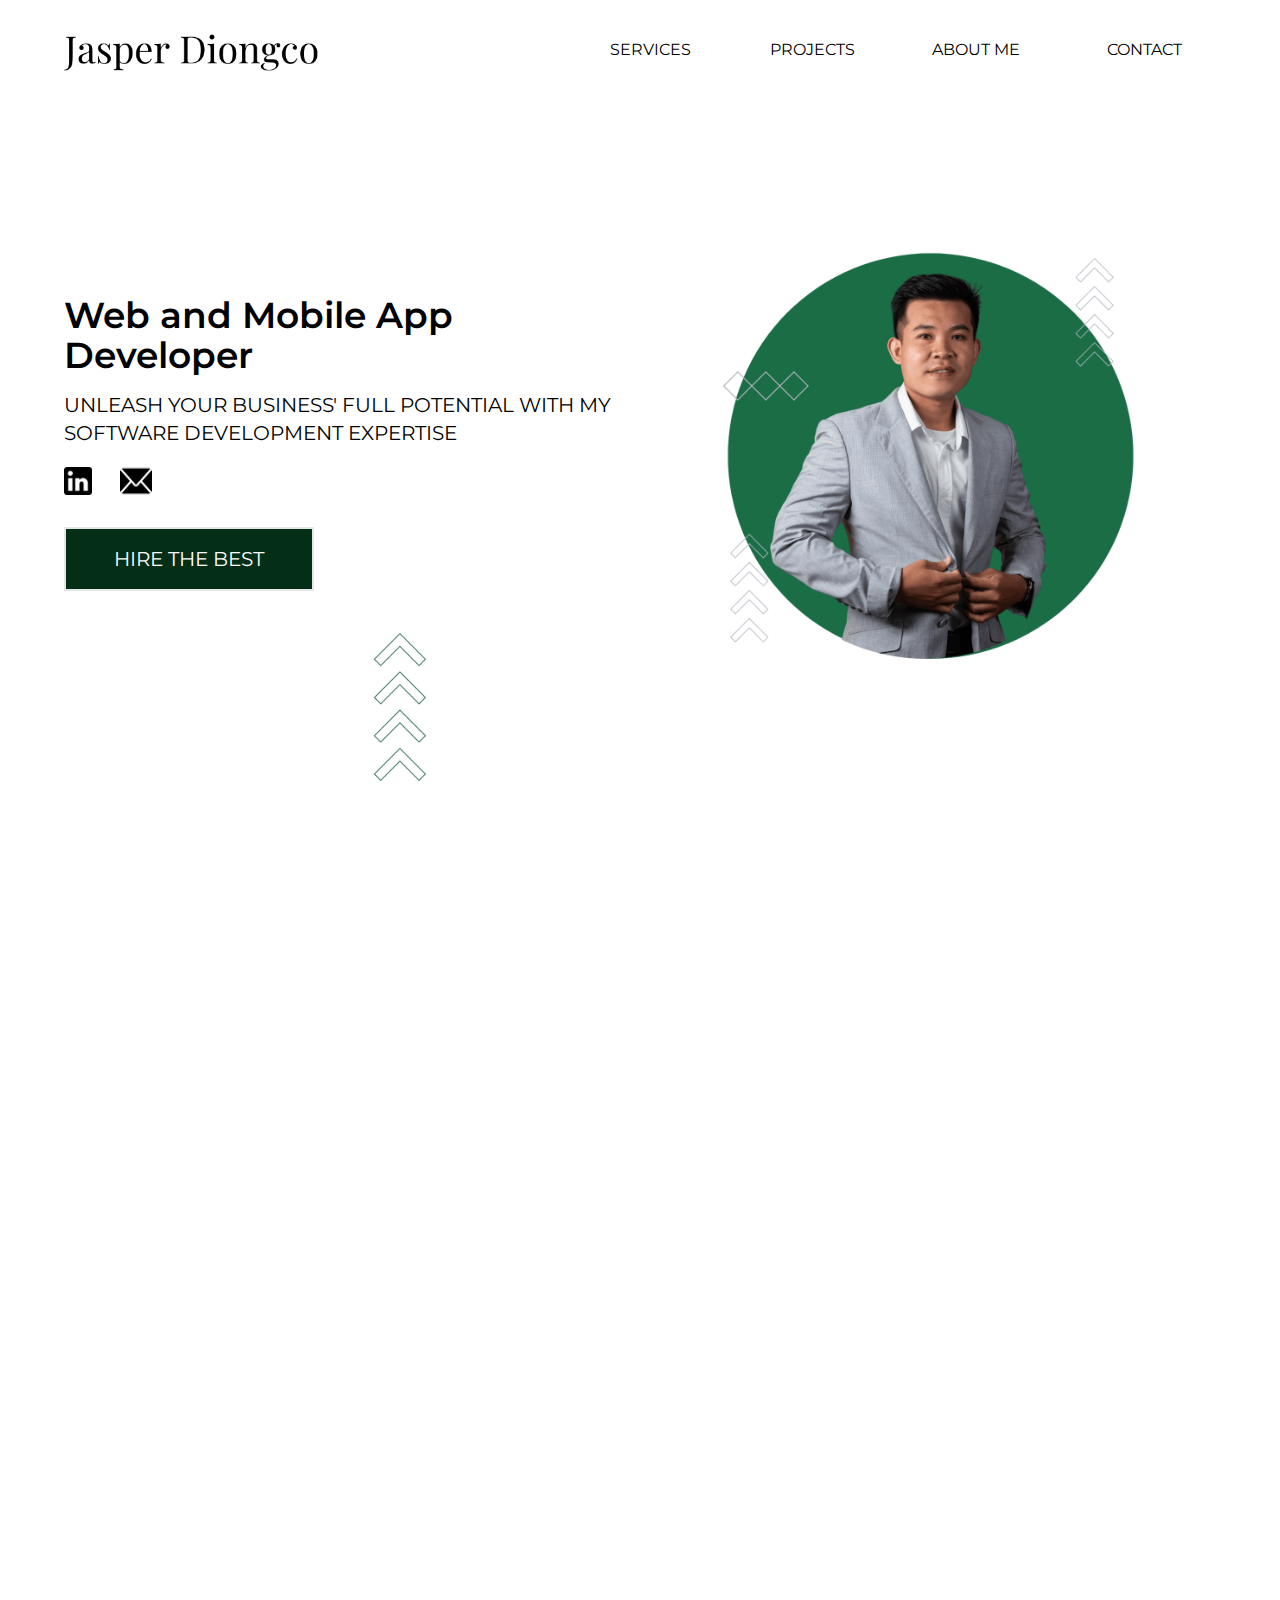
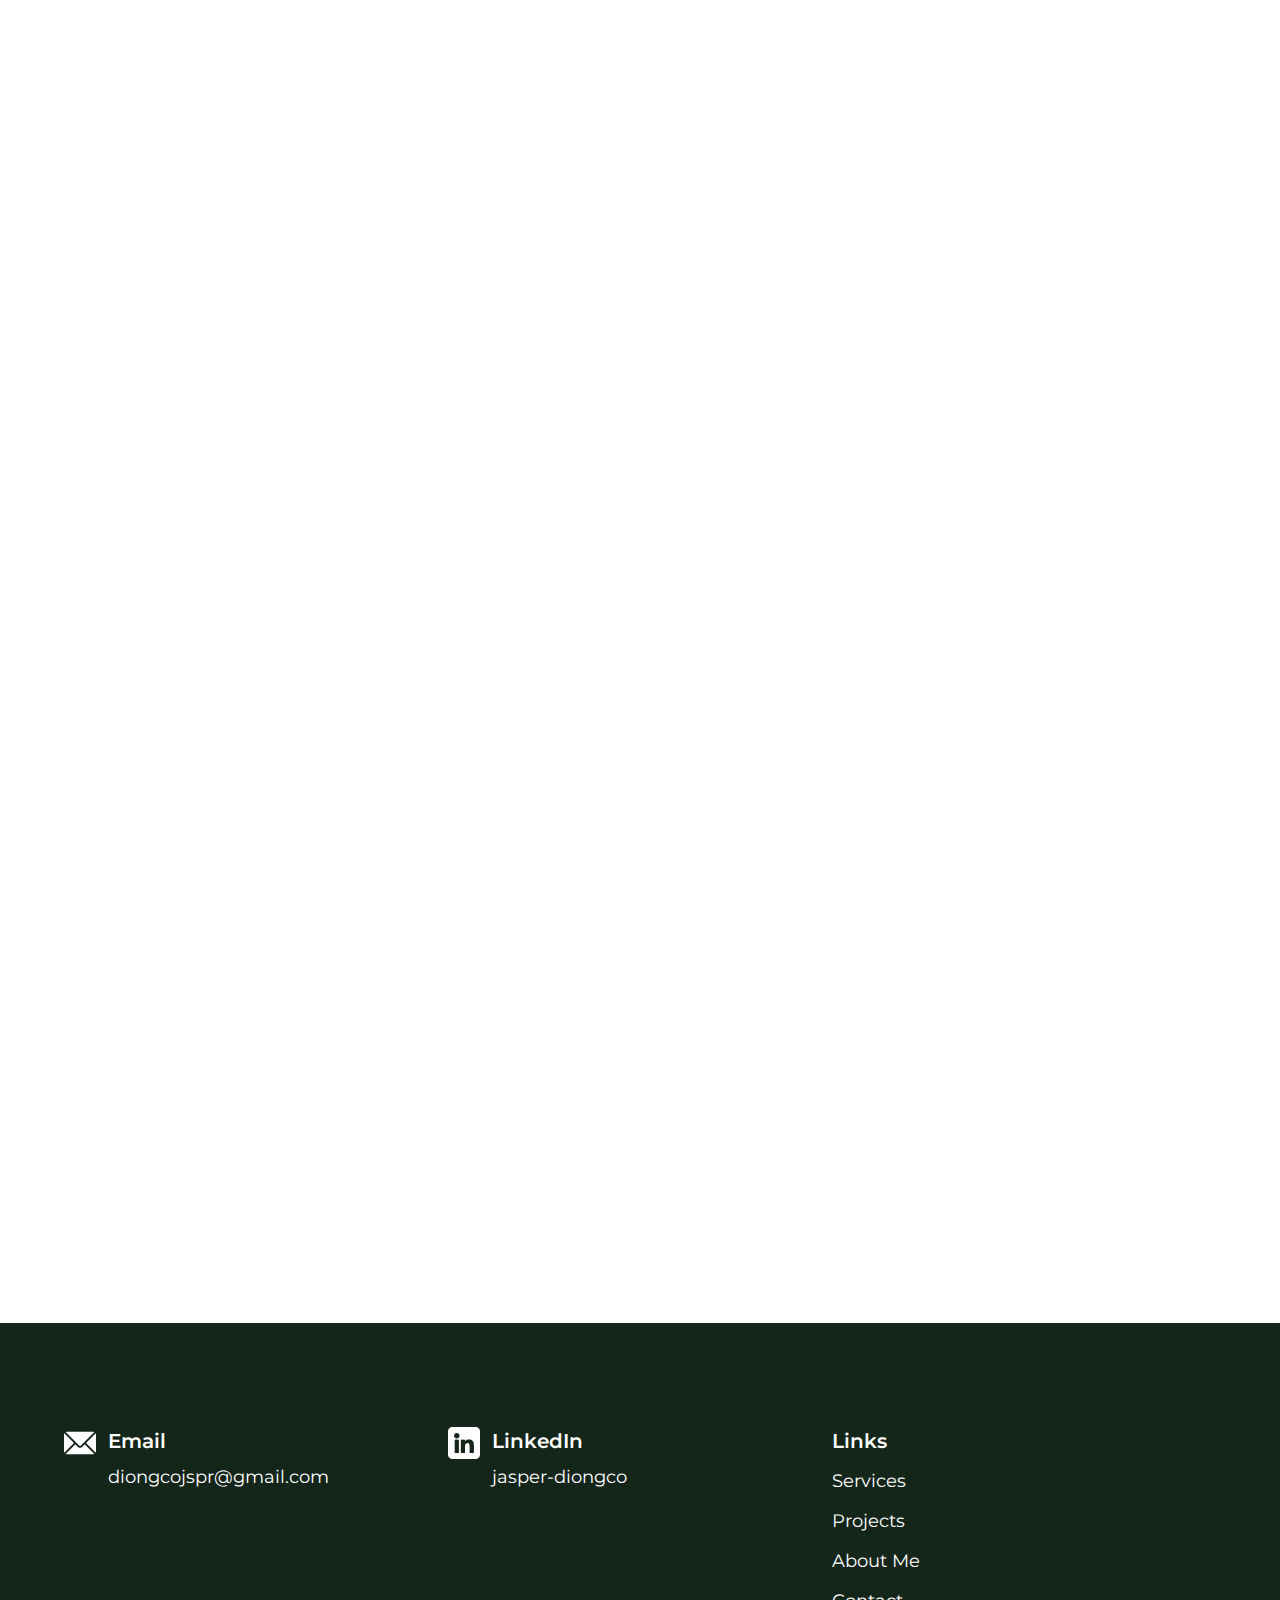
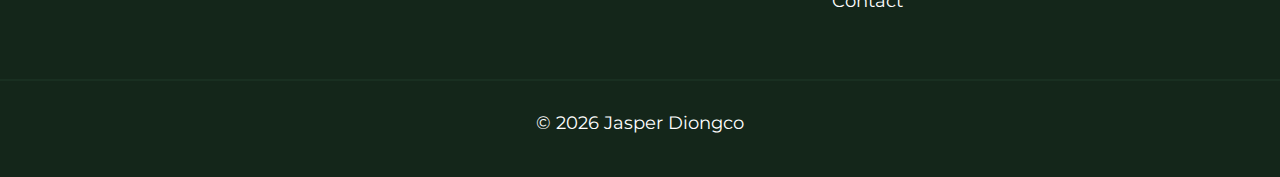
<file: index.html>
<!doctype html>
<html>

<head>
  <meta charset="UTF-8">
  <meta name="viewport" content="width=device-width, initial-scale=1.0">
  <link rel="icon" type="image/png" href="./images/J.png">

  <link rel="preconnect" href="https://fonts.googleapis.com">
  <link rel="preconnect" href="https://fonts.gstatic.com" crossorigin>
  <link
    href="https://fonts.googleapis.com/css2?family=Montserrat:ital,wght@0,100..900;1,100..900&family=Nunito:ital,wght@0,200..1000;1,200..1000&display=swap"
    rel="stylesheet">

  <link href="./output.css" rel="stylesheet">
  <script defer src="./app.js"></script>

  <title>Jasper Diongco - Web and Mobile App Developer</title>
</head>

<body>

  <div id="hero-header"
    class="flex flex-col container px-7 md:px-16 mx-auto opacity-transition duration-300 pb-32 lg:pb-0">

    <div class="flex justify-between items-center">
      <div>
        <a href="#about">
          <img src="./images/jasper_diongco_logo.png" class="w-44 sm:w-64 user-drag-none" alt="Logo">
        </a>
      </div>

      <div></div>

      <nav class="lg:flex space-x-4 items-center mt-1 hidden">
        <a href="#services" class="main-nav-link w-36">Services</a>
        <a href="#projects" class="main-nav-link w-36">Projects</a>
        <a href="#about" class="main-nav-link w-40">About
          Me</a>
        <a href="#contact" class="main-nav-link w-36">Contact</a>
      </nav>
    </div>

    <div class="flex-1 grid grid-cols-1 lg:grid-cols-2">
      <div class="flex flex-col justify-start lg:justify-center order-2 lg:order1">
        <h2 class="text-3xl sm:text-4xl font-semibold mt-10">Web and Mobile App Developer
        </h2>
        <p class="text-xl sm:text-xl mt-4 uppercase">Unleash Your Business' Full Potential With My Software
          Development Expertise
        </p>

        <div class="flex gap-7 mt-4 items-center">
          <div>
            <a href="https://www.linkedin.com/in/jasper-diongco/" target="_blank">
              <img class="w-7" src="./images/linked_in_black.png" alt="LinkedIn Logo">
            </a>
          </div>
          <div>
            <a href="mailto:diongcojspr@gmail.com" target="_blank">
              <img class="w-8 h-9" src="./images/email_black.png" alt="Email Logo">
            </a>
          </div>
        </div>
        <a href="#contact">
          <button
            class="uppercase px-12 py-4 bg-green-950 text-white mt-7 text-xl sm:text-xl border-solid border-2 hover:bg-white hover:text-green-800 hover:border-solid hover:border-2 hover:border-green-700 transition duration-300">Hire
            the Best</button>
        </a>

        <img class="w-40 relative left-64 top-4 lg:top-9 user-drag-none hidden md:block" src="images/arrow-up.png"
          alt="Arrow Up">
      </div>
      <div class="flex items-start lg:items-center justify-end order-1 lg:order-2">
        <img class=" user-drag-none w-11/12 sm:w-2/3 mx-auto mt-12 sm:mt-14 lg:-mt-24 xl:w-3/4 lg:w-11/12"
          src="images/hero.png" alt="Jasper Diongco">
      </div>
    </div>




  </div>

  <section id="services" class="opacity-transition duration-700 bg-g-green">
    <div class="container px-1 sm:px-7 md:px-16 mx-auto py-16 text-white">
      <h2 class="font-bold text-3xl sm:text-4xl text-center uppercase">Professional Services</h2>

      <div class="grid xl:grid-cols-3 gap-4 mt-10 md:mt-14 lg:grid-cols-1">
        <div class="card-service from-bottom-transition duration-700 delay-200">
          <img class="w-20" src="./images/code.png" alt="Web Development Service">
          <h3 class="card-service-title">Web Development</h3>
          <p class="card-service-content">Maximize your business growth with professionally developed web
            application.
            Prioritizing intuitive user interfaces and user-centric solutions for customized applications for HR,
            accounting, inventory systems, e-commerce, and and more.</p>
        </div>
        <div class="card-service from-bottom-transition duration-700 delay-200">
          <img class="w-20 -mt-1" src="./images/smartphone.png" alt="Mobile Development Service">
          <h3 class="card-service-title">Mobile App Development</h3>
          <p class="card-service-content">Let's turn your app idea into reality. Get a fully functional app with an
            intuitive user interface design. My expertise includes creating productivity tools, e-commerce solutions,
            food delivery apps, and applications with barcode scanning functionality. Developed for cross-platform,
            ready for both iOS and Android.</p>
        </div>
        <div class="card-service from-bottom-transition duration-700 delay-200">
          <img class="w-20 -mt-3" src="./images/web-design.png" alt="Mobile Development Service">
          <h3 class="card-service-title">Wordpress Design & Development</h3>
          <p class="card-service-content">Get a beautifully designed website that attracts more customers to your
            business.
            Designed and tailored to meet your specific needs, with a focus on responsive design. This ensures your
            website looks great and functions perfectly on all screen sizes, including desktops, laptops, tablets, and
            mobile devices.</p>
        </div>
      </div>
    </div>
  </section>


  <section id="projects" class="opacity-transition duration-1000">
    <div class="container px-1 sm:px-7 md:px-16 mx-auto py-16">
      <h2 class="font-bold text-4xl text-center uppercase">Recent Projects</h2>

      <div class="grid grid-cols-1 lg:grid-cols-2 gap-4 mt-7 sm:mt-10">

        <div class="card-project from-bottom-transition duration-700">
          <h6 class="card-project-title">IPigeon Mobile App</h6>
          <ul class="list-disc ml-4 text-xl space-y-2 mt-7 lg:mt-12 font-light">
            <li>Developed a pigeon-race clocking app for YonaPro subscribers.</li>
            <li>Integrated a QR/Barcode Scanner for faster clocking using race stickers.</li>
            <li>Integrated an SMS module to allow offline users to submit sticker codes via text messages.</li>
            <li>Integrated the Google Maps API to accurately determine the precise location of pigeon lofts.</li>
            <li>Developed another versions for Web and Messenger Platform for wider accessibility and convenience.
            </li>
          </ul>
          <div class="text-xl font-light mt-4"><span class="font-semibold">Technologies used:</span> Native Android
            Development, Java, Android Studio, Android Room/SQLite, PHP, MySQL,
            Git, Retrofit, REST API</div>
          <img src="./images/ipigeon_thumbnail.png" alt="IPigeon Image Cover" class="card-project-image-cover mx-auto">
        </div>




        <div class="card-project from-bottom-transition duration-700">
          <h6 class="card-project-title">Sales Monitoring System</h6>
          <ul class="list-disc ml-4 text-xl space-y-2 mt-7 lg:mt-12 font-light">
            <li>Developed a web application for case officers to monitor the status of prospective clients and
              efficiently collaborate with other case officers and senior management.</li>
            <li>Integrate a real time chat for important updates and collaboration.</li>
            <li>Integrated an app and email notification module to facilitate client follow-ups.</li>
            <li>Deployed and maintained the application on Digital Ocean.</li>
          </ul>
          <div class="text-xl font-light mt-4"><span class="font-semibold">Technologies used:</span> Laravel, React,
            React Query, MUI, MySQL, Git, Mailgun API, Digital Ocean, Pusher API</div>
          <img src="./images/sales_monitoring_thumbnail.png" alt="Sales Monitoring Cover"
            class="card-project-image-cover mx-auto">
        </div>

        <div class="card-project from-bottom-transition duration-700">
          <h6 class="card-project-title">Quotation Tool System</h6>
          <ul class="list-disc ml-4 text-xl space-y-2 mt-7 lg:mt-12 font-light">
            <li>Developed and innovated an advanced quotation tool system for sales officers to calculate health
              insurance premium rates.</li>
            <li>Integrated multiple insurers into one system.</li>
            <li>Implemented a feature for comparing premium rates and benefits across multiple insurers.</li>
            <li>Deployed the application on Digital Ocean.</li>
          </ul>
          <div class="text-xl font-light mt-4"><span class="font-semibold">Technologies used:</span> Laravel, React,
            MUI, MySQL, Git, Digital Ocean</div>
          <img src="./images/web_app.png" alt="Payroll Image Cover" class="card-project-image-cover mx-auto">
        </div>

        <div class="card-project from-bottom-transition duration-700">
          <h6 class="card-project-title">E-Commerce Barcode Scanner</h6>
          <ul class="list-disc ml-4 text-xl space-y-2 mt-7 lg:mt-12 font-light">
            <li>Developed an Android App with Barcode Scanner to verify the status of orders in Lazada.</li>
            <li>Integrated the app with a laser-based barcode scanner device for precise and efficient scanning.</li>
            <li>Implemented a feature to Import/Export records via Spreadsheet.</li>
            <li>Implemented a feature to support the use of multiple shop accounts in Lazada.</li>
          </ul>
          <div class="text-xl font-light mt-4"><span class="font-semibold">Technologies used:</span> Native Android
            Development, Java, Android Studio, Android Room/SQLite, Git, Retrofit, REST API</div>
          <img src="./images/barcode_scanner_thumbnail.png" alt="Barcode Scanner App Cover"
            class="card-project-image-cover mx-auto">
        </div>


        <div class="card-project from-bottom-transition duration-700">
          <h6 class="card-project-title">Fluent Coder Mobile App</h6>
          <ul class="list-disc ml-4 text-xl space-y-2 mt-7 lg:mt-12 font-light">
            <li>Developed an Android App for Filipinos to learn programming using only their phones (Online/Offline)
              with programming courses and coding community forum.</li>
            <li>Integrated a Native Android Java Code Compiler and Interactive Command Prompt.</li>
            <li>Integrated an Advanced Code Editor with the capability to code in multiple files.</li>
            <li>Implemented a Coding Problems feature with automated checking of test cases to check if the solution
              is correct.</li>
            <li>Successfully Upload the App to Play Store and Deployed the API to Digital Ocean.</li>
          </ul>
          <div class="text-xl font-light mt-4"><span class="font-semibold">Technologies used:</span> Native Android
            Development, Java, Android Studio, Android Room/SQLite, Git, Retrofit, REST API, Express JS, MySQL</div>
          <img src="./images/fluent_coder_thumbnail.png" alt="Fluent Coder App Cover"
            class="card-project-image-cover mx-auto">
        </div>

        <div class="card-project from-bottom-transition duration-700">
          <h6 class="card-project-title">Student Outcomes Assessment System</h6>
          <ul class="list-disc ml-4 text-xl space-y-2 mt-7 lg:mt-12 font-light">
            <li>Developed a comprehensive system to assess student outcomes through automated evaluations of students'
              knowledge and skills.</li>
            <li>Implemented various reports and data analytics tools to support continuous improvement initiatives at
              the university.</li>
            <li>Integrated a Test Bank module to manage exams and test questions for assessments.</li>
            <li>Implemented features for managing Programs, Courses, Curriculum, and Student Information.</li>
            <li>Implemented a Curriculum Mapping to enable Mapping of Courses to Student Outcomes.
            </li>
          </ul>
          <div class="text-xl font-light mt-4"><span class="font-semibold">Technologies used:</span> Laravel, Vue,
            MySQL, Git, REST API</div>
          <img src="./images/soa_thumbnail.png" alt="Student Outcomes Assessment System Cover"
            class="card-project-image-cover mx-auto">
        </div>

      </div>

    </div>
  </section>


  <section id="about" class="bg-g-green opacity-transition duration-700">
    <div
      class="text-white container mx-auto py-16 xl:py-16 px-1 sm:px-7 md:px-16 grid grid-cols-1 lg:grid-cols-2 lg:py-28">
      <div class="flex items-center">
        <img src="./images/about_me_1.jpg" class="xl:w-9/12 mx-auto px-4 sm:px-0 lg:w-10/12 sm:w-3/4 w-full"
          alt="Jasper Diongco About Picture">
      </div>
      <div class="flex content-center justify-center flex-col mt-12 lg:mt-0">
        <h2 class="text-4xl sm:text-5xl text-center uppercase">About Me</h2>
        <p class="text-center sm:text-left text-xl mt-4 sm:mt-5 md:mt-8">Hi I'm Jasper Diongco. I help businesses to
          maximize their growth through professionally
          developed web applications. Based in the Philippines, I have 4 years of solid experience in web and mobile app
          development. With a focus on developing productivity apps, e-commerce websites, and tailored applications for
          HR, accounting, and inventory management, I deliver fast and secure applications, prioritizing intuitive user
          interfaces and user-centric solutions. I am passionate about leadership and driven to make a positive impact.
          Let's connect and drive success together.</p>
      </div>
    </div>
  </section>

  <section id="contact" class="opacity-transition duration-1000">
    <div class="container py-16 px-7 md:px-16 mx-auto">
      <h2 class="font-bold text-3xl sm:text-4xl text-center uppercase mt-5">Start Your Project Today</h2>

      <div class="flex justify-center mt-7">
        <form action="https://formsubmit.co/6cfd2a492e32bd55f5c15b7a029089b6" method="POST"
          class="xl:w-8/12 lg:w-5/6 w-full grid grid-cols-1 gap-4">
          <div class="grid grid-cols-1 md:grid-cols-2 gap-4">
            <div>
              <label for="name" class="text-xl font-light">NAME</label>
              <input id="name" name="name" type="text" class="contact-input" required>
            </div>
            <div>
              <label for="email" class="text-xl font-light">EMAIL</label>
              <input id="email" name="email" type="email" class="contact-input" required>
            </div>
          </div>
          <div>
            <label for="type_of_project" class="text-xl font-light">TYPE OF PROJECT</label>
            <select name="type_of_project" id="type_of_project" class="contact-input" required>
              <option>Web Development</option>
              <option>Mobile App Development</option>
              <option>Wordpress Design & Development</option>
              <option>Other</option>
            </select>
          </div>

          <div class="grid grid-cols-1 md:grid-cols-2 gap-4">
            <div>
              <label for="project_timeline" class="text-xl font-light">PROJECT TIMELINE</label>
              <select name="project_timeline" id="project_timeline" class="contact-input" required>
                <option>3 days</option>
                <option>7 days</option>
                <option>15 days</option>
                <option selected>1 Month</option>
                <option>2 Months</option>
                <option>3 Months</option>
                <option>4 Months or more</option>
              </select>
            </div>
            <div>
              <label for="budget" class="text-xl font-light">YOUR BUDGET</label>
              <input id="budget" name="budget" type="text" class="contact-input" required>
            </div>
          </div>
          <div>
            <label for="message" class="text-xl font-light">MESSAGE</label>
            <textarea id="message" name="message" rows="3" name="message" class="contact-input" required></textarea>
          </div>
          <div>
            <button type="submit"
              class="uppercase px-10 py-3 bg-green-950 text-white mt-7 text-lg border-solid border-2 hover:bg-white hover:text-green-800 hover:border-solid hover:border-2 hover:border-green-700 transition duration-300">SEND
              MESSAGE</button>
          </div>
        </form>
      </div>
    </div>
  </section>

  <footer class="bg-g-green py-10 text-white">
    <div class="container px-7 md:px-16 mx-auto py-7 sm:py-16">
      <div class="grid grid-cols-1 sm:grid-cols-2 lg:grid-cols-3">
        <div class="flex items-start">
          <div>
            <img src="./images/email.png" alt="Email Icon">
          </div>
          <div class="ml-3">
            <div class="text-xl font-semibold">Email</div>
            <div class="text-lg mt-2">diongcojspr@gmail.com</div>
          </div>
        </div>
        <div class="flex items-start mt-5 sm:mt-0">
          <div>
            <img src="./images/linkedin.png" alt="LinkedIn Icon">
          </div>
          <div class="ml-3">
            <div class="text-xl font-semibold">LinkedIn</div>
            <a href="https://www.linkedin.com/in/jasper-diongco/" target="_blank" class="link">
              <div class="text-lg mt-2">jasper-diongco</div>
            </a>
          </div>
        </div>
        <div class="hidden lg:block">
          <div class="font-semibold text-xl">Links</div>
          <nav class="flex flex-col text-lg space-y-3 mt-3">
            <a href="#services" class="link">Services</a>
            <a href="#projects" class="link">Projects</a>
            <a href="#about" class="link">About
              Me</a>
            <a href="#contact" class="link">Contact</a>
          </nav>
        </div>
      </div>
    </div>

    <div style="border-color: #192f21;" class="border-t-2 border-solid text-center pt-7 text-lg">
      &copy; <span id="current-year"></span> Jasper Diongco
    </div>
  </footer>
</body>

</html>
</file>
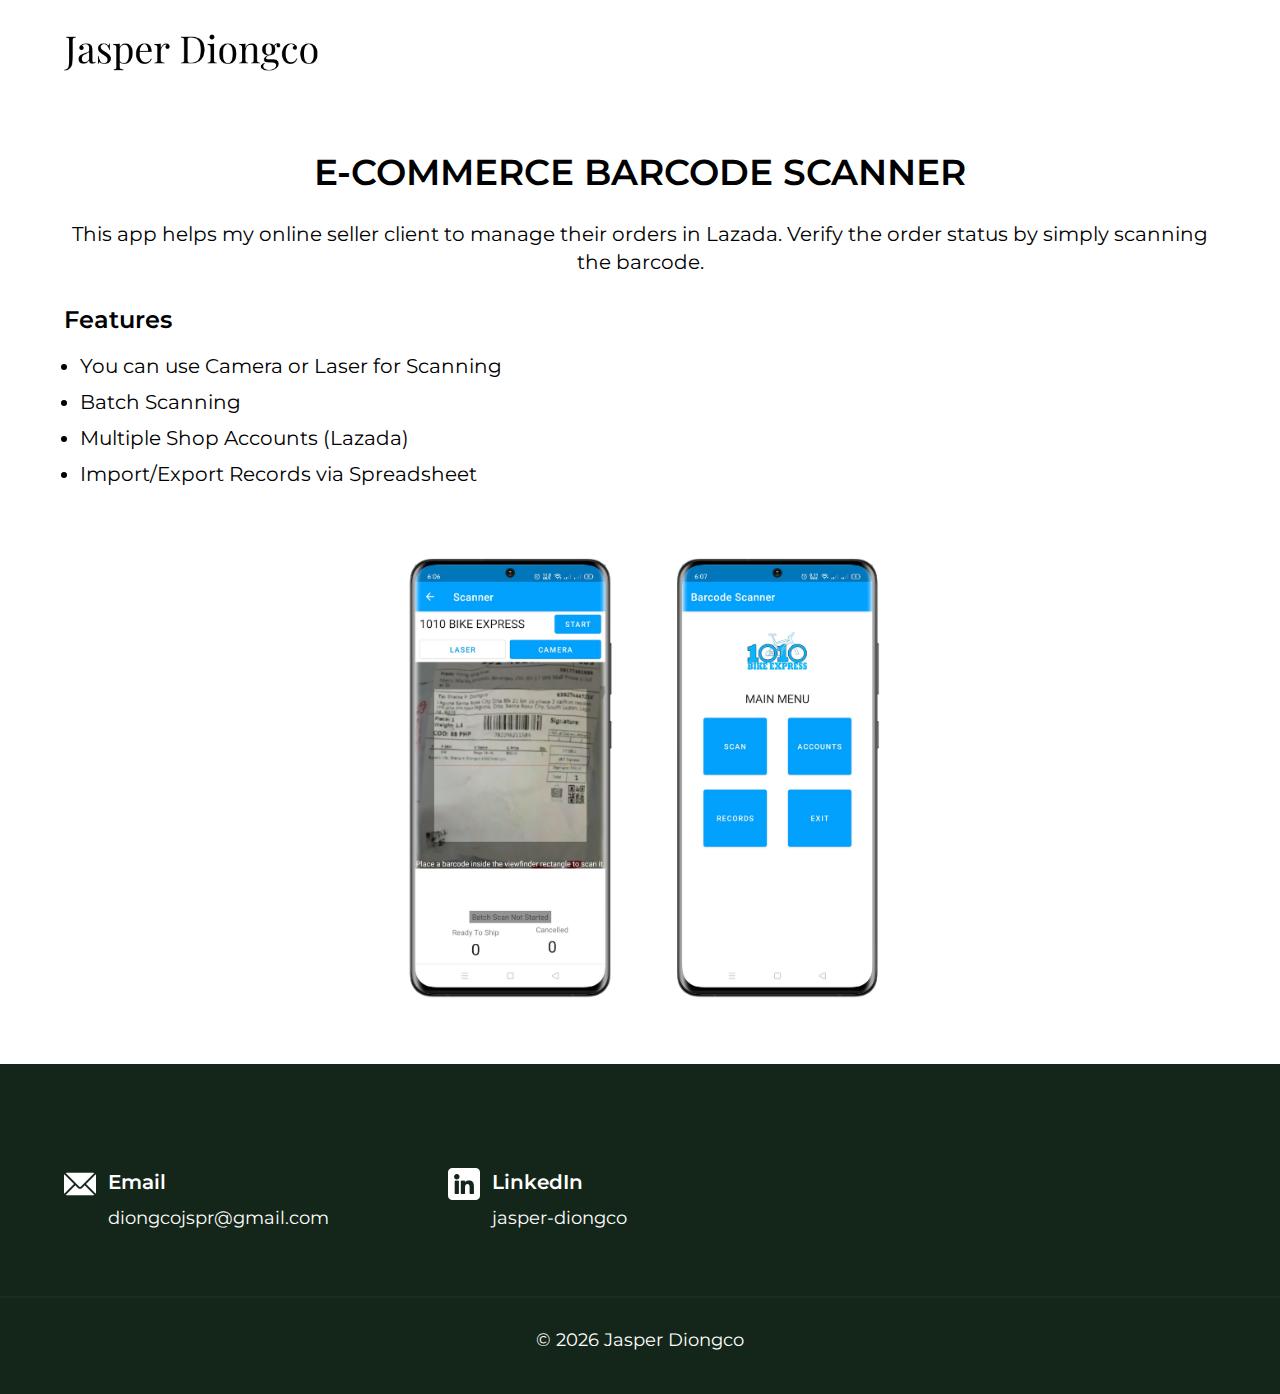
<file: ecommerce_barcode_scanner.html>
<!doctype html>
<html>

<head>
  <meta charset="UTF-8">
  <meta name="viewport" content="width=device-width, initial-scale=1.0">

  <link rel="preconnect" href="https://fonts.googleapis.com">
  <link rel="preconnect" href="https://fonts.gstatic.com" crossorigin>
  <link
    href="https://fonts.googleapis.com/css2?family=Montserrat:ital,wght@0,100..900;1,100..900&family=Nunito:ital,wght@0,200..1000;1,200..1000&display=swap"
    rel="stylesheet">

  <link href="./output.css" rel="stylesheet">
  <script defer src="./app.js"></script>

  <title>Jasper Diongco - Web and Mobile App Developer</title>
</head>

<body>
  <div class="container px-7 md:px-16 mx-auto opacity-transition duration-300">

    <div class="flex justify-between items-center">
      <div>
        <a href="index.html">
          <img src="./images/jasper_diongco_logo.png" class="w-44 sm:w-64 user-drag-none" alt="Logo">
        </a>
      </div>
    </div>
  </div>
  <section class="container px-7 md:px-16 mx-auto opacity-transition duration-500">
    <h2 class="font-semibold text-3xl sm:text-4xl text-center mt-14 uppercase">E-Commerce Barcode Scanner</h2>
    <p class="text-center mt-7 text-xl">This app helps my online seller client to manage their orders in
      Lazada. Verify the order status by simply scanning the barcode.</p>
    <div class="font-semibold mt-7 text-2xl">Features</div>
    <ul class="list-disc ml-4 text-xl space-y-2 mt-4">
      <li>You can use Camera or Laser for Scanning</li>
      <li>Batch Scanning</li>
      <li>Multiple Shop Accounts (Lazada)</li>
      <li>Import/Export Records via Spreadsheet</li>
    </ul>
    <img src="./images/barcode_scanner_thumbnail.png" alt="E-Commerce Barcode Scanner Image Cover"
      class="w-full md:w-3/4 lg:w-4/6 xl:w-1/2 mx-auto from-bottom-transition duration-700 delay-200">
  </section>

  <footer class="bg-g-green py-10 text-white">
    <div class="container px-7 md:px-16 mx-auto py-7 sm:py-16">
      <div class="grid grid-cols-1 sm:grid-cols-2 lg:grid-cols-3">
        <div class="flex items-start">
          <div>
            <img src="./images/email.png" alt="Email Icon">
          </div>
          <div class="ml-3">
            <div class="text-xl font-semibold">Email</div>
            <div class="text-lg mt-2">diongcojspr@gmail.com</div>
          </div>
        </div>
        <div class="flex items-start mt-5 sm:mt-0">
          <div>
            <img src="./images/linkedin.png" alt="LinkedIn Icon">
          </div>
          <div class="ml-3">
            <div class="text-xl font-semibold">LinkedIn</div>
            <a href="https://www.linkedin.com/in/jasper-diongco/" target="_blank" class="link">
              <div class="text-lg mt-2">jasper-diongco</div>
            </a>
          </div>
        </div>
      </div>
    </div>

    <div style="border-color: #192f21;" class="border-t-2 border-solid text-center pt-7 text-lg">
      &copy; <span id="current-year"></span> Jasper Diongco
    </div>
  </footer>
</body>

</html>
</file>
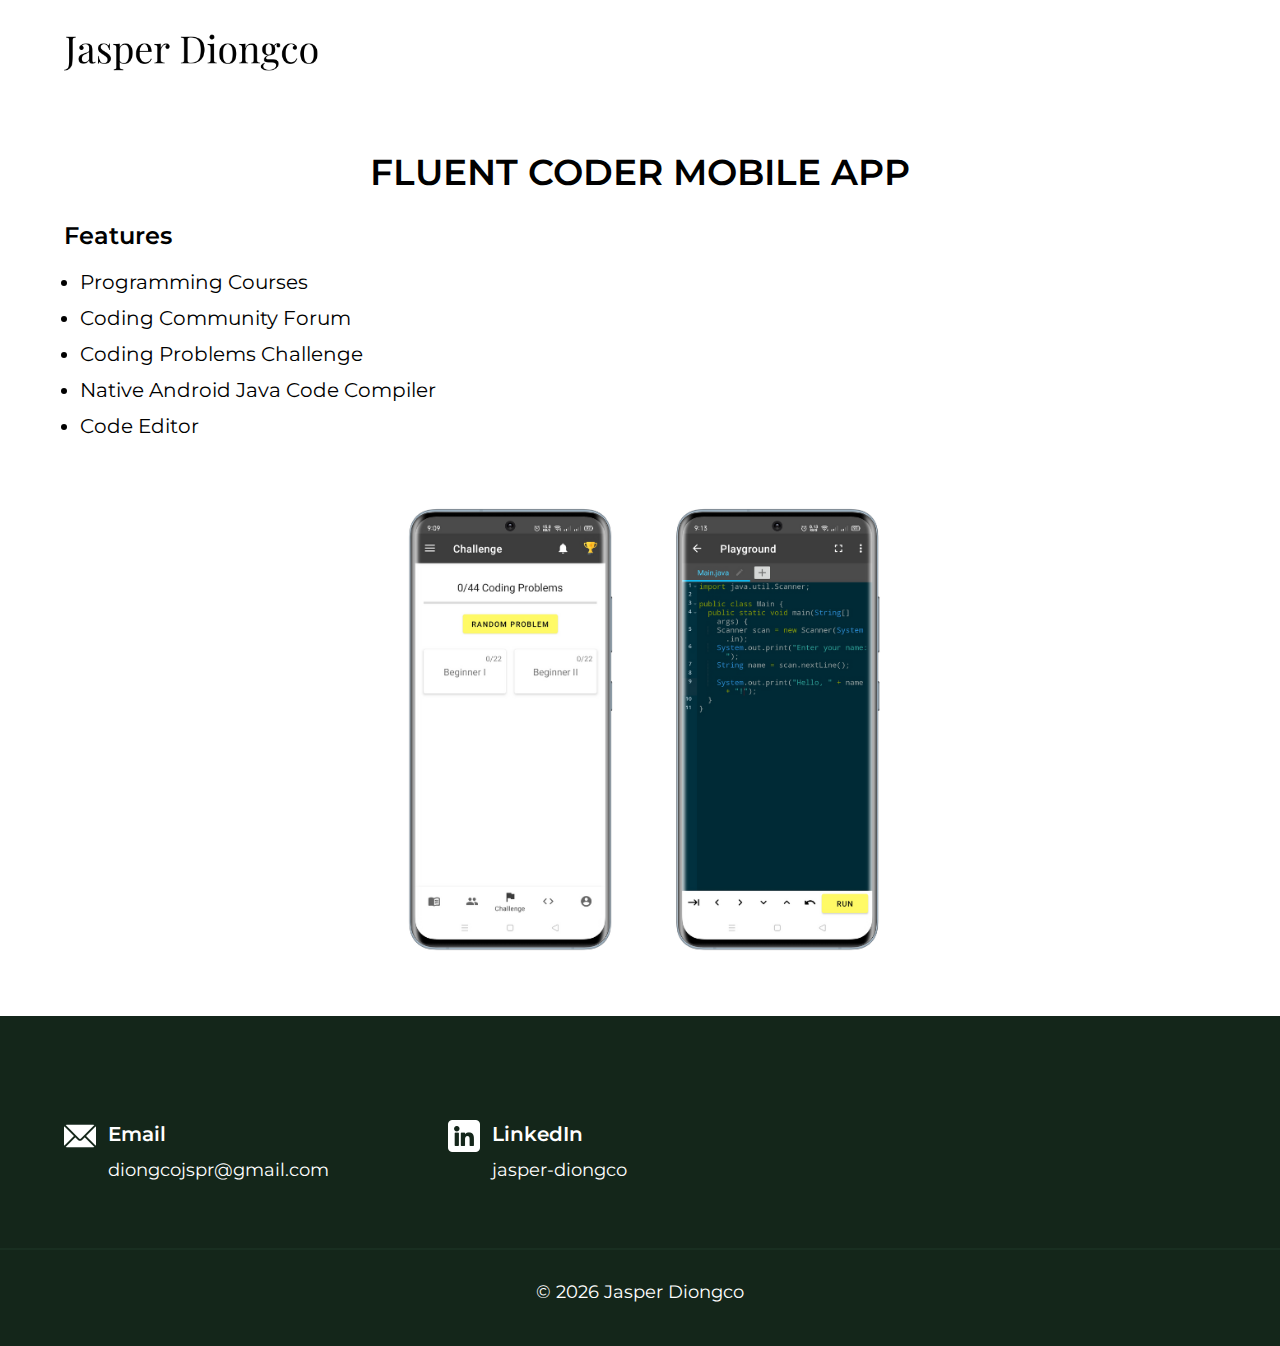
<file: fluent_coder_mobile_app.html>
<!doctype html>
<html>

<head>
  <meta charset="UTF-8">
  <meta name="viewport" content="width=device-width, initial-scale=1.0">

  <link rel="preconnect" href="https://fonts.googleapis.com">
  <link rel="preconnect" href="https://fonts.gstatic.com" crossorigin>
  <link
    href="https://fonts.googleapis.com/css2?family=Montserrat:ital,wght@0,100..900;1,100..900&family=Nunito:ital,wght@0,200..1000;1,200..1000&display=swap"
    rel="stylesheet">

  <link href="./output.css" rel="stylesheet">
  <script defer src="./app.js"></script>

  <title>Jasper Diongco - Web and Mobile App Developer</title>
</head>

<body>
  <div class="container px-7 md:px-16 mx-auto opacity-transition duration-300">

    <div class="flex justify-between items-center">
      <div>
        <a href="index.html">
          <img src="./images/jasper_diongco_logo.png" class="w-44 sm:w-64 user-drag-none" alt="Logo">
        </a>
      </div>
    </div>
  </div>
  <section class="container px-7 md:px-16 mx-auto opacity-transition duration-500">
    <h2 class="font-semibold text-3xl sm:text-4xl text-center mt-14 uppercase">Fluent Coder Mobile App</h2>
    <div class="font-semibold mt-7 text-2xl">Features</div>
    <ul class="list-disc ml-4 text-xl space-y-2 mt-4">
      <li>Programming Courses</li>
      <li>Coding Community Forum</li>
      <li>Coding Problems Challenge</li>
      <li>Native Android Java Code Compiler</li>
      <li>Code Editor</li>
    </ul>
    <img src="./images/fluent_coder_thumbnail.png" alt="Fluent Coder Mobile App Image Cover"
      class="w-full md:w-3/4 lg:w-4/6 xl:w-1/2 mx-auto from-bottom-transition duration-700 delay-200">
  </section>

  <footer class="bg-g-green py-10 text-white">
    <div class="container px-7 md:px-16 mx-auto py-7 sm:py-16">
      <div class="grid grid-cols-1 sm:grid-cols-2 lg:grid-cols-3">
        <div class="flex items-start">
          <div>
            <img src="./images/email.png" alt="Email Icon">
          </div>
          <div class="ml-3">
            <div class="text-xl font-semibold">Email</div>
            <div class="text-lg mt-2">diongcojspr@gmail.com</div>
          </div>
        </div>
        <div class="flex items-start mt-5 sm:mt-0">
          <div>
            <img src="./images/linkedin.png" alt="LinkedIn Icon">
          </div>
          <div class="ml-3">
            <div class="text-xl font-semibold">LinkedIn</div>
            <a href="https://www.linkedin.com/in/jasper-diongco/" target="_blank" class="link">
              <div class="text-lg mt-2">jasper-diongco</div>
            </a>
          </div>
        </div>
      </div>
    </div>

    <div style="border-color: #192f21;" class="border-t-2 border-solid text-center pt-7 text-lg">
      &copy; <span id="current-year"></span> Jasper Diongco
    </div>
  </footer>
</body>

</html>
</file>
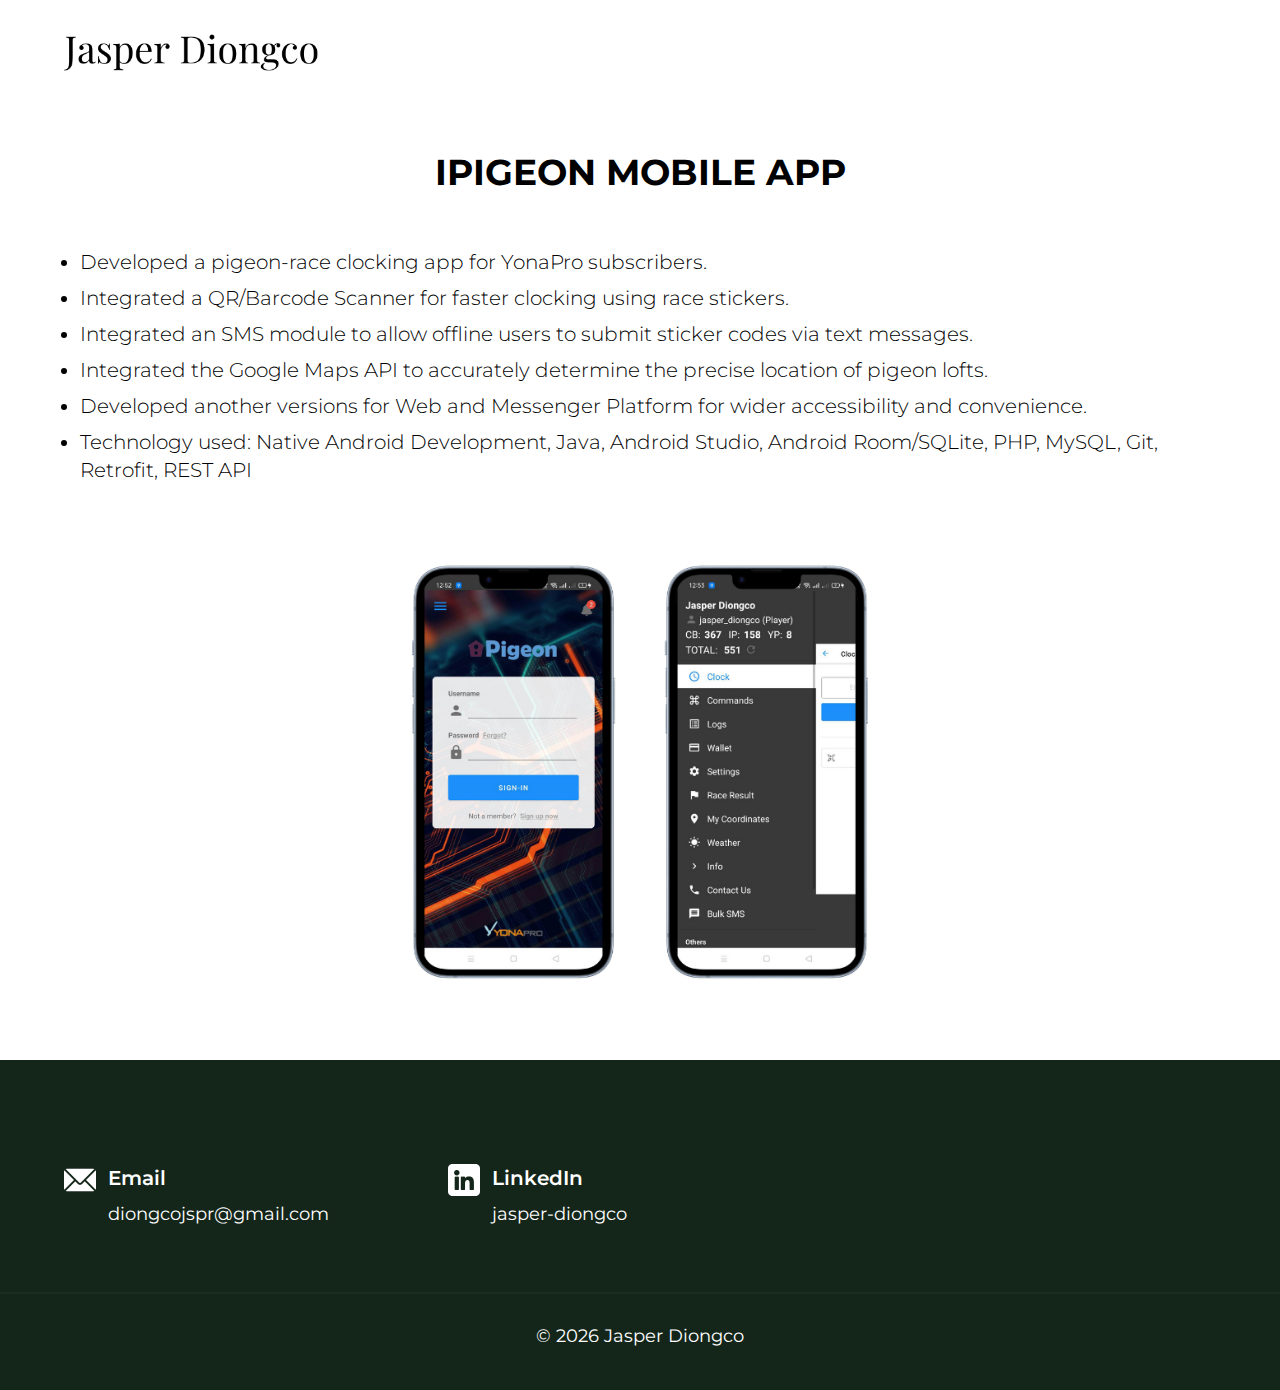
<file: ipigeon_mobile_app.html>
<!doctype html>
<html>

<head>
  <meta charset="UTF-8">
  <meta name="viewport" content="width=device-width, initial-scale=1.0">

  <link rel="preconnect" href="https://fonts.googleapis.com">
  <link rel="preconnect" href="https://fonts.gstatic.com" crossorigin>
  <link
    href="https://fonts.googleapis.com/css2?family=Montserrat:ital,wght@0,100..900;1,100..900&family=Nunito:ital,wght@0,200..1000;1,200..1000&display=swap"
    rel="stylesheet">

  <link href="./output.css" rel="stylesheet">
  <script defer src="./app.js"></script>

  <title>Jasper Diongco - Web and Mobile App Developer</title>
</head>

<body>
  <div class="container px-7 md:px-16 mx-auto opacity-transition duration-300">

    <div class="flex justify-between items-center">
      <div>
        <a href="index.html">
          <img src="./images/jasper_diongco_logo.png" class="w-44 sm:w-64 user-drag-none" alt="Logo">
        </a>
      </div>
    </div>
  </div>
  <section class="container px-7 md:px-16 mx-auto opacity-transition duration-500">
    <h2 class="font-bold text-3xl sm:text-4xl text-center mt-14 uppercase">IPigeon Mobile App</h2>
    <!-- <p class="text-center mt-7 text-xl">A pigeon-race clocking app developed for YonaPro subscribers. With ONLINE (internet) and OFFLINE (sms)
      capabilities. Aside from the common commands, this can also scan QR and barcode-type race stickers for faster
      clocking. You can set your club(s) and your mobile number(s), view race results, check your coordinates and be
      aware of weather condition</p> -->
    <ul class="list-disc ml-4 text-xl space-y-2 mt-14 font-light">
      <li>Developed a pigeon-race clocking app for YonaPro subscribers.</li>
      <li>Integrated a QR/Barcode Scanner for faster clocking using race stickers.</li>
      <li>Integrated an SMS module to allow offline users to submit sticker codes via text messages.</li>
      <li>Integrated the Google Maps API to accurately determine the precise location of pigeon lofts.</li>
      <li>Developed another versions for Web and Messenger Platform for wider accessibility and convenience.</li>
      <li>Technology used: Native Android Development, Java, Android Studio, Android Room/SQLite, PHP, MySQL, Git, Retrofit, REST API</li>
    </ul>
    <img src="./images/ipigeon_thumbnail.png" alt="IPigeon Mobile App Image Cover"
      class="w-full md:w-3/4 lg:w-4/6 xl:w-1/2 mx-auto from-bottom-transition duration-700 delay-200">
  </section>

  <footer class="bg-g-green py-10 text-white">
    <div class="container px-7 md:px-16 mx-auto py-7 sm:py-16">
      <div class="grid grid-cols-1 sm:grid-cols-2 lg:grid-cols-3">
        <div class="flex items-start">
          <div>
            <img src="./images/email.png" alt="Email Icon">
          </div>
          <div class="ml-3">
            <div class="text-xl font-semibold">Email</div>
            <div class="text-lg mt-2">diongcojspr@gmail.com</div>
          </div>
        </div>
        <div class="flex items-start mt-5 sm:mt-0">
          <div>
            <img src="./images/linkedin.png" alt="LinkedIn Icon">
          </div>
          <div class="ml-3">
            <div class="text-xl font-semibold">LinkedIn</div>
            <a href="https://www.linkedin.com/in/jasper-diongco/" target="_blank" class="link">
              <div class="text-lg mt-2">jasper-diongco</div>
            </a>
          </div>
        </div>
      </div>
    </div>

    <div style="border-color: #192f21;" class="border-t-2 border-solid text-center pt-7 text-lg">
      &copy; <span id="current-year"></span> Jasper Diongco
    </div>
  </footer>
</body>

</html>
</file>
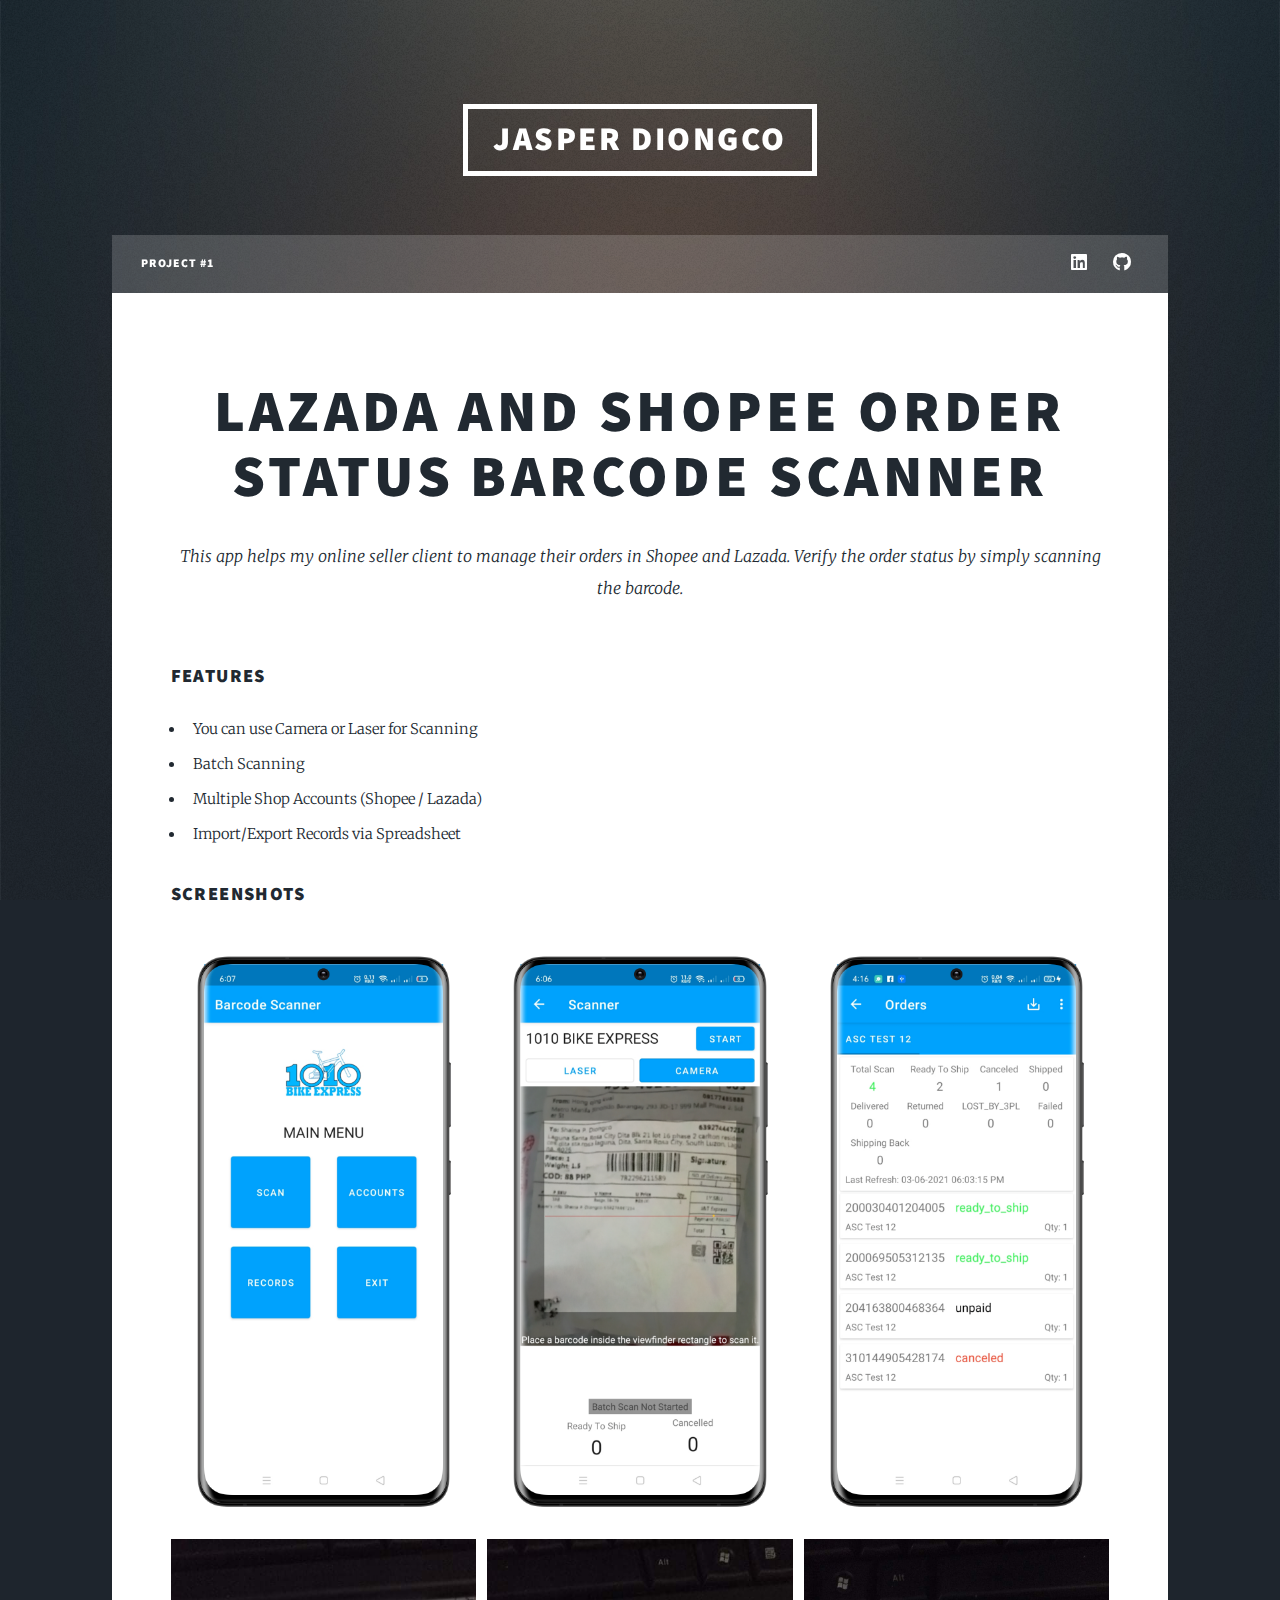
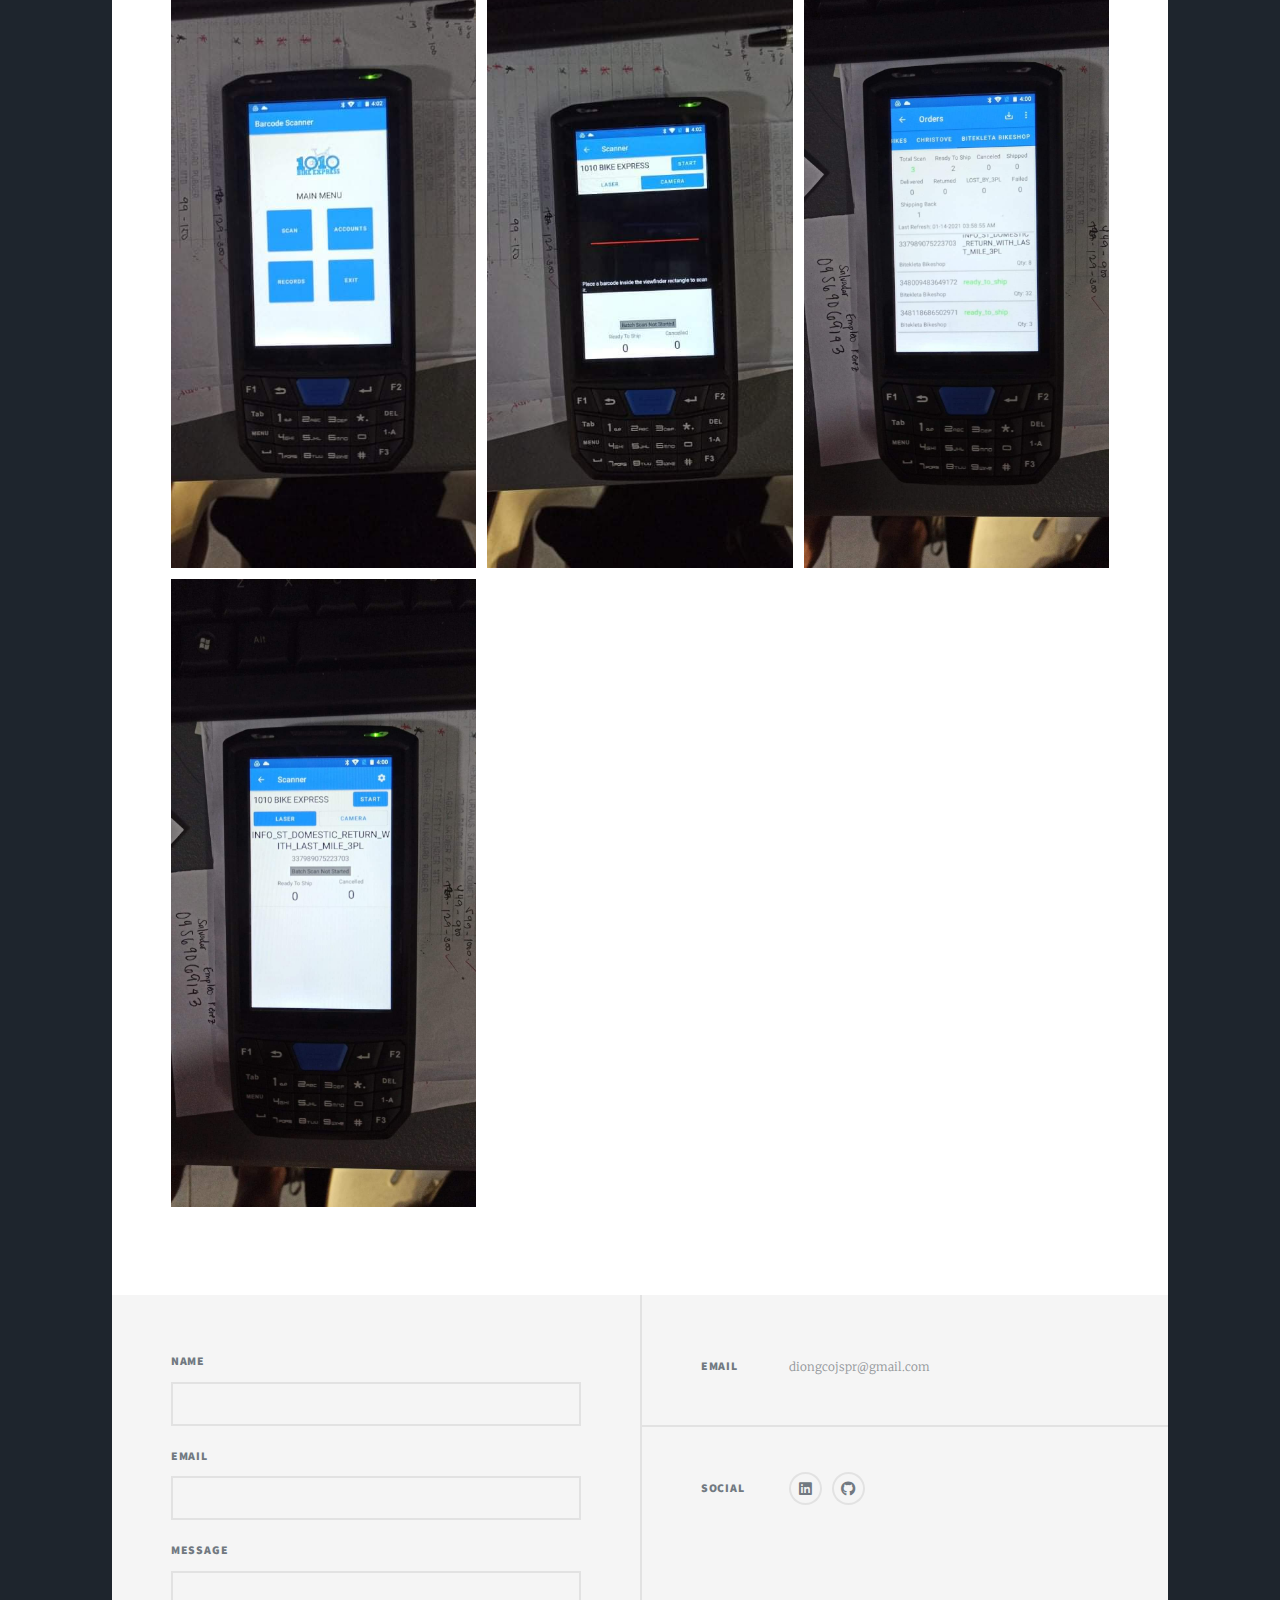
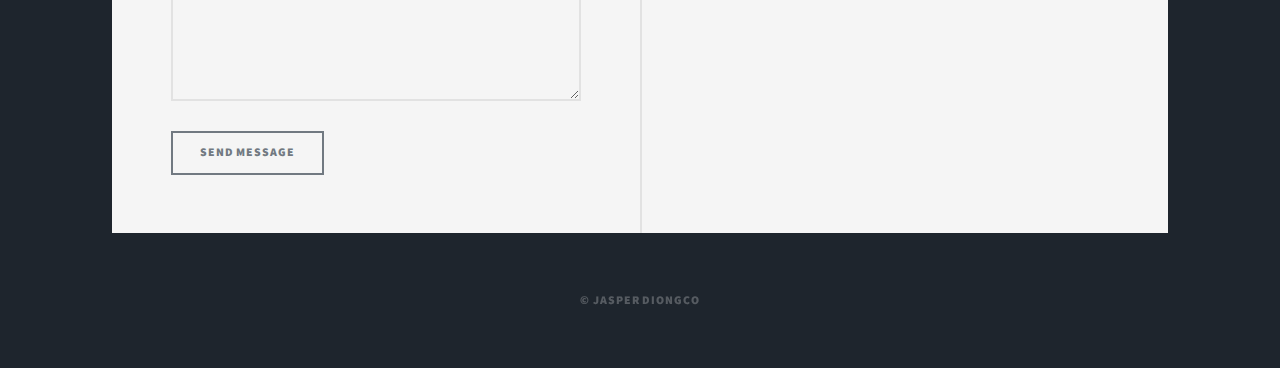
<file: lazshop_scanner.html>
<!DOCTYPE HTML>
<!--
	Massively by HTML5 UP
	html5up.net | @ajlkn
	Free for personal and commercial use under the CCA 3.0 license (html5up.net/license)
-->
<html>
	<head>
		<title>Project #1</title>
		<meta charset="utf-8" />
		<meta name="viewport" content="width=device-width, initial-scale=1, user-scalable=no" />
		<link rel="stylesheet" href="assets/css/main.css" />
		<noscript><link rel="stylesheet" href="assets/css/noscript.css" /></noscript>
	</head>
	<body class="is-preload">

		<!-- Wrapper -->
			<div id="wrapper">

				<!-- Header -->
					<header id="header">
						<a href="index.html" class="logo">Jasper Diongco</a>
					</header>

				<!-- Nav -->
					<nav id="nav">
						<ul class="links">
							<li><a href="#">Project #1</a></li>
						</ul>
						<ul class="icons">
							<li><a target="_blank" href="https://www.linkedin.com/in/jasper-diongco-a3178a168/" class="icon brands fa-linkedin"><span class="label">Linked in</span></a></li>
							<li><a target="_blank" href="https://github.com/jasper-diongco" class="icon brands fa-github"><span class="label">GitHub</span></a></li>
						</ul>
					</nav>

				<!-- Main -->
					<div id="main">

						<!-- Post -->
							<section class="post">
								<header class="major">
									<h1>LAZADA AND SHOPEE ORDER STATUS BARCODE SCANNER</h1>
									<p>This app helps my online seller client to manage their orders in Shopee and Lazada. Verify the order status by simply scanning the barcode.</p>
								</header>
								<h3>Features</h3>
								<ul>
									<li>You can use Camera or Laser for Scanning</li>
									<li>Batch Scanning</li>
									<li>Multiple Shop Accounts (Shopee / Lazada)</li>
									<li>Import/Export Records via Spreadsheet</li>
								</ul>
											
								<h3>Screenshots</h3>
								<div class="box alt">
									<div class="row gtr-50 gtr-uniform">
										<div class="col-4"><span class="image fit"><img src="images/scanner_5.png" alt="" /></span></div>
										<div class="col-4"><span class="image fit"><img src="images/scanner_6.png" alt="" /></span></div>
										<div class="col-4"><span class="image fit"><img src="images/scanner_7.png" alt="" /></span></div>

										<div class="col-4"><span class="image fit"><img src="images/scanner_1.jpeg" alt="" /></span></div>
										<div class="col-4"><span class="image fit"><img src="images/scanner_2.jpeg" alt="" /></span></div>
										<div class="col-4"><span class="image fit"><img src="images/scanner_3.jpeg" alt="" /></span></div>
										<div class="col-4"><span class="image fit"><img src="images/scanner_4.jpeg" alt="" /></span></div>
									</div>
								</div>
								
							</section>

					</div>

				<!-- Footer -->
				<footer id="footer">
					<section>
						<form method="post" action="#">
							<div class="fields">
								<div class="field">
									<label for="name">Name</label>
									<input type="text" name="name" id="name" />
								</div>
								<div class="field">
									<label for="email">Email</label>
									<input type="text" name="email" id="email" />
								</div>
								<div class="field">
									<label for="message">Message</label>
									<textarea name="message" id="message" rows="3"></textarea>
								</div>
							</div>
							<ul class="actions">
								<li><input type="submit" value="Send Message" /></li>
							</ul>
						</form>
					</section>
					<section class="split contact">
						<section>
							<h3>Email</h3>
							<p>diongcojspr@gmail.com</p>
						</section>
						<section>
							<h3>Social</h3>
							<ul class="icons alt">
								<li><a target="_blank" href="https://www.linkedin.com/in/jasper-diongco-a3178a168/" class="icon brands alt fa-linkedin"><span class="label">Linked in</span></a></li>
								<li><a target="_blank" href="https://github.com/jasper-diongco" class="icon brands alt fa-github"><span class="label">GitHub</span></a></li>
							</ul>
						</section>
					</section>
				</footer>

				<!-- Copyright -->
					<div id="copyright">
						<ul><li>&copy; Jasper Diongco</li></ul>
					</div>

			</div>

		<!-- Scripts -->
			<script src="assets/js/jquery.min.js"></script>
			<script src="assets/js/jquery.scrollex.min.js"></script>
			<script src="assets/js/jquery.scrolly.min.js"></script>
			<script src="assets/js/browser.min.js"></script>
			<script src="assets/js/breakpoints.min.js"></script>
			<script src="assets/js/util.js"></script>
			<script src="assets/js/main.js"></script>

	</body>
</html>
</file>
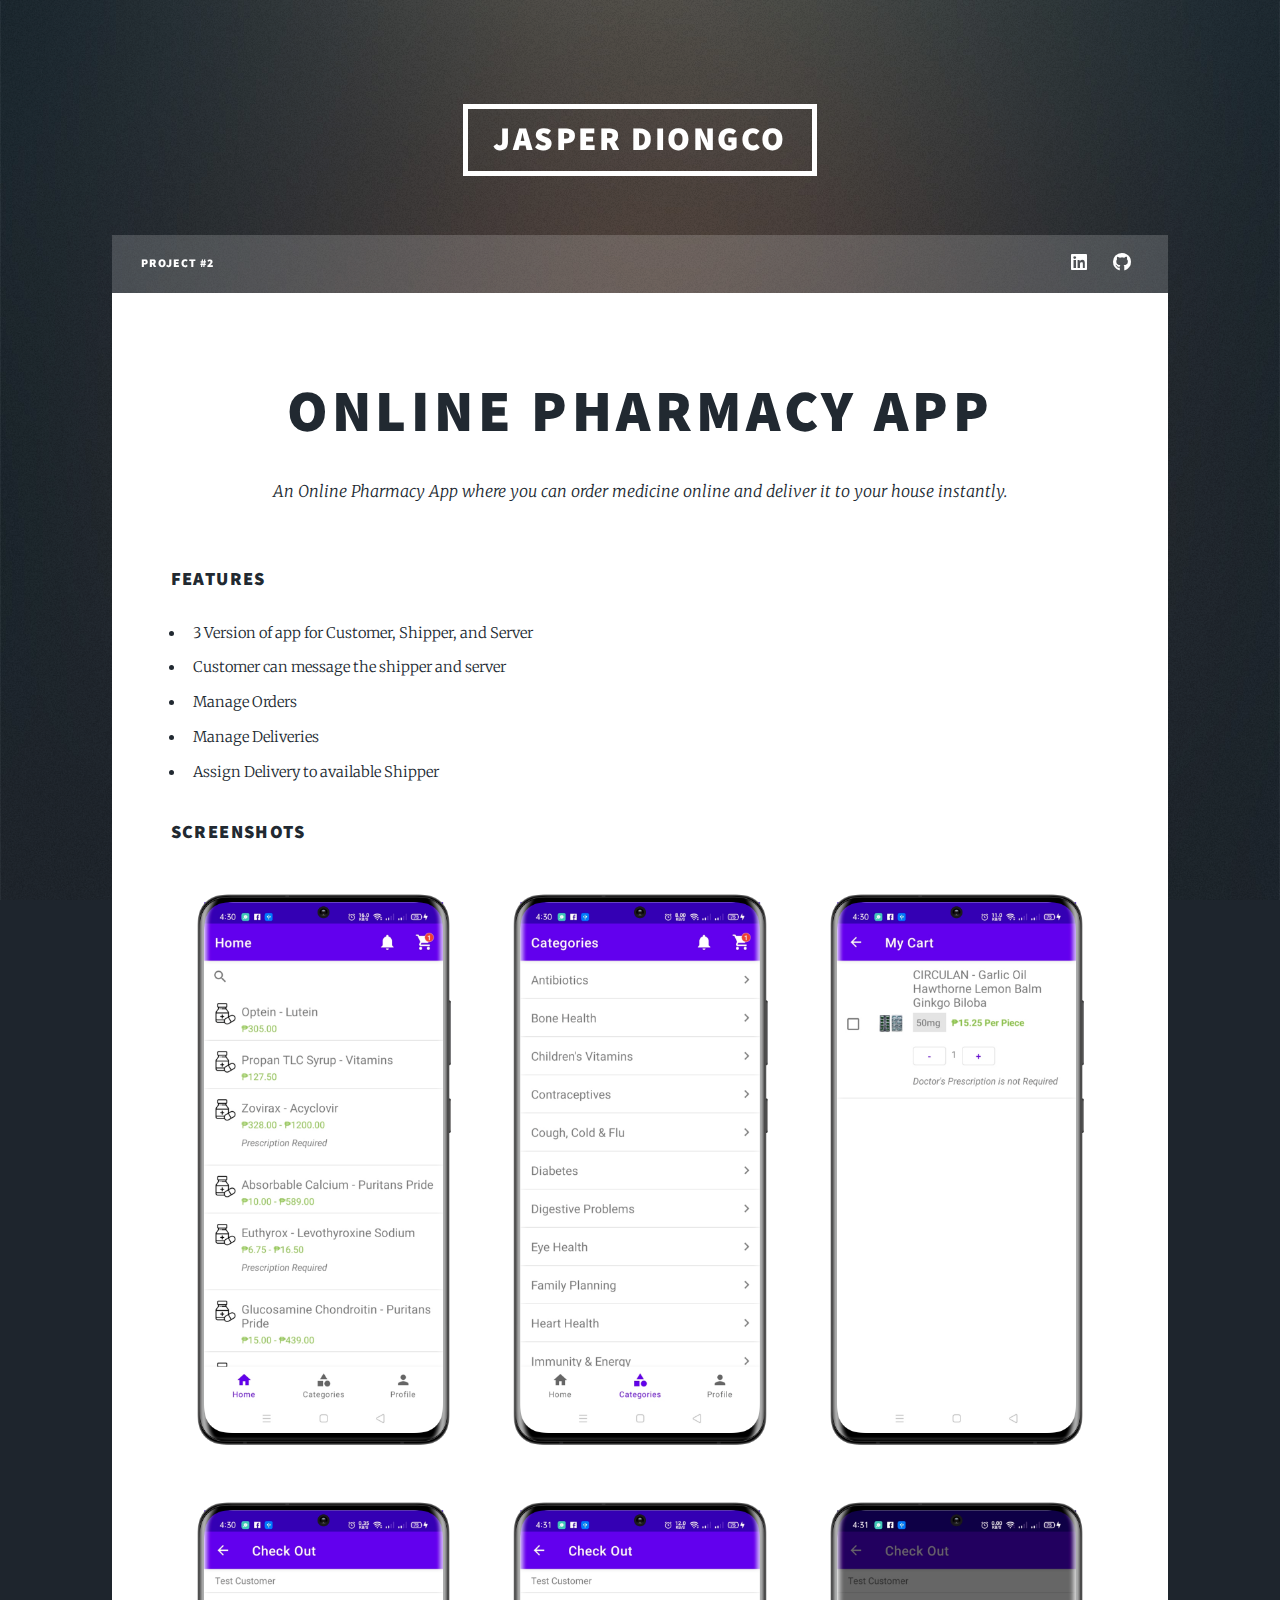
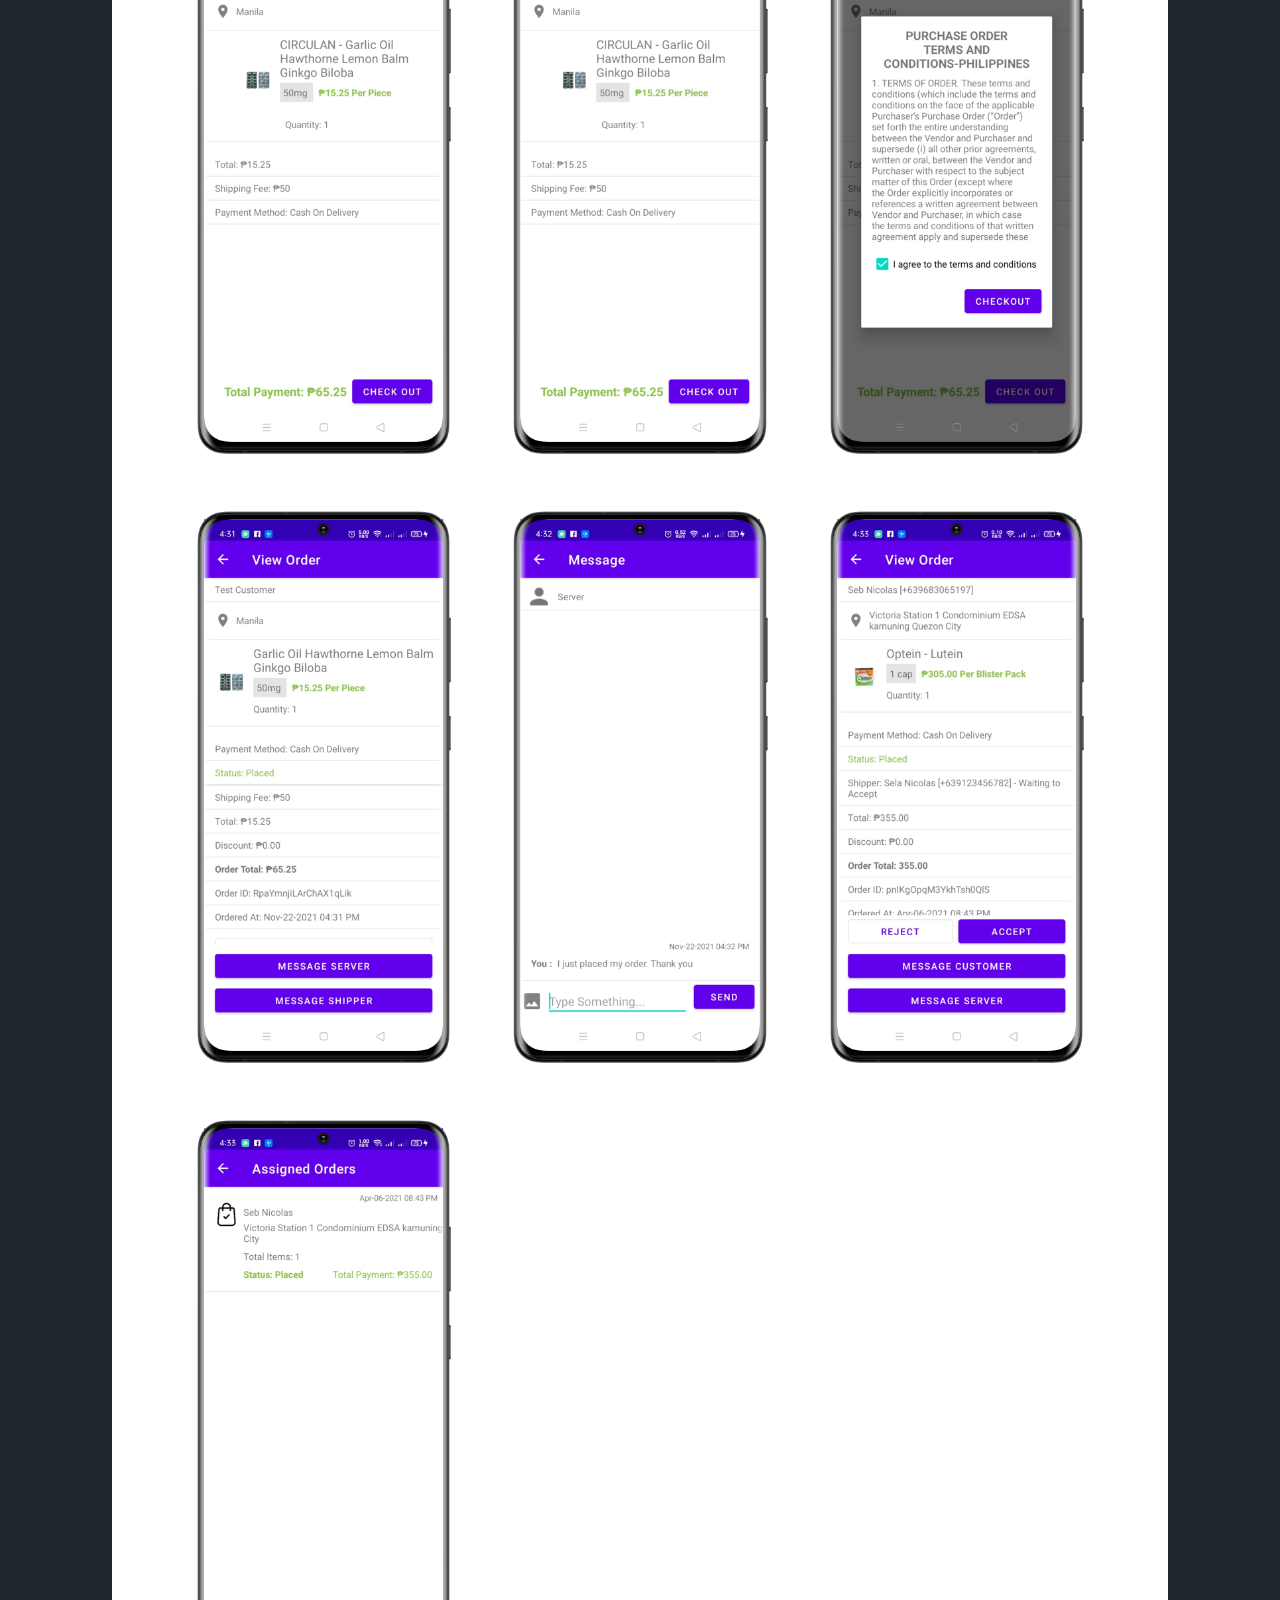
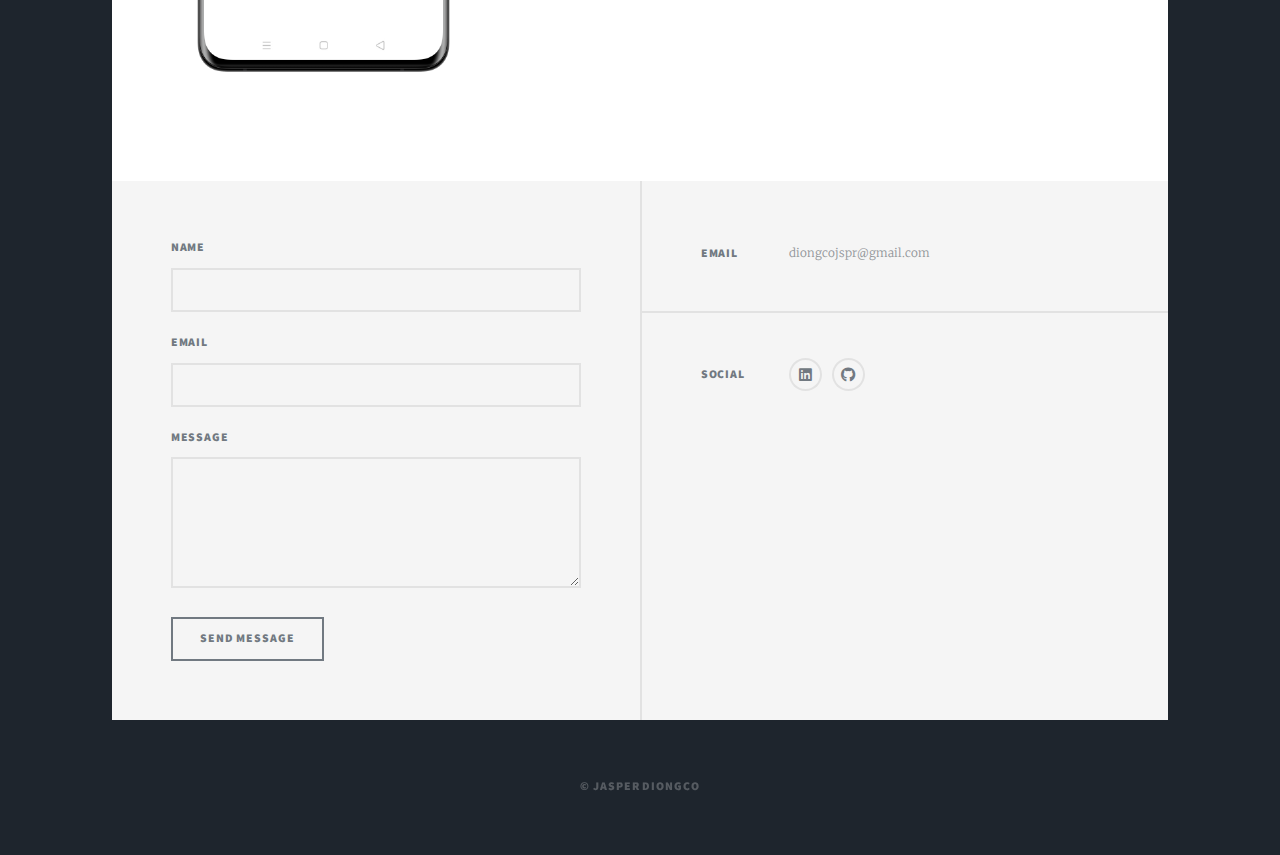
<file: online_pharmacy.html>
<!DOCTYPE HTML>
<!--
	Massively by HTML5 UP
	html5up.net | @ajlkn
	Free for personal and commercial use under the CCA 3.0 license (html5up.net/license)
-->
<html>
	<head>
		<title>Project #2</title>
		<meta charset="utf-8" />
		<meta name="viewport" content="width=device-width, initial-scale=1, user-scalable=no" />
		<link rel="stylesheet" href="assets/css/main.css" />
		<noscript><link rel="stylesheet" href="assets/css/noscript.css" /></noscript>
	</head>
	<body class="is-preload">

		<!-- Wrapper -->
			<div id="wrapper">

				<!-- Header -->
					<header id="header">
						<a href="index.html" class="logo">Jasper Diongco</a>
					</header>

				<!-- Nav -->
					<nav id="nav">
						<ul class="links">
							<li><a href="#">Project #2</a></li>
						</ul>
						<ul class="icons">
							<li><a target="_blank" href="https://www.linkedin.com/in/jasper-diongco-a3178a168/" class="icon brands fa-linkedin"><span class="label">Linked in</span></a></li>
							<li><a target="_blank" href="https://github.com/jasper-diongco" class="icon brands fa-github"><span class="label">GitHub</span></a></li>
						</ul>
					</nav>

				<!-- Main -->
					<div id="main">

						<!-- Post -->
							<section class="post">
								<header class="major">
									<h1>ONLINE PHARMACY APP</h1>
									<p>An Online Pharmacy App where you can order medicine online and deliver it to your house instantly.</p>
								</header>
								<h3>Features</h3>
								<ul>
									<li>3 Version of app for Customer, Shipper, and Server</li>
									<li>Customer can message the shipper and server</li>
									<li>Manage Orders</li>
									<li>Manage Deliveries</li>
									<li>Assign Delivery to available Shipper</li>
								</ul>
											
								<h3>Screenshots</h3>
								<div class="box alt">
									<div class="row gtr-50 gtr-uniform">
										<div class="col-4"><span class="image fit"><img src="images/pharmacy_1.png" alt="" /></span></div>
										<div class="col-4"><span class="image fit"><img src="images/pharmacy_2.png" alt="" /></span></div>
										<div class="col-4"><span class="image fit"><img src="images/pharmacy_3.png" alt="" /></span></div>
										<div class="col-4"><span class="image fit"><img src="images/pharmacy_4.png" alt="" /></span></div>
										<div class="col-4"><span class="image fit"><img src="images/pharmacy_5.png" alt="" /></span></div>
										<div class="col-4"><span class="image fit"><img src="images/pharmacy_6.png" alt="" /></span></div>
										<div class="col-4"><span class="image fit"><img src="images/pharmacy_7.png" alt="" /></span></div>
										<div class="col-4"><span class="image fit"><img src="images/pharmacy_8.png" alt="" /></span></div>
										<div class="col-4"><span class="image fit"><img src="images/pharmacy_9.png" alt="" /></span></div>
										<div class="col-4"><span class="image fit"><img src="images/pharmacy_10.png" alt="" /></span></div>
									</div>
								</div>
								
							</section>

					</div>

				<!-- Footer -->
				<footer id="footer">
					<section>
						<form method="post" action="#">
							<div class="fields">
								<div class="field">
									<label for="name">Name</label>
									<input type="text" name="name" id="name" />
								</div>
								<div class="field">
									<label for="email">Email</label>
									<input type="text" name="email" id="email" />
								</div>
								<div class="field">
									<label for="message">Message</label>
									<textarea name="message" id="message" rows="3"></textarea>
								</div>
							</div>
							<ul class="actions">
								<li><input type="submit" value="Send Message" /></li>
							</ul>
						</form>
					</section>
					<section class="split contact">
						<section>
							<h3>Email</h3>
							<p>diongcojspr@gmail.com</p>
						</section>
						<section>
							<h3>Social</h3>
							<ul class="icons alt">
								<li><a target="_blank" href="https://www.linkedin.com/in/jasper-diongco-a3178a168/" class="icon brands alt fa-linkedin"><span class="label">Linked in</span></a></li>
								<li><a target="_blank" href="https://github.com/jasper-diongco" class="icon brands alt fa-github"><span class="label">GitHub</span></a></li>
							</ul>
						</section>
					</section>
				</footer>

				<!-- Copyright -->
					<div id="copyright">
						<ul><li>&copy; Jasper Diongco</li></ul>
					</div>

			</div>

		<!-- Scripts -->
			<script src="assets/js/jquery.min.js"></script>
			<script src="assets/js/jquery.scrollex.min.js"></script>
			<script src="assets/js/jquery.scrolly.min.js"></script>
			<script src="assets/js/browser.min.js"></script>
			<script src="assets/js/breakpoints.min.js"></script>
			<script src="assets/js/util.js"></script>
			<script src="assets/js/main.js"></script>

	</body>
</html>
</file>
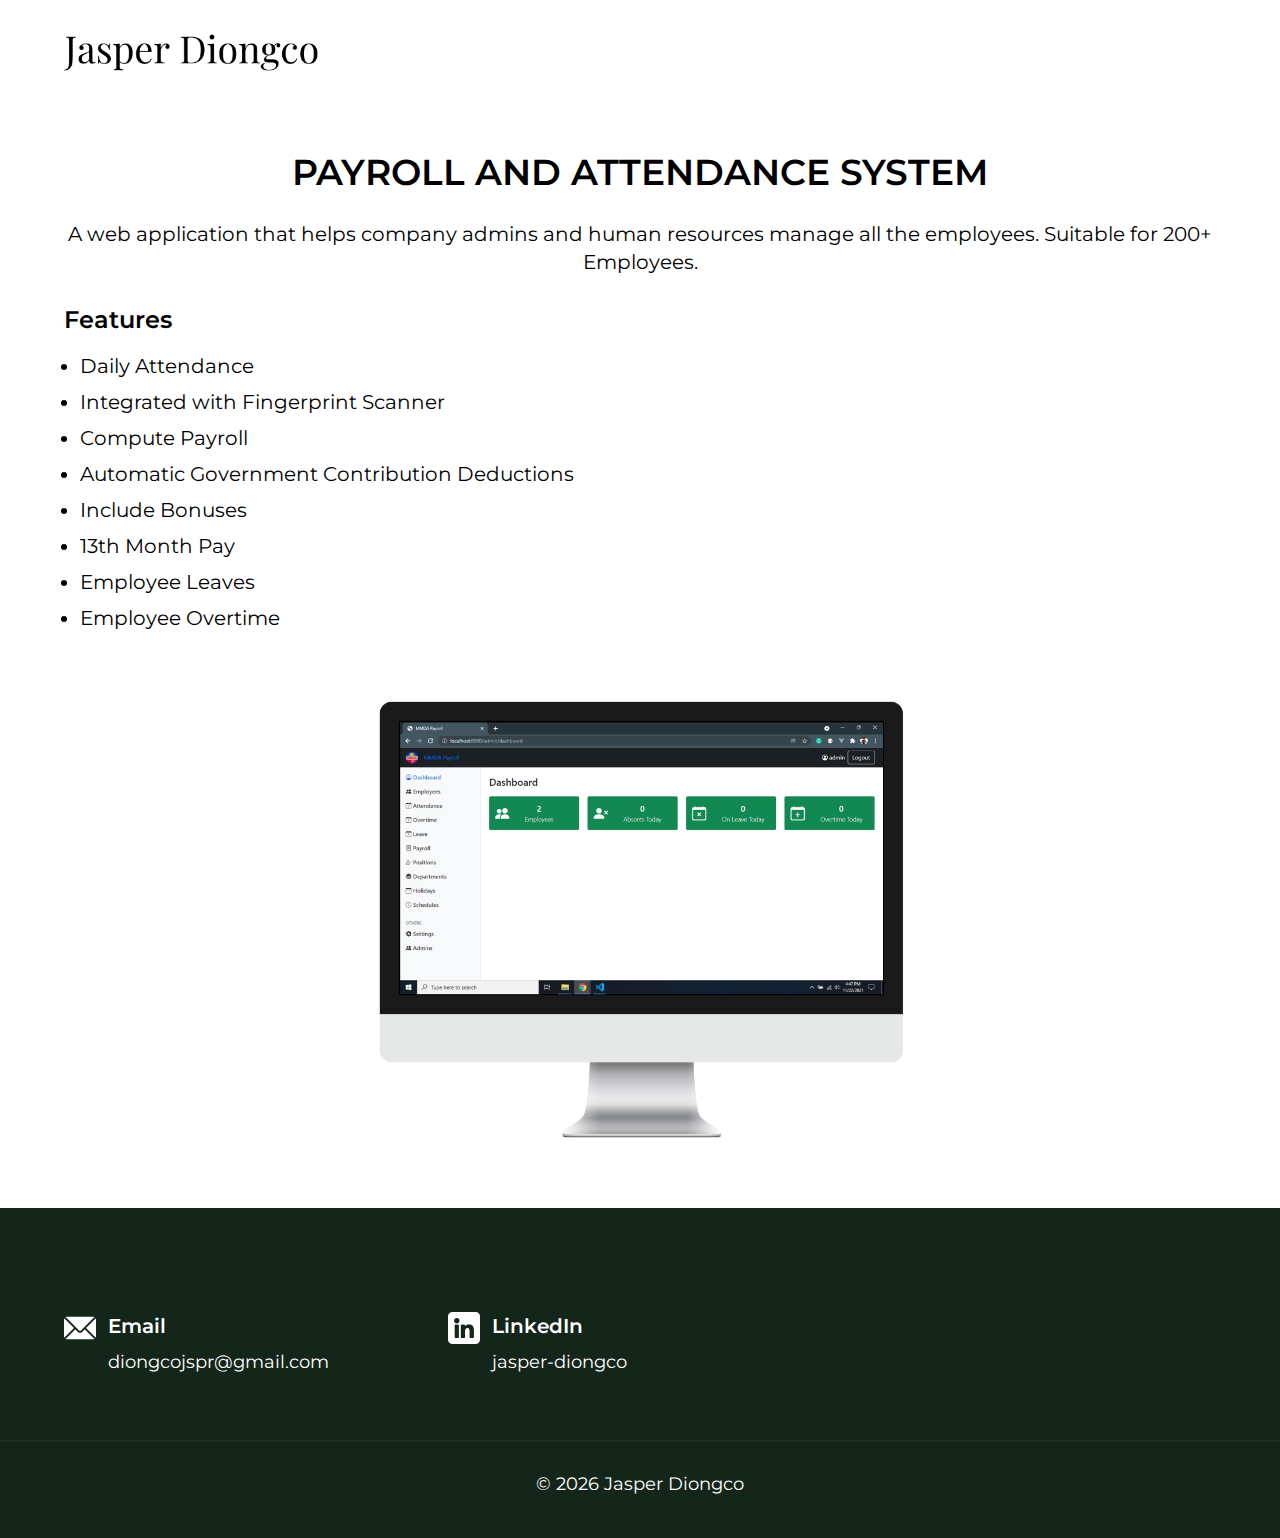
<file: payroll_and_attendance_system.html>
<!doctype html>
<html>

<head>
  <meta charset="UTF-8">
  <meta name="viewport" content="width=device-width, initial-scale=1.0">

  <link rel="preconnect" href="https://fonts.googleapis.com">
  <link rel="preconnect" href="https://fonts.gstatic.com" crossorigin>
  <link
    href="https://fonts.googleapis.com/css2?family=Montserrat:ital,wght@0,100..900;1,100..900&family=Nunito:ital,wght@0,200..1000;1,200..1000&display=swap"
    rel="stylesheet">

  <link href="./output.css" rel="stylesheet">
  <script defer src="./app.js"></script>

  <title>Jasper Diongco - Web and Mobile App Developer</title>
</head>

<body>
  <div class="container px-7 md:px-16 mx-auto opacity-transition duration-300">

    <div class="flex justify-between items-center">
      <div>
        <a href="index.html">
          <img src="./images/jasper_diongco_logo.png" class="w-44 sm:w-64 user-drag-none" alt="Logo">
        </a>
      </div>
    </div>
  </div>
  <section class="container px-7 md:px-16 mx-auto opacity-transition duration-500">
    <h2 class="font-semibold text-3xl sm:text-4xl text-center mt-14 uppercase">Payroll and Attendance System</h2>
    <p class="text-center mt-7 text-xl">A web application that helps company admins and human resources manage all the
      employees. Suitable for 200+ Employees.</p>
    <div class="font-semibold mt-7 text-2xl">Features</div>
    <ul class="list-disc ml-4 text-xl space-y-2 mt-4">
      <li>Daily Attendance</li>
      <li>Integrated with Fingerprint Scanner</li>
      <li>Compute Payroll</li>
      <li>Automatic Government Contribution Deductions</li>
      <li>Include Bonuses</li>
      <li>13th Month Pay</li>
      <li>Employee Leaves</li>
      <li>Employee Overtime</li>
    </ul>
    <img src="./images/payroll_thumbnail.png" alt="Payroll and Attendance System Image Cover"
      class="w-full md:w-3/4 lg:w-4/6 xl:w-1/2 mx-auto from-bottom-transition duration-700 delay-200">
  </section>

  <footer class="bg-g-green py-10 text-white">
    <div class="container px-7 md:px-16 mx-auto py-7 sm:py-16">
      <div class="grid grid-cols-1 sm:grid-cols-2 lg:grid-cols-3">
        <div class="flex items-start">
          <div>
            <img src="./images/email.png" alt="Email Icon">
          </div>
          <div class="ml-3">
            <div class="text-xl font-semibold">Email</div>
            <div class="text-lg mt-2">diongcojspr@gmail.com</div>
          </div>
        </div>
        <div class="flex items-start mt-5 sm:mt-0">
          <div>
            <img src="./images/linkedin.png" alt="LinkedIn Icon">
          </div>
          <div class="ml-3">
            <div class="text-xl font-semibold">LinkedIn</div>
            <a href="https://www.linkedin.com/in/jasper-diongco/" target="_blank" class="link">
              <div class="text-lg mt-2">jasper-diongco</div>
            </a>
          </div>
        </div>
      </div>
    </div>

    <div style="border-color: #192f21;" class="border-t-2 border-solid text-center pt-7 text-lg">
      &copy; <span id="current-year"></span> Jasper Diongco
    </div>
  </footer>
</body>

</html>
</file>
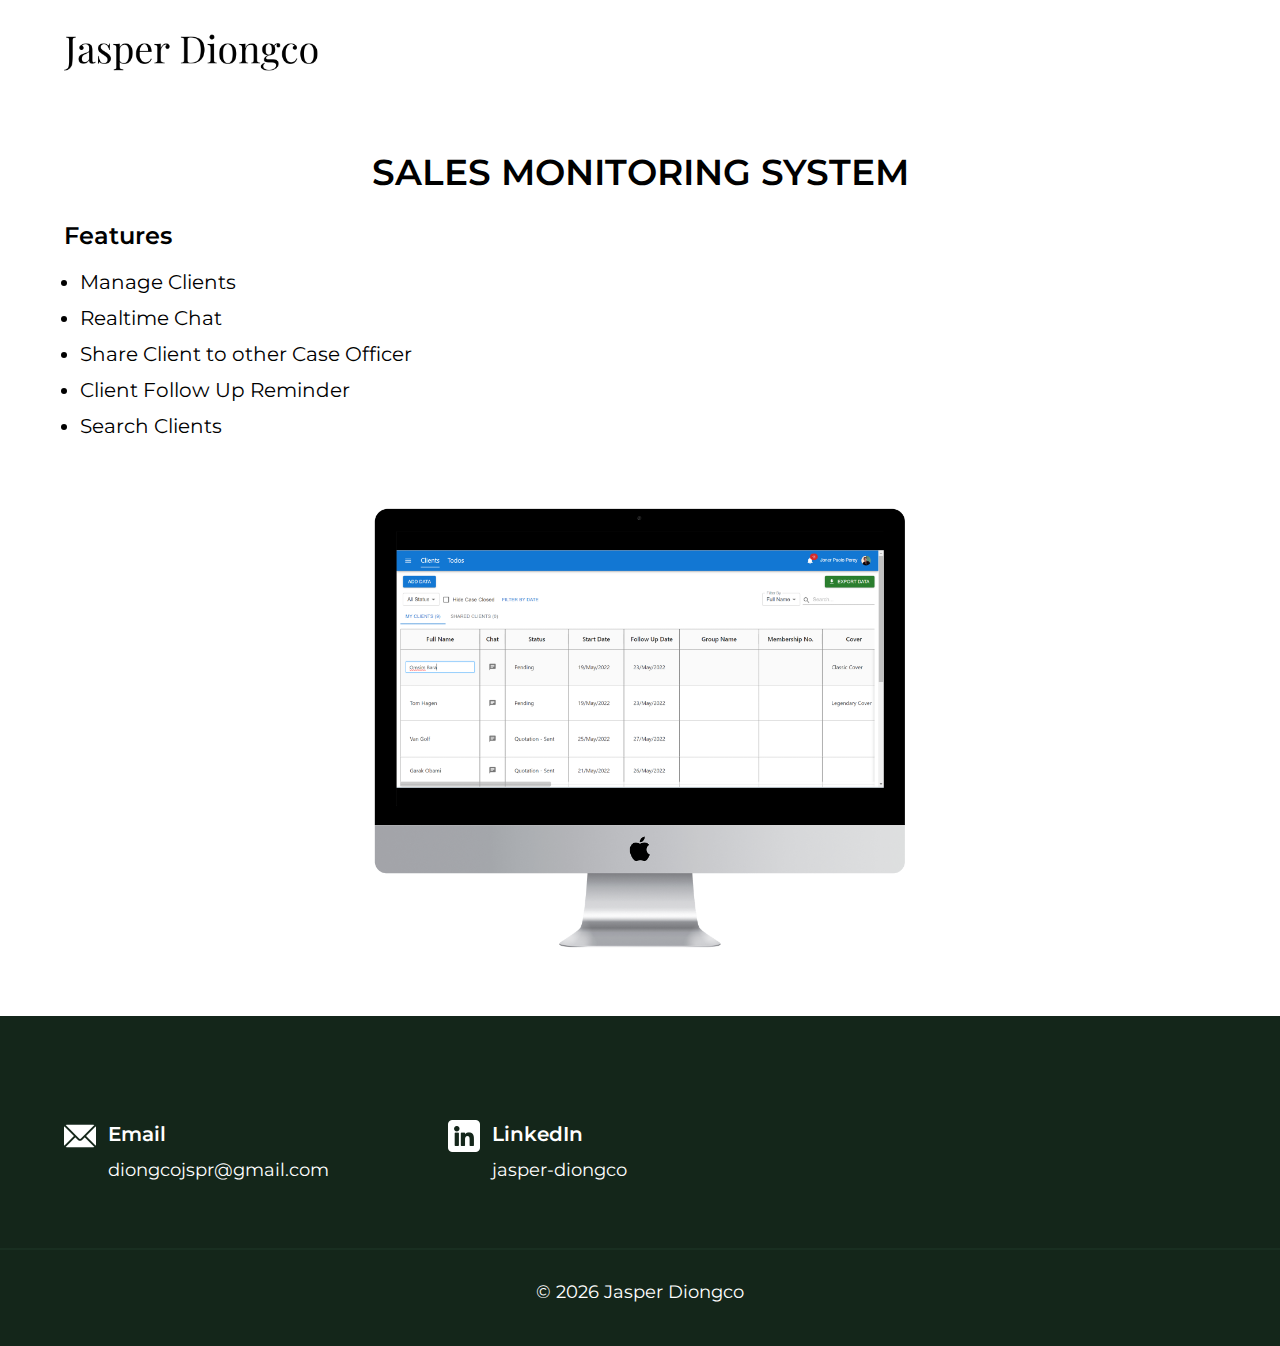
<file: sales_monitoring_system.html>
<!doctype html>
<html>

<head>
  <meta charset="UTF-8">
  <meta name="viewport" content="width=device-width, initial-scale=1.0">

  <link rel="preconnect" href="https://fonts.googleapis.com">
  <link rel="preconnect" href="https://fonts.gstatic.com" crossorigin>
  <link
    href="https://fonts.googleapis.com/css2?family=Montserrat:ital,wght@0,100..900;1,100..900&family=Nunito:ital,wght@0,200..1000;1,200..1000&display=swap"
    rel="stylesheet">

  <link href="./output.css" rel="stylesheet">
  <script defer src="./app.js"></script>

  <title>Jasper Diongco - Web and Mobile App Developer</title>
</head>

<body>
  <div class="container px-7 md:px-16 mx-auto opacity-transition duration-300">

    <div class="flex justify-between items-center">
      <div>
        <a href="index.html">
          <img src="./images/jasper_diongco_logo.png" class="w-44 sm:w-64 user-drag-none" alt="Logo">
        </a>
      </div>
    </div>
  </div>
  <section class="container px-7 md:px-16 mx-auto opacity-transition duration-500">
    <h2 class="font-semibold text-3xl sm:text-4xl text-center mt-14 uppercase">Sales Monitoring System</h2>
    <div class="font-semibold mt-7 text-2xl">Features</div>
    <ul class="list-disc ml-4 text-xl space-y-2 mt-4">
      <li>Manage Clients</li>
      <li>Realtime Chat</li>
      <li>Share Client to other Case Officer</li>
      <li>Client Follow Up Reminder</li>
      <li>Search Clients</li>
    </ul>
    <img src="./images/sales_monitoring_thumbnail.png" alt="Sales Monitoring System Image Cover"
      class="w-full md:w-3/4 lg:w-4/6 xl:w-1/2 mx-auto from-bottom-transition duration-700 delay-200">
  </section>

  <footer class="bg-g-green py-10 text-white">
    <div class="container px-7 md:px-16 mx-auto py-7 sm:py-16">
      <div class="grid grid-cols-1 sm:grid-cols-2 lg:grid-cols-3">
        <div class="flex items-start">
          <div>
            <img src="./images/email.png" alt="Email Icon">
          </div>
          <div class="ml-3">
            <div class="text-xl font-semibold">Email</div>
            <div class="text-lg mt-2">diongcojspr@gmail.com</div>
          </div>
        </div>
        <div class="flex items-start mt-5 sm:mt-0">
          <div>
            <img src="./images/linkedin.png" alt="LinkedIn Icon">
          </div>
          <div class="ml-3">
            <div class="text-xl font-semibold">LinkedIn</div>
            <a href="https://www.linkedin.com/in/jasper-diongco/" target="_blank" class="link">
              <div class="text-lg mt-2">jasper-diongco</div>
            </a>
          </div>
        </div>
      </div>
    </div>

    <div style="border-color: #192f21;" class="border-t-2 border-solid text-center pt-7 text-lg">
      &copy; <span id="current-year"></span> Jasper Diongco
    </div>
  </footer>
</body>

</html>
</file>
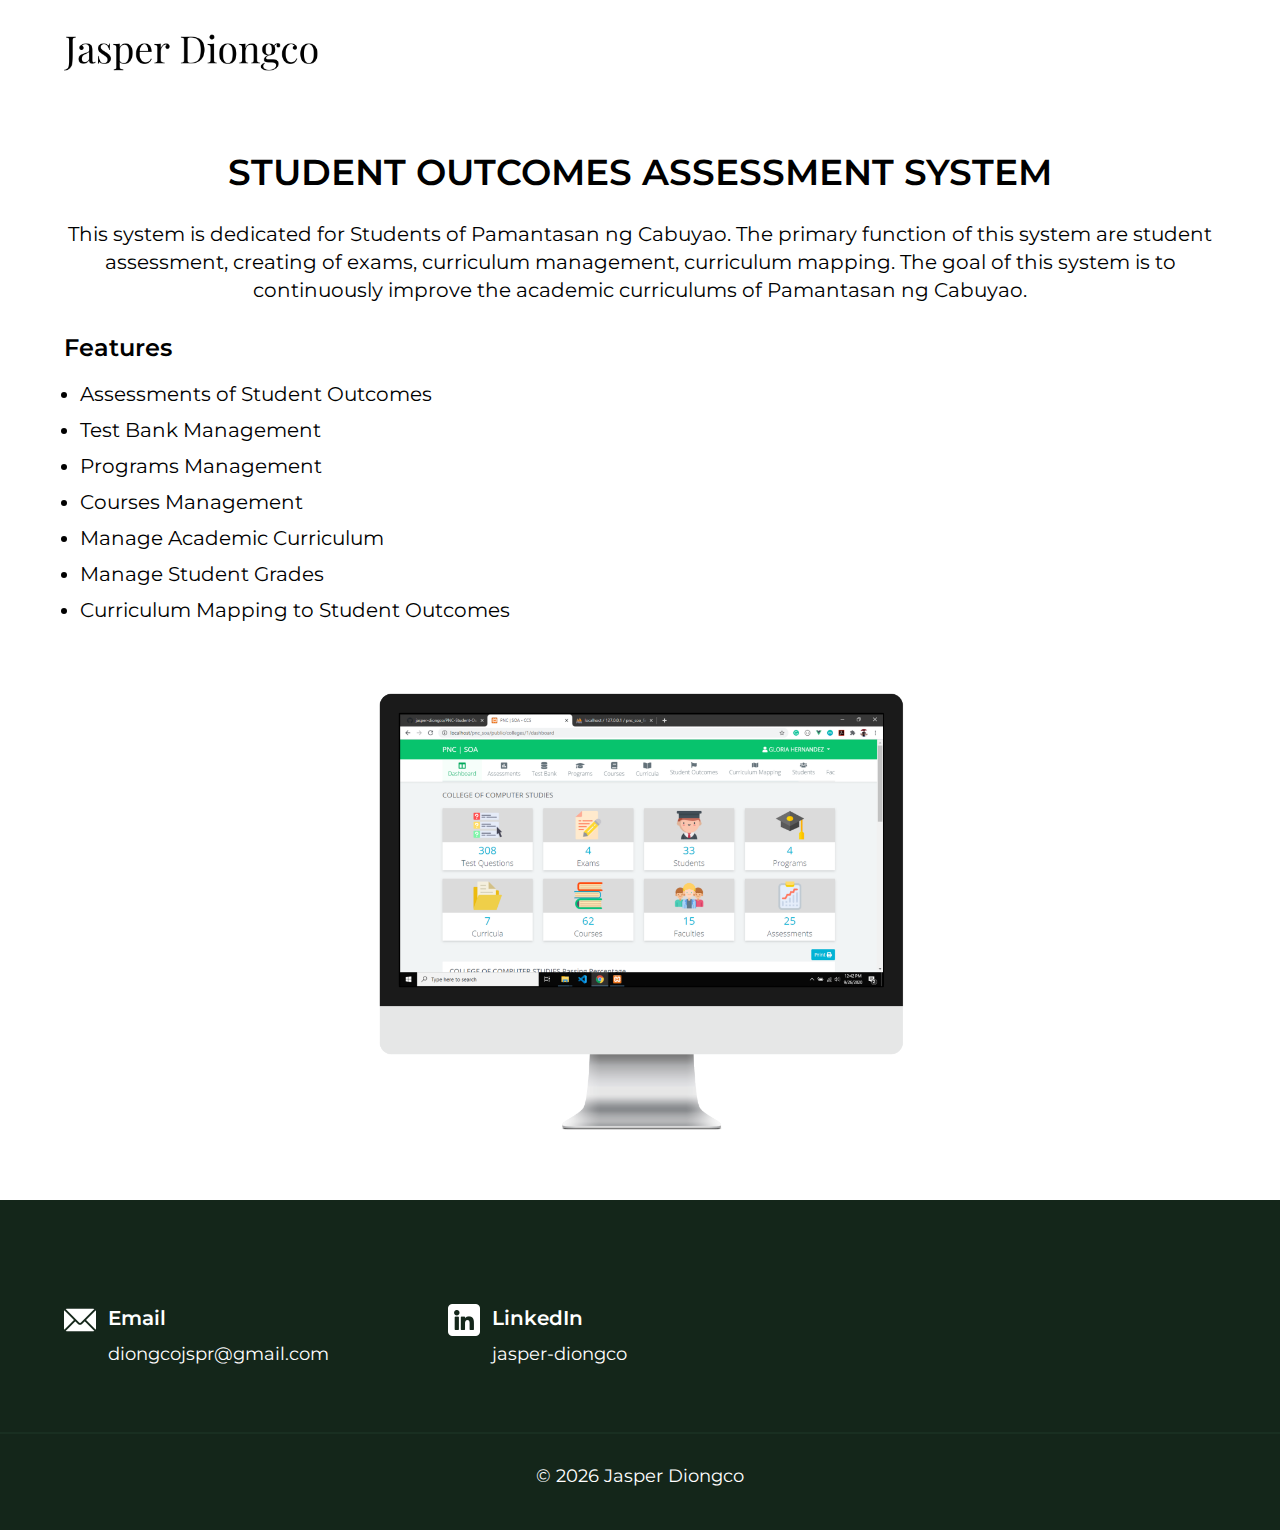
<file: student_outcomes_assessment_system.html>
<!doctype html>
<html>

<head>
  <meta charset="UTF-8">
  <meta name="viewport" content="width=device-width, initial-scale=1.0">

  <link rel="preconnect" href="https://fonts.googleapis.com">
  <link rel="preconnect" href="https://fonts.gstatic.com" crossorigin>
  <link
    href="https://fonts.googleapis.com/css2?family=Montserrat:ital,wght@0,100..900;1,100..900&family=Nunito:ital,wght@0,200..1000;1,200..1000&display=swap"
    rel="stylesheet">

  <link href="./output.css" rel="stylesheet">
  <script defer src="./app.js"></script>

  <title>Jasper Diongco - Web and Mobile App Developer</title>
</head>

<body>
  <div class="container px-7 md:px-16 mx-auto opacity-transition duration-300">

    <div class="flex justify-between items-center">
      <div>
        <a href="index.html">
          <img src="./images/jasper_diongco_logo.png" class="w-44 sm:w-64 user-drag-none" alt="Logo">
        </a>
      </div>
    </div>
  </div>
  <section class="container px-7 md:px-16 mx-auto opacity-transition duration-500">
    <h2 class="font-semibold text-3xl sm:text-4xl text-center mt-14 uppercase">Student Outcomes Assessment System</h2>
    <p class="text-center mt-7 text-xl">This system is dedicated for Students of Pamantasan ng Cabuyao. The primary
      function of this system are student assessment, creating of exams, curriculum management, curriculum mapping. The
      goal of this system is to continuously improve the academic curriculums of Pamantasan ng Cabuyao.</p>
    <div class="font-semibold mt-7 text-2xl">Features</div>
    <ul class="list-disc ml-4 text-xl space-y-2 mt-4">
      <li>Assessments of Student Outcomes</li>
      <li>Test Bank Management</li>
      <li>Programs Management</li>
      <li>Courses Management</li>
      <li>Manage Academic Curriculum</li>
      <li>Manage Student Grades</li>
      <li>Curriculum Mapping to Student Outcomes</li>
    </ul>
    <img src="./images/soa_thumbnail.png" alt="Student Outcomes Assessment System Image Cover"
      class="w-full md:w-3/4 lg:w-4/6 xl:w-1/2 mx-auto from-bottom-transition duration-700 delay-200">
  </section>

  <footer class="bg-g-green py-10 text-white">
    <div class="container px-7 md:px-16 mx-auto py-7 sm:py-16">
      <div class="grid grid-cols-1 sm:grid-cols-2 lg:grid-cols-3">
        <div class="flex items-start">
          <div>
            <img src="./images/email.png" alt="Email Icon">
          </div>
          <div class="ml-3">
            <div class="text-xl font-semibold">Email</div>
            <div class="text-lg mt-2">diongcojspr@gmail.com</div>
          </div>
        </div>
        <div class="flex items-start mt-5 sm:mt-0">
          <div>
            <img src="./images/linkedin.png" alt="LinkedIn Icon">
          </div>
          <div class="ml-3">
            <div class="text-xl font-semibold">LinkedIn</div>
            <a href="https://www.linkedin.com/in/jasper-diongco/" target="_blank" class="link">
              <div class="text-lg mt-2">jasper-diongco</div>
            </a>
          </div>
        </div>
      </div>
    </div>

    <div style="border-color: #192f21;" class="border-t-2 border-solid text-center pt-7 text-lg">
      &copy; <span id="current-year"></span> Jasper Diongco
    </div>
  </footer>
</body>

</html>
</file>
<file: output.css>
/*! tailwindcss v3.4.4 | MIT License | https://tailwindcss.com*/*,:after,:before{box-sizing:border-box;border:0 solid #e5e7eb}:after,:before{--tw-content:""}:host,html{line-height:1.5;-webkit-text-size-adjust:100%;-moz-tab-size:4;-o-tab-size:4;tab-size:4;font-family:Montserrat,sans-serif;font-feature-settings:normal;font-variation-settings:normal;-webkit-tap-highlight-color:transparent}body{margin:0;line-height:inherit}hr{height:0;color:inherit;border-top-width:1px}abbr:where([title]){-webkit-text-decoration:underline dotted;text-decoration:underline dotted}h1,h2,h3,h4,h5,h6{font-size:inherit;font-weight:inherit}a{color:inherit;text-decoration:inherit}b,strong{font-weight:bolder}code,kbd,pre,samp{font-family:ui-monospace,SFMono-Regular,Menlo,Monaco,Consolas,Liberation Mono,Courier New,monospace;font-feature-settings:normal;font-variation-settings:normal;font-size:1em}small{font-size:80%}sub,sup{font-size:75%;line-height:0;position:relative;vertical-align:initial}sub{bottom:-.25em}sup{top:-.5em}table{text-indent:0;border-color:inherit;border-collapse:collapse}button,input,optgroup,select,textarea{font-family:inherit;font-feature-settings:inherit;font-variation-settings:inherit;font-size:100%;font-weight:inherit;line-height:inherit;letter-spacing:inherit;color:inherit;margin:0;padding:0}button,select{text-transform:none}button,input:where([type=button]),input:where([type=reset]),input:where([type=submit]){-webkit-appearance:button;background-color:initial;background-image:none}:-moz-focusring{outline:auto}:-moz-ui-invalid{box-shadow:none}progress{vertical-align:initial}::-webkit-inner-spin-button,::-webkit-outer-spin-button{height:auto}[type=search]{-webkit-appearance:textfield;outline-offset:-2px}::-webkit-search-decoration{-webkit-appearance:none}::-webkit-file-upload-button{-webkit-appearance:button;font:inherit}summary{display:list-item}blockquote,dd,dl,figure,h1,h2,h3,h4,h5,h6,hr,p,pre{margin:0}fieldset{margin:0}fieldset,legend{padding:0}menu,ol,ul{list-style:none;margin:0;padding:0}dialog{padding:0}textarea{resize:vertical}input::-moz-placeholder,textarea::-moz-placeholder{opacity:1;color:#9ca3af}input::placeholder,textarea::placeholder{opacity:1;color:#9ca3af}[role=button],button{cursor:pointer}:disabled{cursor:default}audio,canvas,embed,iframe,img,object,svg,video{display:block;vertical-align:middle}img,video{max-width:100%;height:auto}[hidden]{display:none}*,::backdrop,:after,:before{--tw-border-spacing-x:0;--tw-border-spacing-y:0;--tw-translate-x:0;--tw-translate-y:0;--tw-rotate:0;--tw-skew-x:0;--tw-skew-y:0;--tw-scale-x:1;--tw-scale-y:1;--tw-pan-x: ;--tw-pan-y: ;--tw-pinch-zoom: ;--tw-scroll-snap-strictness:proximity;--tw-gradient-from-position: ;--tw-gradient-via-position: ;--tw-gradient-to-position: ;--tw-ordinal: ;--tw-slashed-zero: ;--tw-numeric-figure: ;--tw-numeric-spacing: ;--tw-numeric-fraction: ;--tw-ring-inset: ;--tw-ring-offset-width:0px;--tw-ring-offset-color:#fff;--tw-ring-color:#3b82f680;--tw-ring-offset-shadow:0 0 #0000;--tw-ring-shadow:0 0 #0000;--tw-shadow:0 0 #0000;--tw-shadow-colored:0 0 #0000;--tw-blur: ;--tw-brightness: ;--tw-contrast: ;--tw-grayscale: ;--tw-hue-rotate: ;--tw-invert: ;--tw-saturate: ;--tw-sepia: ;--tw-drop-shadow: ;--tw-backdrop-blur: ;--tw-backdrop-brightness: ;--tw-backdrop-contrast: ;--tw-backdrop-grayscale: ;--tw-backdrop-hue-rotate: ;--tw-backdrop-invert: ;--tw-backdrop-opacity: ;--tw-backdrop-saturate: ;--tw-backdrop-sepia: ;--tw-contain-size: ;--tw-contain-layout: ;--tw-contain-paint: ;--tw-contain-style: }.container{width:100%}@media (min-width:640px){.container{max-width:640px}}@media (min-width:768px){.container{max-width:768px}}@media (min-width:1024px){.container{max-width:1024px}}@media (min-width:1280px){.container{max-width:1280px}}@media (min-width:1536px){.container{max-width:1536px}}.link{text-underline-offset:8px}.link:hover{text-decoration-line:underline}.from-bottom-transition,.opacity-transition{transition-property:all;transition-timing-function:cubic-bezier(.4,0,.2,1);transition-duration:.15s;opacity:0}.from-bottom-transition{transform:translateY(10%)}.main-nav-link{display:inline-block;border-width:2px;border-style:solid;--tw-border-opacity:1;border-color:rgb(255 255 255/var(--tw-border-opacity));padding:.875rem 2rem;text-align:center;text-transform:uppercase;transition-property:color,background-color,border-color,text-decoration-color,fill,stroke,opacity,box-shadow,transform,filter,-webkit-backdrop-filter;transition-property:color,background-color,border-color,text-decoration-color,fill,stroke,opacity,box-shadow,transform,filter,backdrop-filter;transition-property:color,background-color,border-color,text-decoration-color,fill,stroke,opacity,box-shadow,transform,filter,backdrop-filter,-webkit-backdrop-filter;transition-timing-function:cubic-bezier(.4,0,.2,1);transition-duration:.3s}.main-nav-link:hover{--tw-border-opacity:1;border-color:rgb(5 46 22/var(--tw-border-opacity));--tw-bg-opacity:1;background-color:rgb(5 46 22/var(--tw-bg-opacity));--tw-text-opacity:1;color:rgb(255 255 255/var(--tw-text-opacity))}.card-service{display:flex;flex-direction:column;align-items:center;border:2px solid #0000;padding-top:.5rem;padding-bottom:.5rem}@media (min-width:768px){.card-service{padding:1.75rem}}.card-service-title{margin-top:1rem;text-align:center;font-size:1.5rem;line-height:2rem;font-weight:700}.card-service-content{margin-top:1.25rem;text-align:center;font-size:1.125rem;line-height:1.75rem}.card-project{display:flex;flex-direction:column;justify-content:flex-start;padding-left:1rem;padding-right:1rem}.card-project-title{position:relative;top:.75rem;z-index:50;text-align:center;font-size:1.875rem;line-height:2.25rem;font-weight:700;transition-property:all;transition-timing-function:cubic-bezier(.4,0,.2,1);transition-duration:.3s}@media (min-width:640px){.card-project-title{top:1.75rem}}.card-project-image-cover{width:100%;transition-property:all;transition-timing-function:cubic-bezier(.4,0,.2,1);transition-duration:.5s}@media (min-width:640px){.card-project-image-cover{width:83.333333%}}.contact-input{margin-top:.5rem;display:block;width:100%;border-width:2px;border-style:solid;--tw-border-opacity:1;border-color:rgb(229 231 235/var(--tw-border-opacity));--tw-bg-opacity:1;background-color:rgb(229 231 235/var(--tw-bg-opacity));padding:.75rem;font-size:1.25rem;line-height:1.75rem}.contact-input:focus{--tw-border-opacity:1;border-color:rgb(22 101 52/var(--tw-border-opacity));--tw-bg-opacity:1;background-color:rgb(255 255 255/var(--tw-bg-opacity));outline:2px solid #0000;outline-offset:2px}.relative{position:relative}.left-64{left:16rem}.top-4{top:1rem}.order-1{order:1}.order-2{order:2}.mx-auto{margin-left:auto;margin-right:auto}.-mt-1{margin-top:-.25rem}.-mt-3{margin-top:-.75rem}.ml-3{margin-left:.75rem}.ml-4{margin-left:1rem}.mt-1{margin-top:.25rem}.mt-10{margin-top:2.5rem}.mt-12{margin-top:3rem}.mt-14{margin-top:3.5rem}.mt-2{margin-top:.5rem}.mt-3{margin-top:.75rem}.mt-4{margin-top:1rem}.mt-5{margin-top:1.25rem}.mt-7{margin-top:1.75rem}.flex{display:flex}.grid{display:grid}.hidden{display:none}.h-9{height:2.25rem}.w-11\/12{width:91.666667%}.w-20{width:5rem}.w-36{width:9rem}.w-40{width:10rem}.w-44{width:11rem}.w-7{width:1.75rem}.w-8{width:2rem}.w-full{width:100%}.flex-1{flex:1 1 0%}.list-disc{list-style-type:disc}.grid-cols-1{grid-template-columns:repeat(1,minmax(0,1fr))}.flex-col{flex-direction:column}.content-center{align-content:center}.items-start{align-items:flex-start}.items-center{align-items:center}.justify-start{justify-content:flex-start}.justify-end{justify-content:flex-end}.justify-center{justify-content:center}.justify-between{justify-content:space-between}.gap-4{gap:1rem}.gap-7{gap:1.75rem}.space-x-4>:not([hidden])~:not([hidden]){--tw-space-x-reverse:0;margin-right:calc(1rem*var(--tw-space-x-reverse));margin-left:calc(1rem*(1 - var(--tw-space-x-reverse)))}.space-y-2>:not([hidden])~:not([hidden]){--tw-space-y-reverse:0;margin-top:calc(.5rem*(1 - var(--tw-space-y-reverse)));margin-bottom:calc(.5rem*var(--tw-space-y-reverse))}.space-y-3>:not([hidden])~:not([hidden]){--tw-space-y-reverse:0;margin-top:calc(.75rem*(1 - var(--tw-space-y-reverse)));margin-bottom:calc(.75rem*var(--tw-space-y-reverse))}.border-2{border-width:2px}.border-t-2{border-top-width:2px}.border-solid{border-style:solid}.bg-g-green{--tw-bg-opacity:1;background-color:rgb(20 38 26/var(--tw-bg-opacity))}.bg-green-950{--tw-bg-opacity:1;background-color:rgb(5 46 22/var(--tw-bg-opacity))}.px-1{padding-left:.25rem;padding-right:.25rem}.px-10{padding-left:2.5rem;padding-right:2.5rem}.px-12{padding-left:3rem;padding-right:3rem}.px-4{padding-left:1rem;padding-right:1rem}.px-7{padding-left:1.75rem;padding-right:1.75rem}.py-10{padding-top:2.5rem;padding-bottom:2.5rem}.py-16{padding-top:4rem;padding-bottom:4rem}.py-3{padding-top:.75rem;padding-bottom:.75rem}.py-4{padding-top:1rem;padding-bottom:1rem}.py-7{padding-top:1.75rem;padding-bottom:1.75rem}.pb-32{padding-bottom:8rem}.pt-7{padding-top:1.75rem}.text-center{text-align:center}.text-2xl{font-size:1.5rem;line-height:2rem}.text-3xl{font-size:1.875rem;line-height:2.25rem}.text-4xl{font-size:2.25rem;line-height:2.5rem}.text-lg{font-size:1.125rem}.text-lg,.text-xl{line-height:1.75rem}.text-xl{font-size:1.25rem}.font-bold{font-weight:700}.font-light{font-weight:300}.font-semibold{font-weight:600}.uppercase{text-transform:uppercase}.text-white{--tw-text-opacity:1;color:rgb(255 255 255/var(--tw-text-opacity))}.transition{transition-property:color,background-color,border-color,text-decoration-color,fill,stroke,opacity,box-shadow,transform,filter,-webkit-backdrop-filter;transition-property:color,background-color,border-color,text-decoration-color,fill,stroke,opacity,box-shadow,transform,filter,backdrop-filter;transition-property:color,background-color,border-color,text-decoration-color,fill,stroke,opacity,box-shadow,transform,filter,backdrop-filter,-webkit-backdrop-filter;transition-timing-function:cubic-bezier(.4,0,.2,1);transition-duration:.15s}.delay-200{transition-delay:.2s}.duration-1000{transition-duration:1s}.duration-300{transition-duration:.3s}.duration-500{transition-duration:.5s}.duration-700{transition-duration:.7s}html{scroll-behavior:smooth}.playfair-display-regular{font-family:Playfair Display,serif;font-optical-sizing:auto;font-weight:400;font-style:normal}.user-drag-none{-webkit-user-drag:none}.opacity-full{opacity:1}.finish-bottom-top-transition{transform:translateY(0);opacity:1}#hero-header{height:auto}@media (min-width:1024px){#hero-header{height:101vh}}@media(prefers-reduced-motion){.finish-bottom-top-transition,.opacity-transition{transition:none}}.hover\:border-2:hover{border-width:2px}.hover\:border-solid:hover{border-style:solid}.hover\:border-green-700:hover{--tw-border-opacity:1;border-color:rgb(21 128 61/var(--tw-border-opacity))}.hover\:bg-white:hover{--tw-bg-opacity:1;background-color:rgb(255 255 255/var(--tw-bg-opacity))}.hover\:text-green-800:hover{--tw-text-opacity:1;color:rgb(22 101 52/var(--tw-text-opacity))}@media (min-width:640px){.sm\:mt-0{margin-top:0}.sm\:mt-10{margin-top:2.5rem}.sm\:mt-14{margin-top:3.5rem}.sm\:mt-5{margin-top:1.25rem}.sm\:w-2\/3{width:66.666667%}.sm\:w-3\/4{width:75%}.sm\:w-64{width:16rem}.sm\:grid-cols-2{grid-template-columns:repeat(2,minmax(0,1fr))}.sm\:px-0{padding-left:0;padding-right:0}.sm\:px-7{padding-left:1.75rem;padding-right:1.75rem}.sm\:py-16{padding-top:4rem;padding-bottom:4rem}.sm\:text-left{text-align:left}.sm\:text-4xl{font-size:2.25rem;line-height:2.5rem}.sm\:text-5xl{font-size:3rem;line-height:1}.sm\:text-xl{font-size:1.25rem;line-height:1.75rem}}@media (min-width:768px){.md\:mt-14{margin-top:3.5rem}.md\:mt-8{margin-top:2rem}.md\:block{display:block}.md\:w-3\/4{width:75%}.md\:grid-cols-2{grid-template-columns:repeat(2,minmax(0,1fr))}.md\:px-16{padding-left:4rem;padding-right:4rem}}@media (min-width:1024px){.lg\:top-9{top:2.25rem}.lg\:order-2{order:2}.lg\:-mt-24{margin-top:-6rem}.lg\:mt-0{margin-top:0}.lg\:mt-12{margin-top:3rem}.lg\:block{display:block}.lg\:flex{display:flex}.lg\:w-10\/12{width:83.333333%}.lg\:w-11\/12{width:91.666667%}.lg\:w-4\/6{width:66.666667%}.lg\:w-5\/6{width:83.333333%}.lg\:grid-cols-1{grid-template-columns:repeat(1,minmax(0,1fr))}.lg\:grid-cols-2{grid-template-columns:repeat(2,minmax(0,1fr))}.lg\:grid-cols-3{grid-template-columns:repeat(3,minmax(0,1fr))}.lg\:items-center{align-items:center}.lg\:justify-center{justify-content:center}.lg\:py-28{padding-top:7rem;padding-bottom:7rem}.lg\:pb-0{padding-bottom:0}}@media (min-width:1280px){.xl\:w-1\/2{width:50%}.xl\:w-3\/4{width:75%}.xl\:w-8\/12{width:66.666667%}.xl\:w-9\/12{width:75%}.xl\:grid-cols-3{grid-template-columns:repeat(3,minmax(0,1fr))}.xl\:py-16{padding-top:4rem;padding-bottom:4rem}}
</file>
<file: assets/css/main.css>
@import url(fontawesome-all.min.css);
@import url("https://fonts.googleapis.com/css?family=Merriweather:300,700,300italic,700italic|Source+Sans+Pro:900");

/*
	Massively by HTML5 UP
	html5up.net | @ajlkn
	Free for personal and commercial use under the CCA 3.0 license (html5up.net/license)
*/

html, body, div, span, applet, object,
iframe, h1, h2, h3, h4, h5, h6, p, blockquote,
pre, a, abbr, acronym, address, big, cite,
code, del, dfn, em, img, ins, kbd, q, s, samp,
small, strike, strong, sub, sup, tt, var, b,
u, i, center, dl, dt, dd, ol, ul, li, fieldset,
form, label, legend, table, caption, tbody,
tfoot, thead, tr, th, td, article, aside,
canvas, details, embed, figure, figcaption,
footer, header, hgroup, menu, nav, output, ruby,
section, summary, time, mark, audio, video {
	margin: 0;
	padding: 0;
	border: 0;
	font-size: 100%;
	font: inherit;
	vertical-align: baseline;}

article, aside, details, figcaption, figure,
footer, header, hgroup, menu, nav, section {
	display: block;}

body {
	line-height: 1;
}

ol, ul {
	list-style: none;
}

blockquote, q {
	quotes: none;
}

	blockquote:before, blockquote:after, q:before, q:after {
		content: '';
		content: none;
	}

table {
	border-collapse: collapse;
	border-spacing: 0;
}

body {
	-webkit-text-size-adjust: none;
}

mark {
	background-color: transparent;
	color: inherit;
}

input::-moz-focus-inner {
	border: 0;
	padding: 0;
}

input, select, textarea {
	-moz-appearance: none;
	-webkit-appearance: none;
	-ms-appearance: none;
	appearance: none;
}

/* Basic */

	@-ms-viewport {
		width: device-width;
	}

	body {
		-ms-overflow-style: scrollbar;
	}

	@media screen and (max-width: 480px) {

		html, body {
			min-width: 320px;
		}

	}

	html {
		box-sizing: border-box;
	}

	*, *:before, *:after {
		box-sizing: inherit;
	}

	body {
		background-color: #1e252d;
	}

		body.is-preload *, body.is-preload *:before, body.is-preload *:after {
			-moz-animation: none !important;
			-webkit-animation: none !important;
			-ms-animation: none !important;
			animation: none !important;
			-moz-transition: none !important;
			-webkit-transition: none !important;
			-ms-transition: none !important;
			transition: none !important;
		}

/* Type */

	html {
		font-size: 16pt;
	}

		@media screen and (max-width: 1680px) {

			html {
				font-size: 12pt;
			}

		}

		@media screen and (max-width: 1280px) {

			html {
				font-size: 11pt;
			}

		}

		@media screen and (max-width: 360px) {

			html {
				font-size: 10pt;
			}

		}

	body {
		color: #212931;
	}

	body, input, select, textarea {
		font-family: "Merriweather", Georgia, serif;
		font-weight: 300;
		font-size: 1rem;
		line-height: 2.375;
	}

	a {
		-moz-transition: color 0.2s ease-in-out, background-color 0.2s ease-in-out, border-color 0.2s ease-in-out, box-shadow 0.2s ease-in-out;
		-webkit-transition: color 0.2s ease-in-out, background-color 0.2s ease-in-out, border-color 0.2s ease-in-out, box-shadow 0.2s ease-in-out;
		-ms-transition: color 0.2s ease-in-out, background-color 0.2s ease-in-out, border-color 0.2s ease-in-out, box-shadow 0.2s ease-in-out;
		transition: color 0.2s ease-in-out, background-color 0.2s ease-in-out, border-color 0.2s ease-in-out, box-shadow 0.2s ease-in-out;
		border-bottom: dotted 1px;
		text-decoration: none;
	}

		a:hover {
			border-bottom-color: transparent;
		}

	strong, b {
		font-weight: 600;
	}

	em, i {
		font-style: italic;
	}

	p {
		text-align: justify;
		margin: 0 0 2rem 0;
	}

	h1, h2, h3, h4, h5, h6 {
		font-family: "Source Sans Pro", Helvetica, sans-serif;
		font-weight: 900;
		line-height: 1.5;
		letter-spacing: 0.075em;
		text-transform: uppercase;
		margin: 0 0 1rem 0;
	}

		h1 a, h2 a, h3 a, h4 a, h5 a, h6 a {
			border-bottom: 0;
			color: inherit;
			text-decoration: none;
		}

	h1 {
		font-size: 4rem;
		line-height: 1.1;
		margin: 0 0 2rem 0;
	}

	h2 {
		font-size: 1.75rem;
		line-height: 1.3;
		margin: 0 0 1.5rem 0;
	}

	h3 {
		font-size: 1.25rem;
		margin: 0 0 1.5rem 0;
	}

	h4 {
		font-size: 1rem;
	}

	h5 {
		font-size: 0.9rem;
	}

	h6 {
		font-size: 0.8rem;
	}

	sub {
		font-size: 0.8rem;
		position: relative;
		top: 0.5rem;
	}

	sup {
		font-size: 0.8rem;
		position: relative;
		top: -0.5rem;
	}

	blockquote {
		border-left: solid 4px;
		font-style: italic;
		margin: 0 0 2rem 0;
		padding: 0.5rem 0 0.5rem 2rem;
	}

	code {
		border: solid 2px;
		font-family: "Courier New", monospace;
		font-size: 0.9rem;
		margin: 0 0.25rem;
		padding: 0.25rem 0.65rem;
	}

	pre {
		-webkit-overflow-scrolling: touch;
		font-family: "Courier New", monospace;
		font-size: 0.9rem;
		margin: 0 0 2rem 0;
	}

		pre code {
			display: block;
			line-height: 1.75;
			padding: 1rem 1.5rem;
			overflow-x: auto;
		}

	hr {
		border: 0;
		border-bottom: solid 2px;
		margin: 3rem 0;
	}

		hr.major {
			margin: 5rem 0;
		}

	.align-left {
		text-align: left;
	}

	.align-center {
		text-align: center;
	}

	.align-right {
		text-align: right;
	}

	input, select, textarea {
		color: #212931;
	}

	a {
		color: #212931;
		border-bottom-color: rgba(33, 41, 49, 0.5);
	}

		a:hover {
			border-bottom-color: transparent;
			color: #18bfef !important;
		}

	strong, b {
		color: #212931;
	}

	h1, h2, h3, h4, h5, h6 {
		color: #212931;
	}

	blockquote {
		border-left-color: #eeeeee;
	}

	code {
		background: rgba(220, 220, 220, 0.25);
		border-color: #eeeeee;
	}

	hr {
		border-bottom-color: #eeeeee;
	}

/* Row */

	.row {
		display: flex;
		flex-wrap: wrap;
		box-sizing: border-box;
		align-items: stretch;
	}

		.row > * {
			box-sizing: border-box;
		}

		.row.gtr-uniform > * > :last-child {
			margin-bottom: 0;
		}

		.row.aln-left {
			justify-content: flex-start;
		}

		.row.aln-center {
			justify-content: center;
		}

		.row.aln-right {
			justify-content: flex-end;
		}

		.row.aln-top {
			align-items: flex-start;
		}

		.row.aln-middle {
			align-items: center;
		}

		.row.aln-bottom {
			align-items: flex-end;
		}

		.row > .imp {
			order: -1;
		}

		.row > .col-1 {
			width: 8.33333%;
		}

		.row > .off-1 {
			margin-left: 8.33333%;
		}

		.row > .col-2 {
			width: 16.66667%;
		}

		.row > .off-2 {
			margin-left: 16.66667%;
		}

		.row > .col-3 {
			width: 25%;
		}

		.row > .off-3 {
			margin-left: 25%;
		}

		.row > .col-4 {
			width: 33.33333%;
		}

		.row > .off-4 {
			margin-left: 33.33333%;
		}

		.row > .col-5 {
			width: 41.66667%;
		}

		.row > .off-5 {
			margin-left: 41.66667%;
		}

		.row > .col-6 {
			width: 50%;
		}

		.row > .off-6 {
			margin-left: 50%;
		}

		.row > .col-7 {
			width: 58.33333%;
		}

		.row > .off-7 {
			margin-left: 58.33333%;
		}

		.row > .col-8 {
			width: 66.66667%;
		}

		.row > .off-8 {
			margin-left: 66.66667%;
		}

		.row > .col-9 {
			width: 75%;
		}

		.row > .off-9 {
			margin-left: 75%;
		}

		.row > .col-10 {
			width: 83.33333%;
		}

		.row > .off-10 {
			margin-left: 83.33333%;
		}

		.row > .col-11 {
			width: 91.66667%;
		}

		.row > .off-11 {
			margin-left: 91.66667%;
		}

		.row > .col-12 {
			width: 100%;
		}

		.row > .off-12 {
			margin-left: 100%;
		}

		.row.gtr-0 {
			margin-top: 0;
			margin-left: 0rem;
		}

			.row.gtr-0 > * {
				padding: 0 0 0 0rem;
			}

			.row.gtr-0.gtr-uniform {
				margin-top: 0rem;
			}

				.row.gtr-0.gtr-uniform > * {
					padding-top: 0rem;
				}

		.row.gtr-25 {
			margin-top: 0;
			margin-left: -0.375rem;
		}

			.row.gtr-25 > * {
				padding: 0 0 0 0.375rem;
			}

			.row.gtr-25.gtr-uniform {
				margin-top: -0.375rem;
			}

				.row.gtr-25.gtr-uniform > * {
					padding-top: 0.375rem;
				}

		.row.gtr-50 {
			margin-top: 0;
			margin-left: -0.75rem;
		}

			.row.gtr-50 > * {
				padding: 0 0 0 0.75rem;
			}

			.row.gtr-50.gtr-uniform {
				margin-top: -0.75rem;
			}

				.row.gtr-50.gtr-uniform > * {
					padding-top: 0.75rem;
				}

		.row {
			margin-top: 0;
			margin-left: -1.5rem;
		}

			.row > * {
				padding: 0 0 0 1.5rem;
			}

			.row.gtr-uniform {
				margin-top: -1.5rem;
			}

				.row.gtr-uniform > * {
					padding-top: 1.5rem;
				}

		.row.gtr-150 {
			margin-top: 0;
			margin-left: -2.25rem;
		}

			.row.gtr-150 > * {
				padding: 0 0 0 2.25rem;
			}

			.row.gtr-150.gtr-uniform {
				margin-top: -2.25rem;
			}

				.row.gtr-150.gtr-uniform > * {
					padding-top: 2.25rem;
				}

		.row.gtr-200 {
			margin-top: 0;
			margin-left: -3rem;
		}

			.row.gtr-200 > * {
				padding: 0 0 0 3rem;
			}

			.row.gtr-200.gtr-uniform {
				margin-top: -3rem;
			}

				.row.gtr-200.gtr-uniform > * {
					padding-top: 3rem;
				}

		@media screen and (max-width: 1680px) {

			.row {
				display: flex;
				flex-wrap: wrap;
				box-sizing: border-box;
				align-items: stretch;
			}

				.row > * {
					box-sizing: border-box;
				}

				.row.gtr-uniform > * > :last-child {
					margin-bottom: 0;
				}

				.row.aln-left {
					justify-content: flex-start;
				}

				.row.aln-center {
					justify-content: center;
				}

				.row.aln-right {
					justify-content: flex-end;
				}

				.row.aln-top {
					align-items: flex-start;
				}

				.row.aln-middle {
					align-items: center;
				}

				.row.aln-bottom {
					align-items: flex-end;
				}

				.row > .imp-xlarge {
					order: -1;
				}

				.row > .col-1-xlarge {
					width: 8.33333%;
				}

				.row > .off-1-xlarge {
					margin-left: 8.33333%;
				}

				.row > .col-2-xlarge {
					width: 16.66667%;
				}

				.row > .off-2-xlarge {
					margin-left: 16.66667%;
				}

				.row > .col-3-xlarge {
					width: 25%;
				}

				.row > .off-3-xlarge {
					margin-left: 25%;
				}

				.row > .col-4-xlarge {
					width: 33.33333%;
				}

				.row > .off-4-xlarge {
					margin-left: 33.33333%;
				}

				.row > .col-5-xlarge {
					width: 41.66667%;
				}

				.row > .off-5-xlarge {
					margin-left: 41.66667%;
				}

				.row > .col-6-xlarge {
					width: 50%;
				}

				.row > .off-6-xlarge {
					margin-left: 50%;
				}

				.row > .col-7-xlarge {
					width: 58.33333%;
				}

				.row > .off-7-xlarge {
					margin-left: 58.33333%;
				}

				.row > .col-8-xlarge {
					width: 66.66667%;
				}

				.row > .off-8-xlarge {
					margin-left: 66.66667%;
				}

				.row > .col-9-xlarge {
					width: 75%;
				}

				.row > .off-9-xlarge {
					margin-left: 75%;
				}

				.row > .col-10-xlarge {
					width: 83.33333%;
				}

				.row > .off-10-xlarge {
					margin-left: 83.33333%;
				}

				.row > .col-11-xlarge {
					width: 91.66667%;
				}

				.row > .off-11-xlarge {
					margin-left: 91.66667%;
				}

				.row > .col-12-xlarge {
					width: 100%;
				}

				.row > .off-12-xlarge {
					margin-left: 100%;
				}

				.row.gtr-0 {
					margin-top: 0;
					margin-left: 0rem;
				}

					.row.gtr-0 > * {
						padding: 0 0 0 0rem;
					}

					.row.gtr-0.gtr-uniform {
						margin-top: 0rem;
					}

						.row.gtr-0.gtr-uniform > * {
							padding-top: 0rem;
						}

				.row.gtr-25 {
					margin-top: 0;
					margin-left: -0.375rem;
				}

					.row.gtr-25 > * {
						padding: 0 0 0 0.375rem;
					}

					.row.gtr-25.gtr-uniform {
						margin-top: -0.375rem;
					}

						.row.gtr-25.gtr-uniform > * {
							padding-top: 0.375rem;
						}

				.row.gtr-50 {
					margin-top: 0;
					margin-left: -0.75rem;
				}

					.row.gtr-50 > * {
						padding: 0 0 0 0.75rem;
					}

					.row.gtr-50.gtr-uniform {
						margin-top: -0.75rem;
					}

						.row.gtr-50.gtr-uniform > * {
							padding-top: 0.75rem;
						}

				.row {
					margin-top: 0;
					margin-left: -1.5rem;
				}

					.row > * {
						padding: 0 0 0 1.5rem;
					}

					.row.gtr-uniform {
						margin-top: -1.5rem;
					}

						.row.gtr-uniform > * {
							padding-top: 1.5rem;
						}

				.row.gtr-150 {
					margin-top: 0;
					margin-left: -2.25rem;
				}

					.row.gtr-150 > * {
						padding: 0 0 0 2.25rem;
					}

					.row.gtr-150.gtr-uniform {
						margin-top: -2.25rem;
					}

						.row.gtr-150.gtr-uniform > * {
							padding-top: 2.25rem;
						}

				.row.gtr-200 {
					margin-top: 0;
					margin-left: -3rem;
				}

					.row.gtr-200 > * {
						padding: 0 0 0 3rem;
					}

					.row.gtr-200.gtr-uniform {
						margin-top: -3rem;
					}

						.row.gtr-200.gtr-uniform > * {
							padding-top: 3rem;
						}

		}

		@media screen and (max-width: 1280px) {

			.row {
				display: flex;
				flex-wrap: wrap;
				box-sizing: border-box;
				align-items: stretch;
			}

				.row > * {
					box-sizing: border-box;
				}

				.row.gtr-uniform > * > :last-child {
					margin-bottom: 0;
				}

				.row.aln-left {
					justify-content: flex-start;
				}

				.row.aln-center {
					justify-content: center;
				}

				.row.aln-right {
					justify-content: flex-end;
				}

				.row.aln-top {
					align-items: flex-start;
				}

				.row.aln-middle {
					align-items: center;
				}

				.row.aln-bottom {
					align-items: flex-end;
				}

				.row > .imp-large {
					order: -1;
				}

				.row > .col-1-large {
					width: 8.33333%;
				}

				.row > .off-1-large {
					margin-left: 8.33333%;
				}

				.row > .col-2-large {
					width: 16.66667%;
				}

				.row > .off-2-large {
					margin-left: 16.66667%;
				}

				.row > .col-3-large {
					width: 25%;
				}

				.row > .off-3-large {
					margin-left: 25%;
				}

				.row > .col-4-large {
					width: 33.33333%;
				}

				.row > .off-4-large {
					margin-left: 33.33333%;
				}

				.row > .col-5-large {
					width: 41.66667%;
				}

				.row > .off-5-large {
					margin-left: 41.66667%;
				}

				.row > .col-6-large {
					width: 50%;
				}

				.row > .off-6-large {
					margin-left: 50%;
				}

				.row > .col-7-large {
					width: 58.33333%;
				}

				.row > .off-7-large {
					margin-left: 58.33333%;
				}

				.row > .col-8-large {
					width: 66.66667%;
				}

				.row > .off-8-large {
					margin-left: 66.66667%;
				}

				.row > .col-9-large {
					width: 75%;
				}

				.row > .off-9-large {
					margin-left: 75%;
				}

				.row > .col-10-large {
					width: 83.33333%;
				}

				.row > .off-10-large {
					margin-left: 83.33333%;
				}

				.row > .col-11-large {
					width: 91.66667%;
				}

				.row > .off-11-large {
					margin-left: 91.66667%;
				}

				.row > .col-12-large {
					width: 100%;
				}

				.row > .off-12-large {
					margin-left: 100%;
				}

				.row.gtr-0 {
					margin-top: 0;
					margin-left: 0rem;
				}

					.row.gtr-0 > * {
						padding: 0 0 0 0rem;
					}

					.row.gtr-0.gtr-uniform {
						margin-top: 0rem;
					}

						.row.gtr-0.gtr-uniform > * {
							padding-top: 0rem;
						}

				.row.gtr-25 {
					margin-top: 0;
					margin-left: -0.375rem;
				}

					.row.gtr-25 > * {
						padding: 0 0 0 0.375rem;
					}

					.row.gtr-25.gtr-uniform {
						margin-top: -0.375rem;
					}

						.row.gtr-25.gtr-uniform > * {
							padding-top: 0.375rem;
						}

				.row.gtr-50 {
					margin-top: 0;
					margin-left: -0.75rem;
				}

					.row.gtr-50 > * {
						padding: 0 0 0 0.75rem;
					}

					.row.gtr-50.gtr-uniform {
						margin-top: -0.75rem;
					}

						.row.gtr-50.gtr-uniform > * {
							padding-top: 0.75rem;
						}

				.row {
					margin-top: 0;
					margin-left: -1.5rem;
				}

					.row > * {
						padding: 0 0 0 1.5rem;
					}

					.row.gtr-uniform {
						margin-top: -1.5rem;
					}

						.row.gtr-uniform > * {
							padding-top: 1.5rem;
						}

				.row.gtr-150 {
					margin-top: 0;
					margin-left: -2.25rem;
				}

					.row.gtr-150 > * {
						padding: 0 0 0 2.25rem;
					}

					.row.gtr-150.gtr-uniform {
						margin-top: -2.25rem;
					}

						.row.gtr-150.gtr-uniform > * {
							padding-top: 2.25rem;
						}

				.row.gtr-200 {
					margin-top: 0;
					margin-left: -3rem;
				}

					.row.gtr-200 > * {
						padding: 0 0 0 3rem;
					}

					.row.gtr-200.gtr-uniform {
						margin-top: -3rem;
					}

						.row.gtr-200.gtr-uniform > * {
							padding-top: 3rem;
						}

		}

		@media screen and (max-width: 980px) {

			.row {
				display: flex;
				flex-wrap: wrap;
				box-sizing: border-box;
				align-items: stretch;
			}

				.row > * {
					box-sizing: border-box;
				}

				.row.gtr-uniform > * > :last-child {
					margin-bottom: 0;
				}

				.row.aln-left {
					justify-content: flex-start;
				}

				.row.aln-center {
					justify-content: center;
				}

				.row.aln-right {
					justify-content: flex-end;
				}

				.row.aln-top {
					align-items: flex-start;
				}

				.row.aln-middle {
					align-items: center;
				}

				.row.aln-bottom {
					align-items: flex-end;
				}

				.row > .imp-medium {
					order: -1;
				}

				.row > .col-1-medium {
					width: 8.33333%;
				}

				.row > .off-1-medium {
					margin-left: 8.33333%;
				}

				.row > .col-2-medium {
					width: 16.66667%;
				}

				.row > .off-2-medium {
					margin-left: 16.66667%;
				}

				.row > .col-3-medium {
					width: 25%;
				}

				.row > .off-3-medium {
					margin-left: 25%;
				}

				.row > .col-4-medium {
					width: 33.33333%;
				}

				.row > .off-4-medium {
					margin-left: 33.33333%;
				}

				.row > .col-5-medium {
					width: 41.66667%;
				}

				.row > .off-5-medium {
					margin-left: 41.66667%;
				}

				.row > .col-6-medium {
					width: 50%;
				}

				.row > .off-6-medium {
					margin-left: 50%;
				}

				.row > .col-7-medium {
					width: 58.33333%;
				}

				.row > .off-7-medium {
					margin-left: 58.33333%;
				}

				.row > .col-8-medium {
					width: 66.66667%;
				}

				.row > .off-8-medium {
					margin-left: 66.66667%;
				}

				.row > .col-9-medium {
					width: 75%;
				}

				.row > .off-9-medium {
					margin-left: 75%;
				}

				.row > .col-10-medium {
					width: 83.33333%;
				}

				.row > .off-10-medium {
					margin-left: 83.33333%;
				}

				.row > .col-11-medium {
					width: 91.66667%;
				}

				.row > .off-11-medium {
					margin-left: 91.66667%;
				}

				.row > .col-12-medium {
					width: 100%;
				}

				.row > .off-12-medium {
					margin-left: 100%;
				}

				.row.gtr-0 {
					margin-top: 0;
					margin-left: 0rem;
				}

					.row.gtr-0 > * {
						padding: 0 0 0 0rem;
					}

					.row.gtr-0.gtr-uniform {
						margin-top: 0rem;
					}

						.row.gtr-0.gtr-uniform > * {
							padding-top: 0rem;
						}

				.row.gtr-25 {
					margin-top: 0;
					margin-left: -0.375rem;
				}

					.row.gtr-25 > * {
						padding: 0 0 0 0.375rem;
					}

					.row.gtr-25.gtr-uniform {
						margin-top: -0.375rem;
					}

						.row.gtr-25.gtr-uniform > * {
							padding-top: 0.375rem;
						}

				.row.gtr-50 {
					margin-top: 0;
					margin-left: -0.75rem;
				}

					.row.gtr-50 > * {
						padding: 0 0 0 0.75rem;
					}

					.row.gtr-50.gtr-uniform {
						margin-top: -0.75rem;
					}

						.row.gtr-50.gtr-uniform > * {
							padding-top: 0.75rem;
						}

				.row {
					margin-top: 0;
					margin-left: -1.5rem;
				}

					.row > * {
						padding: 0 0 0 1.5rem;
					}

					.row.gtr-uniform {
						margin-top: -1.5rem;
					}

						.row.gtr-uniform > * {
							padding-top: 1.5rem;
						}

				.row.gtr-150 {
					margin-top: 0;
					margin-left: -2.25rem;
				}

					.row.gtr-150 > * {
						padding: 0 0 0 2.25rem;
					}

					.row.gtr-150.gtr-uniform {
						margin-top: -2.25rem;
					}

						.row.gtr-150.gtr-uniform > * {
							padding-top: 2.25rem;
						}

				.row.gtr-200 {
					margin-top: 0;
					margin-left: -3rem;
				}

					.row.gtr-200 > * {
						padding: 0 0 0 3rem;
					}

					.row.gtr-200.gtr-uniform {
						margin-top: -3rem;
					}

						.row.gtr-200.gtr-uniform > * {
							padding-top: 3rem;
						}

		}

		@media screen and (max-width: 736px) {

			.row {
				display: flex;
				flex-wrap: wrap;
				box-sizing: border-box;
				align-items: stretch;
			}

				.row > * {
					box-sizing: border-box;
				}

				.row.gtr-uniform > * > :last-child {
					margin-bottom: 0;
				}

				.row.aln-left {
					justify-content: flex-start;
				}

				.row.aln-center {
					justify-content: center;
				}

				.row.aln-right {
					justify-content: flex-end;
				}

				.row.aln-top {
					align-items: flex-start;
				}

				.row.aln-middle {
					align-items: center;
				}

				.row.aln-bottom {
					align-items: flex-end;
				}

				.row > .imp-small {
					order: -1;
				}

				.row > .col-1-small {
					width: 8.33333%;
				}

				.row > .off-1-small {
					margin-left: 8.33333%;
				}

				.row > .col-2-small {
					width: 16.66667%;
				}

				.row > .off-2-small {
					margin-left: 16.66667%;
				}

				.row > .col-3-small {
					width: 25%;
				}

				.row > .off-3-small {
					margin-left: 25%;
				}

				.row > .col-4-small {
					width: 33.33333%;
				}

				.row > .off-4-small {
					margin-left: 33.33333%;
				}

				.row > .col-5-small {
					width: 41.66667%;
				}

				.row > .off-5-small {
					margin-left: 41.66667%;
				}

				.row > .col-6-small {
					width: 50%;
				}

				.row > .off-6-small {
					margin-left: 50%;
				}

				.row > .col-7-small {
					width: 58.33333%;
				}

				.row > .off-7-small {
					margin-left: 58.33333%;
				}

				.row > .col-8-small {
					width: 66.66667%;
				}

				.row > .off-8-small {
					margin-left: 66.66667%;
				}

				.row > .col-9-small {
					width: 75%;
				}

				.row > .off-9-small {
					margin-left: 75%;
				}

				.row > .col-10-small {
					width: 83.33333%;
				}

				.row > .off-10-small {
					margin-left: 83.33333%;
				}

				.row > .col-11-small {
					width: 91.66667%;
				}

				.row > .off-11-small {
					margin-left: 91.66667%;
				}

				.row > .col-12-small {
					width: 100%;
				}

				.row > .off-12-small {
					margin-left: 100%;
				}

				.row.gtr-0 {
					margin-top: 0;
					margin-left: 0rem;
				}

					.row.gtr-0 > * {
						padding: 0 0 0 0rem;
					}

					.row.gtr-0.gtr-uniform {
						margin-top: 0rem;
					}

						.row.gtr-0.gtr-uniform > * {
							padding-top: 0rem;
						}

				.row.gtr-25 {
					margin-top: 0;
					margin-left: -0.375rem;
				}

					.row.gtr-25 > * {
						padding: 0 0 0 0.375rem;
					}

					.row.gtr-25.gtr-uniform {
						margin-top: -0.375rem;
					}

						.row.gtr-25.gtr-uniform > * {
							padding-top: 0.375rem;
						}

				.row.gtr-50 {
					margin-top: 0;
					margin-left: -0.75rem;
				}

					.row.gtr-50 > * {
						padding: 0 0 0 0.75rem;
					}

					.row.gtr-50.gtr-uniform {
						margin-top: -0.75rem;
					}

						.row.gtr-50.gtr-uniform > * {
							padding-top: 0.75rem;
						}

				.row {
					margin-top: 0;
					margin-left: -1.5rem;
				}

					.row > * {
						padding: 0 0 0 1.5rem;
					}

					.row.gtr-uniform {
						margin-top: -1.5rem;
					}

						.row.gtr-uniform > * {
							padding-top: 1.5rem;
						}

				.row.gtr-150 {
					margin-top: 0;
					margin-left: -2.25rem;
				}

					.row.gtr-150 > * {
						padding: 0 0 0 2.25rem;
					}

					.row.gtr-150.gtr-uniform {
						margin-top: -2.25rem;
					}

						.row.gtr-150.gtr-uniform > * {
							padding-top: 2.25rem;
						}

				.row.gtr-200 {
					margin-top: 0;
					margin-left: -3rem;
				}

					.row.gtr-200 > * {
						padding: 0 0 0 3rem;
					}

					.row.gtr-200.gtr-uniform {
						margin-top: -3rem;
					}

						.row.gtr-200.gtr-uniform > * {
							padding-top: 3rem;
						}

		}

		@media screen and (max-width: 480px) {

			.row {
				display: flex;
				flex-wrap: wrap;
				box-sizing: border-box;
				align-items: stretch;
			}

				.row > * {
					box-sizing: border-box;
				}

				.row.gtr-uniform > * > :last-child {
					margin-bottom: 0;
				}

				.row.aln-left {
					justify-content: flex-start;
				}

				.row.aln-center {
					justify-content: center;
				}

				.row.aln-right {
					justify-content: flex-end;
				}

				.row.aln-top {
					align-items: flex-start;
				}

				.row.aln-middle {
					align-items: center;
				}

				.row.aln-bottom {
					align-items: flex-end;
				}

				.row > .imp-xsmall {
					order: -1;
				}

				.row > .col-1-xsmall {
					width: 8.33333%;
				}

				.row > .off-1-xsmall {
					margin-left: 8.33333%;
				}

				.row > .col-2-xsmall {
					width: 16.66667%;
				}

				.row > .off-2-xsmall {
					margin-left: 16.66667%;
				}

				.row > .col-3-xsmall {
					width: 25%;
				}

				.row > .off-3-xsmall {
					margin-left: 25%;
				}

				.row > .col-4-xsmall {
					width: 33.33333%;
				}

				.row > .off-4-xsmall {
					margin-left: 33.33333%;
				}

				.row > .col-5-xsmall {
					width: 41.66667%;
				}

				.row > .off-5-xsmall {
					margin-left: 41.66667%;
				}

				.row > .col-6-xsmall {
					width: 50%;
				}

				.row > .off-6-xsmall {
					margin-left: 50%;
				}

				.row > .col-7-xsmall {
					width: 58.33333%;
				}

				.row > .off-7-xsmall {
					margin-left: 58.33333%;
				}

				.row > .col-8-xsmall {
					width: 66.66667%;
				}

				.row > .off-8-xsmall {
					margin-left: 66.66667%;
				}

				.row > .col-9-xsmall {
					width: 75%;
				}

				.row > .off-9-xsmall {
					margin-left: 75%;
				}

				.row > .col-10-xsmall {
					width: 83.33333%;
				}

				.row > .off-10-xsmall {
					margin-left: 83.33333%;
				}

				.row > .col-11-xsmall {
					width: 91.66667%;
				}

				.row > .off-11-xsmall {
					margin-left: 91.66667%;
				}

				.row > .col-12-xsmall {
					width: 100%;
				}

				.row > .off-12-xsmall {
					margin-left: 100%;
				}

				.row.gtr-0 {
					margin-top: 0;
					margin-left: 0rem;
				}

					.row.gtr-0 > * {
						padding: 0 0 0 0rem;
					}

					.row.gtr-0.gtr-uniform {
						margin-top: 0rem;
					}

						.row.gtr-0.gtr-uniform > * {
							padding-top: 0rem;
						}

				.row.gtr-25 {
					margin-top: 0;
					margin-left: -0.375rem;
				}

					.row.gtr-25 > * {
						padding: 0 0 0 0.375rem;
					}

					.row.gtr-25.gtr-uniform {
						margin-top: -0.375rem;
					}

						.row.gtr-25.gtr-uniform > * {
							padding-top: 0.375rem;
						}

				.row.gtr-50 {
					margin-top: 0;
					margin-left: -0.75rem;
				}

					.row.gtr-50 > * {
						padding: 0 0 0 0.75rem;
					}

					.row.gtr-50.gtr-uniform {
						margin-top: -0.75rem;
					}

						.row.gtr-50.gtr-uniform > * {
							padding-top: 0.75rem;
						}

				.row {
					margin-top: 0;
					margin-left: -1.5rem;
				}

					.row > * {
						padding: 0 0 0 1.5rem;
					}

					.row.gtr-uniform {
						margin-top: -1.5rem;
					}

						.row.gtr-uniform > * {
							padding-top: 1.5rem;
						}

				.row.gtr-150 {
					margin-top: 0;
					margin-left: -2.25rem;
				}

					.row.gtr-150 > * {
						padding: 0 0 0 2.25rem;
					}

					.row.gtr-150.gtr-uniform {
						margin-top: -2.25rem;
					}

						.row.gtr-150.gtr-uniform > * {
							padding-top: 2.25rem;
						}

				.row.gtr-200 {
					margin-top: 0;
					margin-left: -3rem;
				}

					.row.gtr-200 > * {
						padding: 0 0 0 3rem;
					}

					.row.gtr-200.gtr-uniform {
						margin-top: -3rem;
					}

						.row.gtr-200.gtr-uniform > * {
							padding-top: 3rem;
						}

		}

		@media screen and (max-width: 360px) {

			.row {
				display: flex;
				flex-wrap: wrap;
				box-sizing: border-box;
				align-items: stretch;
			}

				.row > * {
					box-sizing: border-box;
				}

				.row.gtr-uniform > * > :last-child {
					margin-bottom: 0;
				}

				.row.aln-left {
					justify-content: flex-start;
				}

				.row.aln-center {
					justify-content: center;
				}

				.row.aln-right {
					justify-content: flex-end;
				}

				.row.aln-top {
					align-items: flex-start;
				}

				.row.aln-middle {
					align-items: center;
				}

				.row.aln-bottom {
					align-items: flex-end;
				}

				.row > .imp-xxsmall {
					order: -1;
				}

				.row > .col-1-xxsmall {
					width: 8.33333%;
				}

				.row > .off-1-xxsmall {
					margin-left: 8.33333%;
				}

				.row > .col-2-xxsmall {
					width: 16.66667%;
				}

				.row > .off-2-xxsmall {
					margin-left: 16.66667%;
				}

				.row > .col-3-xxsmall {
					width: 25%;
				}

				.row > .off-3-xxsmall {
					margin-left: 25%;
				}

				.row > .col-4-xxsmall {
					width: 33.33333%;
				}

				.row > .off-4-xxsmall {
					margin-left: 33.33333%;
				}

				.row > .col-5-xxsmall {
					width: 41.66667%;
				}

				.row > .off-5-xxsmall {
					margin-left: 41.66667%;
				}

				.row > .col-6-xxsmall {
					width: 50%;
				}

				.row > .off-6-xxsmall {
					margin-left: 50%;
				}

				.row > .col-7-xxsmall {
					width: 58.33333%;
				}

				.row > .off-7-xxsmall {
					margin-left: 58.33333%;
				}

				.row > .col-8-xxsmall {
					width: 66.66667%;
				}

				.row > .off-8-xxsmall {
					margin-left: 66.66667%;
				}

				.row > .col-9-xxsmall {
					width: 75%;
				}

				.row > .off-9-xxsmall {
					margin-left: 75%;
				}

				.row > .col-10-xxsmall {
					width: 83.33333%;
				}

				.row > .off-10-xxsmall {
					margin-left: 83.33333%;
				}

				.row > .col-11-xxsmall {
					width: 91.66667%;
				}

				.row > .off-11-xxsmall {
					margin-left: 91.66667%;
				}

				.row > .col-12-xxsmall {
					width: 100%;
				}

				.row > .off-12-xxsmall {
					margin-left: 100%;
				}

				.row.gtr-0 {
					margin-top: 0;
					margin-left: 0rem;
				}

					.row.gtr-0 > * {
						padding: 0 0 0 0rem;
					}

					.row.gtr-0.gtr-uniform {
						margin-top: 0rem;
					}

						.row.gtr-0.gtr-uniform > * {
							padding-top: 0rem;
						}

				.row.gtr-25 {
					margin-top: 0;
					margin-left: -0.375rem;
				}

					.row.gtr-25 > * {
						padding: 0 0 0 0.375rem;
					}

					.row.gtr-25.gtr-uniform {
						margin-top: -0.375rem;
					}

						.row.gtr-25.gtr-uniform > * {
							padding-top: 0.375rem;
						}

				.row.gtr-50 {
					margin-top: 0;
					margin-left: -0.75rem;
				}

					.row.gtr-50 > * {
						padding: 0 0 0 0.75rem;
					}

					.row.gtr-50.gtr-uniform {
						margin-top: -0.75rem;
					}

						.row.gtr-50.gtr-uniform > * {
							padding-top: 0.75rem;
						}

				.row {
					margin-top: 0;
					margin-left: -1.5rem;
				}

					.row > * {
						padding: 0 0 0 1.5rem;
					}

					.row.gtr-uniform {
						margin-top: -1.5rem;
					}

						.row.gtr-uniform > * {
							padding-top: 1.5rem;
						}

				.row.gtr-150 {
					margin-top: 0;
					margin-left: -2.25rem;
				}

					.row.gtr-150 > * {
						padding: 0 0 0 2.25rem;
					}

					.row.gtr-150.gtr-uniform {
						margin-top: -2.25rem;
					}

						.row.gtr-150.gtr-uniform > * {
							padding-top: 2.25rem;
						}

				.row.gtr-200 {
					margin-top: 0;
					margin-left: -3rem;
				}

					.row.gtr-200 > * {
						padding: 0 0 0 3rem;
					}

					.row.gtr-200.gtr-uniform {
						margin-top: -3rem;
					}

						.row.gtr-200.gtr-uniform > * {
							padding-top: 3rem;
						}

		}

/* Box */

	.box {
		border: solid 2px;
		margin-bottom: 2rem;
		padding: 1.5rem;
	}

		.box > :last-child,
		.box > :last-child > :last-child,
		.box > :last-child > :last-child > :last-child {
			margin-bottom: 0;
		}

		.box.alt {
			border: 0;
			border-radius: 0;
			padding: 0;
		}

	.box {
		border-color: #eeeeee;
	}

/* Button */

	input[type="submit"],
	input[type="reset"],
	input[type="button"],
	button,
	.button {
		-moz-appearance: none;
		-webkit-appearance: none;
		-ms-appearance: none;
		appearance: none;
		-moz-transition: background-color 0.2s ease-in-out, box-shadow 0.2s ease-in-out, color 0.2s ease-in-out;
		-webkit-transition: background-color 0.2s ease-in-out, box-shadow 0.2s ease-in-out, color 0.2s ease-in-out;
		-ms-transition: background-color 0.2s ease-in-out, box-shadow 0.2s ease-in-out, color 0.2s ease-in-out;
		transition: background-color 0.2s ease-in-out, box-shadow 0.2s ease-in-out, color 0.2s ease-in-out;
		border: 0;
		border-radius: 0;
		cursor: pointer;
		display: inline-block;
		font-family: "Source Sans Pro", Helvetica, sans-serif;
		font-size: 0.8rem;
		font-weight: 900;
		letter-spacing: 0.075em;
		height: 3rem;
		line-height: 3rem;
		padding: 0 2rem;
		text-align: center;
		text-decoration: none;
		text-transform: uppercase;
		white-space: nowrap;
	}

		input[type="submit"].icon:before,
		input[type="reset"].icon:before,
		input[type="button"].icon:before,
		button.icon:before,
		.button.icon:before {
			margin-right: 0.5rem;
		}

		input[type="submit"].icon.solo,
		input[type="reset"].icon.solo,
		input[type="button"].icon.solo,
		button.icon.solo,
		.button.icon.solo {
			position: relative;
			width: 4rem;
			height: 4rem;
			line-height: 4rem;
			border-radius: 4rem;
			text-indent: 4rem;
			overflow: hidden;
			padding: 0;
			white-space: nowrap;
		}

			input[type="submit"].icon.solo:before,
			input[type="reset"].icon.solo:before,
			input[type="button"].icon.solo:before,
			button.icon.solo:before,
			.button.icon.solo:before {
				position: absolute;
				display: block;
				top: 0;
				left: 0;
				width: inherit;
				height: inherit;
				line-height: inherit;
				font-size: 1.25rem;
				margin-right: 0;
				text-align: center;
				text-indent: 0;
			}

		input[type="submit"].fit,
		input[type="reset"].fit,
		input[type="button"].fit,
		button.fit,
		.button.fit {
			width: 100%;
		}

		input[type="submit"].small,
		input[type="reset"].small,
		input[type="button"].small,
		button.small,
		.button.small {
			font-size: 0.7rem;
			height: 2.5rem;
			line-height: 2.5rem;
			padding: 0 1.5rem;
		}

		input[type="submit"].large,
		input[type="reset"].large,
		input[type="button"].large,
		button.large,
		.button.large {
			font-size: 0.9rem;
			height: 3.5rem;
			line-height: 3.5rem;
			padding: 0 2.75rem;
		}

		@media screen and (max-width: 980px) {

			input[type="submit"],
			input[type="reset"],
			input[type="button"],
			button,
			.button {
				font-size: 0.9rem;
				height: 3.25rem;
				line-height: 3.25rem;
			}

				input[type="submit"].large,
				input[type="reset"].large,
				input[type="button"].large,
				button.large,
				.button.large {
					font-size: 1rem;
					height: 3.75rem;
					line-height: 3.75rem;
				}

		}

		input[type="submit"].disabled, input[type="submit"]:disabled,
		input[type="reset"].disabled,
		input[type="reset"]:disabled,
		input[type="button"].disabled,
		input[type="button"]:disabled,
		button.disabled,
		button:disabled,
		.button.disabled,
		.button:disabled {
			pointer-events: none;
			opacity: 0.25;
		}

	input[type="submit"],
	input[type="reset"],
	input[type="button"],
	button,
	.button {
		background-color: transparent;
		box-shadow: inset 0 0 0 2px #212931;
		color: #212931 !important;
	}

		input[type="submit"]:hover,
		input[type="reset"]:hover,
		input[type="button"]:hover,
		button:hover,
		.button:hover {
			box-shadow: inset 0 0 0 2px #18bfef;
			color: #18bfef !important;
		}

		input[type="submit"].primary,
		input[type="reset"].primary,
		input[type="button"].primary,
		button.primary,
		.button.primary {
			background-color: #212931;
			box-shadow: none;
			color: #ffffff !important;
		}

			input[type="submit"].primary:hover,
			input[type="reset"].primary:hover,
			input[type="button"].primary:hover,
			button.primary:hover,
			.button.primary:hover {
				background-color: #18bfef;
			}

/* Form */

	form {
		margin: 0 0 2rem 0;
	}

		form > :last-child {
			margin-bottom: 0;
		}

		form > .fields {
			display: -moz-flex;
			display: -webkit-flex;
			display: -ms-flex;
			display: flex;
			-moz-flex-wrap: wrap;
			-webkit-flex-wrap: wrap;
			-ms-flex-wrap: wrap;
			flex-wrap: wrap;
			width: calc(100% + 3rem);
			margin: -1.5rem 0 2rem -1.5rem;
		}

			form > .fields > .field {
				-moz-flex-grow: 0;
				-webkit-flex-grow: 0;
				-ms-flex-grow: 0;
				flex-grow: 0;
				-moz-flex-shrink: 0;
				-webkit-flex-shrink: 0;
				-ms-flex-shrink: 0;
				flex-shrink: 0;
				padding: 1.5rem 0 0 1.5rem;
				width: calc(100% - 1.5rem);
			}

				form > .fields > .field.half {
					width: calc(50% - 0.75rem);
				}

				form > .fields > .field.third {
					width: calc(100%/3 - 0.5rem);
				}

				form > .fields > .field.quarter {
					width: calc(25% - 0.375rem);
				}

		@media screen and (max-width: 480px) {

			form > .fields {
				width: calc(100% + 3rem);
				margin: -1.5rem 0 2rem -1.5rem;
			}

				form > .fields > .field {
					padding: 1.5rem 0 0 1.5rem;
					width: calc(100% - 1.5rem);
				}

					form > .fields > .field.half {
						width: calc(100% - 1.5rem);
					}

					form > .fields > .field.third {
						width: calc(100% - 1.5rem);
					}

					form > .fields > .field.quarter {
						width: calc(100% - 1.5rem);
					}

		}

	label {
		display: block;
		font-family: "Source Sans Pro", Helvetica, sans-serif;
		font-weight: 900;
		line-height: 1.5;
		letter-spacing: 0.075em;
		font-size: 0.8rem;
		text-transform: uppercase;
		margin: 0 0 0.75rem 0;
	}

		@media screen and (max-width: 980px) {

			label {
				font-size: 0.9rem;
			}

		}

	input[type="text"],
	input[type="password"],
	input[type="email"],
	select,
	textarea {
		-moz-appearance: none;
		-webkit-appearance: none;
		-ms-appearance: none;
		appearance: none;
		background: transparent;
		border-radius: 0;
		border: solid 2px;
		color: inherit;
		display: block;
		outline: 0;
		padding: 0 1rem;
		text-decoration: none;
		width: 100%;
	}

		input[type="text"]:invalid,
		input[type="password"]:invalid,
		input[type="email"]:invalid,
		select:invalid,
		textarea:invalid {
			box-shadow: none;
		}

	select {
		background-size: 1.25rem;
		background-repeat: no-repeat;
		background-position: calc(100% - 1rem) center;
		height: 3rem;
		padding-right: 3rem;
		text-overflow: ellipsis;
	}

		select:focus::-ms-value {
			background-color: transparent;
		}

		select::-ms-expand {
			display: none;
		}

	input[type="text"],
	input[type="password"],
	input[type="email"],
	select {
		height: 3rem;
	}

	textarea {
		padding: 0.75rem 1rem;
	}

	input[type="checkbox"],
	input[type="radio"] {
		-moz-appearance: none;
		-webkit-appearance: none;
		-ms-appearance: none;
		appearance: none;
		display: block;
		float: left;
		margin-right: -2rem;
		opacity: 0;
		width: 1rem;
		z-index: -1;
	}

		input[type="checkbox"] + label,
		input[type="radio"] + label {
			text-decoration: none;
			cursor: pointer;
			display: inline-block;
			font-size: 1rem;
			letter-spacing: 0;
			font-family: "Merriweather", Georgia, serif;
			text-transform: none;
			font-weight: 300;
			padding-left: 2.8rem;
			padding-right: 1rem;
			position: relative;
		}

			input[type="checkbox"] + label:before,
			input[type="radio"] + label:before {
				-moz-osx-font-smoothing: grayscale;
				-webkit-font-smoothing: antialiased;
				display: inline-block;
				font-style: normal;
				font-variant: normal;
				text-rendering: auto;
				line-height: 1;
				text-transform: none !important;
				font-family: 'Font Awesome 5 Free';
				font-weight: 900;
			}

			input[type="checkbox"] + label:before,
			input[type="radio"] + label:before {
				border-radius: 0;
				border: solid 2px;
				content: '';
				display: inline-block;
				font-size: 0.8rem;
				height: 1.8rem;
				left: 0;
				line-height: 1.65rem;
				position: absolute;
				text-align: center;
				top: -0.125rem;
				width: 1.8rem;
			}

		input[type="checkbox"]:checked + label:before,
		input[type="radio"]:checked + label:before {
			content: '\f00c';
		}

	input[type="checkbox"] + label:before {
		border-radius: 0;
	}

	input[type="radio"] + label:before {
		border-radius: 100%;
	}

	::-webkit-input-placeholder {
		opacity: 1.0;
	}

	:-moz-placeholder {
		opacity: 1.0;
	}

	::-moz-placeholder {
		opacity: 1.0;
	}

	:-ms-input-placeholder {
		opacity: 1.0;
	}

	label {
		color: #212931;
	}

	input[type="text"],
	input[type="password"],
	input[type="email"],
	select,
	textarea {
		border-color: #eeeeee;
	}

		input[type="text"]:focus,
		input[type="password"]:focus,
		input[type="email"]:focus,
		select:focus,
		textarea:focus {
			border-color: #18bfef;
		}

	select {
		background-image: url("data:image/svg+xml;charset=utf8,%3Csvg xmlns='http://www.w3.org/2000/svg' width='40' height='40' preserveAspectRatio='none' viewBox='0 0 40 40'%3E%3Cpath d='M9.4,12.3l10.4,10.4l10.4-10.4c0.2-0.2,0.5-0.4,0.9-0.4c0.3,0,0.6,0.1,0.9,0.4l3.3,3.3c0.2,0.2,0.4,0.5,0.4,0.9 c0,0.4-0.1,0.6-0.4,0.9L20.7,31.9c-0.2,0.2-0.5,0.4-0.9,0.4c-0.3,0-0.6-0.1-0.9-0.4L4.3,17.3c-0.2-0.2-0.4-0.5-0.4-0.9 c0-0.4,0.1-0.6,0.4-0.9l3.3-3.3c0.2-0.2,0.5-0.4,0.9-0.4S9.1,12.1,9.4,12.3z' fill='%23eeeeee' /%3E%3C/svg%3E");
	}

		select option {
			background-color: #ffffff;
			color: #212931;
		}

	.select-wrapper:before {
		color: #eeeeee;
	}

	input[type="checkbox"] + label,
	input[type="radio"] + label {
		color: #212931;
	}

		input[type="checkbox"] + label:before,
		input[type="radio"] + label:before {
			border-color: #eeeeee;
		}

	input[type="checkbox"]:checked + label:before,
	input[type="radio"]:checked + label:before {
		background-color: #212931;
		border-color: #212931;
		color: #ffffff;
	}

	input[type="checkbox"]:focus + label:before,
	input[type="radio"]:focus + label:before {
		border-color: #18bfef;
	}

	::-webkit-input-placeholder {
		color: #909498 !important;
	}

	:-moz-placeholder {
		color: #909498 !important;
	}

	::-moz-placeholder {
		color: #909498 !important;
	}

	:-ms-input-placeholder {
		color: #909498 !important;
	}

	.formerize-placeholder {
		color: #909498 !important;
	}

/* Icon */

	.icon {
		text-decoration: none;
		border-bottom: none;
		position: relative;
	}

		.icon:before {
			-moz-osx-font-smoothing: grayscale;
			-webkit-font-smoothing: antialiased;
			display: inline-block;
			font-style: normal;
			font-variant: normal;
			text-rendering: auto;
			line-height: 1;
			text-transform: none !important;
			font-family: 'Font Awesome 5 Free';
			font-weight: 400;
		}

		.icon > .label {
			display: none;
		}

		.icon:before {
			line-height: inherit;
		}

		.icon.solid:before {
			font-weight: 900;
		}

		.icon.brands:before {
			font-family: 'Font Awesome 5 Brands';
		}

/* Image */

	.image {
		border: 0;
		display: inline-block;
		position: relative;
	}

		.image img {
			display: block;
		}

		.image.left, .image.right {
			max-width: 40%;
		}

			.image.left img, .image.right img {
				width: 100%;
			}

		.image.left {
			float: left;
			margin: 0 2rem 2rem 0;
			top: 0.75rem;
		}

		.image.right {
			float: right;
			margin: 0 0 2rem 2rem;
			top: 0.75rem;
		}

		.image.fit {
			display: block;
			margin: 2.5rem 0;
			width: 100%;
		}

			.image.fit:first-child {
				margin-top: 0;
			}

			.image.fit img {
				width: 100%;
			}

		.image.main {
			display: block;
			margin: 4rem 0;
			width: 100%;
		}

			.image.main:first-child {
				margin-top: 0;
			}

			.image.main img {
				width: 100%;
			}

		@media screen and (max-width: 736px) {

			.image.fit {
				margin: 2rem 0;
			}

			.image.main {
				margin: 2rem 0;
			}

		}

	a.image {
		overflow: hidden;
	}

		a.image img {
			-moz-transition: -moz-transform 0.2s ease-out;
			-webkit-transition: -webkit-transform 0.2s ease-out;
			-ms-transition: -ms-transform 0.2s ease-out;
			transition: transform 0.2s ease-out;
		}

		a.image:hover img {
			-moz-transform: scale(1.05);
			-webkit-transform: scale(1.05);
			-ms-transform: scale(1.05);
			transform: scale(1.05);
		}

/* Actions */

	ul.actions {
		display: -moz-flex;
		display: -webkit-flex;
		display: -ms-flex;
		display: flex;
		cursor: default;
		list-style: none;
		margin-left: -1rem;
		padding-left: 0;
	}

		ul.actions li {
			padding: 0 0 0 1rem;
			vertical-align: middle;
		}

		ul.actions.special {
			-moz-justify-content: center;
			-webkit-justify-content: center;
			-ms-justify-content: center;
			justify-content: center;
			width: 100%;
			margin-left: 0;
		}

			ul.actions.special li:first-child {
				padding-left: 0;
			}

		ul.actions.stacked {
			-moz-flex-direction: column;
			-webkit-flex-direction: column;
			-ms-flex-direction: column;
			flex-direction: column;
			margin-left: 0;
		}

			ul.actions.stacked li {
				padding: 1.3rem 0 0 0;
			}

				ul.actions.stacked li:first-child {
					padding-top: 0;
				}

		ul.actions.fit {
			width: calc(100% + 1rem);
		}

			ul.actions.fit li {
				-moz-flex-grow: 1;
				-webkit-flex-grow: 1;
				-ms-flex-grow: 1;
				flex-grow: 1;
				-moz-flex-shrink: 1;
				-webkit-flex-shrink: 1;
				-ms-flex-shrink: 1;
				flex-shrink: 1;
				width: 100%;
			}

				ul.actions.fit li > * {
					width: 100%;
				}

			ul.actions.fit.stacked {
				width: 100%;
			}

		@media screen and (max-width: 480px) {

			ul.actions:not(.fixed) {
				-moz-flex-direction: column;
				-webkit-flex-direction: column;
				-ms-flex-direction: column;
				flex-direction: column;
				margin-left: 0;
				width: 100% !important;
			}

				ul.actions:not(.fixed) li {
					-moz-flex-grow: 1;
					-webkit-flex-grow: 1;
					-ms-flex-grow: 1;
					flex-grow: 1;
					-moz-flex-shrink: 1;
					-webkit-flex-shrink: 1;
					-ms-flex-shrink: 1;
					flex-shrink: 1;
					padding: 1rem 0 0 0;
					text-align: center;
					width: 100%;
				}

					ul.actions:not(.fixed) li > * {
						width: 100%;
					}

					ul.actions:not(.fixed) li:first-child {
						padding-top: 0;
					}

					ul.actions:not(.fixed) li input[type="submit"],
					ul.actions:not(.fixed) li input[type="reset"],
					ul.actions:not(.fixed) li input[type="button"],
					ul.actions:not(.fixed) li button,
					ul.actions:not(.fixed) li .button {
						width: 100%;
					}

						ul.actions:not(.fixed) li input[type="submit"].icon:before,
						ul.actions:not(.fixed) li input[type="reset"].icon:before,
						ul.actions:not(.fixed) li input[type="button"].icon:before,
						ul.actions:not(.fixed) li button.icon:before,
						ul.actions:not(.fixed) li .button.icon:before {
							margin-left: -0.5rem;
						}

		}

/* Icons */

	ul.icons {
		cursor: default;
		list-style: none;
		padding-left: 0;
	}

		ul.icons li {
			display: inline-block;
			padding: 0 0.5rem 0 0;
			vertical-align: middle;
		}

			ul.icons li:last-child {
				padding-right: 0;
			}

			ul.icons li .icon:before {
				width: 2.25rem;
				height: 2.25rem;
				line-height: 2.25rem;
				display: inline-block;
				text-align: center;
				border-radius: 100%;
				font-size: 1.25rem;
			}

		ul.icons.alt li .icon:before {
			-moz-transition: color 0.2s ease-in-out, background-color 0.2s ease-in-out, border-color 0.2s ease-in-out, box-shadow 0.2s ease-in-out;
			-webkit-transition: color 0.2s ease-in-out, background-color 0.2s ease-in-out, border-color 0.2s ease-in-out, box-shadow 0.2s ease-in-out;
			-ms-transition: color 0.2s ease-in-out, background-color 0.2s ease-in-out, border-color 0.2s ease-in-out, box-shadow 0.2s ease-in-out;
			transition: color 0.2s ease-in-out, background-color 0.2s ease-in-out, border-color 0.2s ease-in-out, box-shadow 0.2s ease-in-out;
			font-size: 1rem;
		}

/* List */

	ol {
		list-style: decimal;
		margin: 0 0 2rem 0;
		padding-left: 1.25rem;
	}

		ol li {
			padding-left: 0.25rem;
		}

	ul {
		list-style: disc;
		margin: 0 0 2rem 0;
		padding-left: 1rem;
	}

		ul li {
			padding-left: 0.5rem;
		}

		ul.divided {
			list-style: none;
			padding-left: 0;
		}

			ul.divided li {
				border-top: solid 1px;
				padding: 0.5rem 0;
			}

				ul.divided li:first-child {
					border-top: 0;
					padding-top: 0;
				}

	dl {
		margin: 0 0 2rem 0;
	}

		dl dt {
			display: block;
			font-weight: 600;
			margin: 0 0 1rem 0;
		}

		dl dd {
			margin-left: 2rem;
		}

	ul.divided li {
		border-top-color: #eeeeee;
	}

	ul.icons li a.icon:hover:before {
		color: #18bfef;
	}

	ul.icons.alt li .icon:before {
		box-shadow: inset 0 0 0 2px #eeeeee;
	}

	ul.icons.alt li a.icon:hover:before {
		box-shadow: inset 0 0 0 2px #18bfef;
	}

/* Section/Article */

	section.special, article.special {
		text-align: center;
	}

	header {
		cursor: default;
	}

		header > .date {
			display: block;
			font-size: 0.8rem;
			height: 1;
			margin: 0 0 1rem 0;
			position: relative;
		}

		header > p {
			font-style: italic;
		}

		header > h1 + p {
			font-size: 1.1rem;
			margin-top: -0.5rem;
			line-height: 2;
		}

		header > h2 + p {
			font-size: 1rem;
			margin-top: -0.75rem;
		}

		header > h3 + p {
			font-size: 0.9rem;
			margin-top: -0.75rem;
		}

		header > h4 + p {
			font-size: 0.8rem;
			margin-top: -0.75rem;
		}

		header.major {
			margin: 0 0 4rem 0;
			text-align: center;
		}

			header.major > :last-child {
				margin-bottom: 0;
			}

			header.major > p {
				margin-top: 0;
				text-align: center;
			}

			header.major > .date {
				font-size: 1rem;
				margin: 0 0 4rem 0;
			}

				header.major > .date:before, header.major > .date:after {
					content: '';
					display: block;
					position: absolute;
					top: 50%;
					width: calc(50% - 6rem);
					border-top: solid 2px;
				}

				header.major > .date:before {
					left: 0;
				}

				header.major > .date:after {
					right: 0;
				}

		@media screen and (max-width: 980px) {

			header br {
				display: none;
			}

		}

		@media screen and (max-width: 736px) {

			header.major {
				margin: 0 0 2rem 0;
			}

		}

	header.major .date:before, header.major .date:after {
		border-top-color: #eeeeee;
	}

/* Table */

	.table-wrapper {
		-webkit-overflow-scrolling: touch;
		overflow-x: auto;
	}

	table {
		margin: 0 0 2rem 0;
		width: 100%;
	}

		table tbody tr {
			border: solid 1px;
			border-left: 0;
			border-right: 0;
		}

		table td {
			padding: 0.75rem 0.75rem;
		}

		table th {
			font-family: "Source Sans Pro", Helvetica, sans-serif;
			font-size: 0.8rem;
			font-weight: 900;
			letter-spacing: 0.075em;
			line-height: 1.5;
			padding: 0 0.75rem 0.75rem 0.75rem;
			text-align: left;
			text-transform: uppercase;
		}

			@media screen and (max-width: 980px) {

				table th {
					font-size: 0.9rem;
				}

			}

		table thead {
			border-bottom: solid 2px;
		}

		table tfoot {
			border-top: solid 2px;
		}

		table.alt {
			border-collapse: separate;
		}

			table.alt tbody tr td {
				border: solid 1px;
				border-left-width: 0;
				border-top-width: 0;
			}

				table.alt tbody tr td:first-child {
					border-left-width: 1px;
				}

			table.alt tbody tr:first-child td {
				border-top-width: 1px;
			}

			table.alt thead {
				border-bottom: 0;
			}

			table.alt tfoot {
				border-top: 0;
			}

	table tbody tr {
		border-color: #eeeeee;
	}

		table tbody tr:nth-child(2n + 1) {
			background-color: rgba(220, 220, 220, 0.25);
		}

	table th {
		color: #212931;
	}

	table thead {
		border-bottom-color: #eeeeee;
	}

	table tfoot {
		border-top-color: #eeeeee;
	}

	table.alt tbody tr td {
		border-color: #eeeeee;
	}

/* Pagination */

	.pagination {
		display: -moz-inline-flex;
		display: -webkit-inline-flex;
		display: -ms-inline-flex;
		display: inline-flex;
		-moz-user-select: none;
		-webkit-user-select: none;
		-ms-user-select: none;
		user-select: none;
		cursor: default;
		list-style: none;
		margin: 0 0 2rem 2px;
		padding: 0;
	}

		.pagination a, .pagination span {
			-moz-transition: background-color 0.2s ease-in-out, border-color 0.2s ease-in-out, box-shadow 0.2s ease-in-out, color 0.2s ease-in-out;
			-webkit-transition: background-color 0.2s ease-in-out, border-color 0.2s ease-in-out, box-shadow 0.2s ease-in-out, color 0.2s ease-in-out;
			-ms-transition: background-color 0.2s ease-in-out, border-color 0.2s ease-in-out, box-shadow 0.2s ease-in-out, color 0.2s ease-in-out;
			transition: background-color 0.2s ease-in-out, border-color 0.2s ease-in-out, box-shadow 0.2s ease-in-out, color 0.2s ease-in-out;
			border: solid 2px;
			display: inline-block;
			font-family: "Source Sans Pro", Helvetica, sans-serif;
			font-size: 0.8rem;
			font-weight: 900;
			height: 3rem;
			letter-spacing: 0.075em;
			line-height: calc(3rem - 4px);
			margin-left: -2px;
			min-width: 3rem;
			position: relative;
			text-align: center;
			text-decoration: none;
			text-transform: uppercase;
		}

		.pagination .next, .pagination .previous {
			text-decoration: none;
			padding: 0 1.75rem;
		}

			.pagination .next:before, .pagination .previous:before {
				-moz-osx-font-smoothing: grayscale;
				-webkit-font-smoothing: antialiased;
				display: inline-block;
				font-style: normal;
				font-variant: normal;
				text-rendering: auto;
				line-height: 1;
				text-transform: none !important;
				font-family: 'Font Awesome 5 Free';
				font-weight: 900;
			}

			.pagination .next:before, .pagination .previous:before {
				display: inline-block;
				color: inherit !important;
				line-height: inherit;
			}

		.pagination .previous:before {
			content: '\f104';
			margin-right: 0.9375em;
		}

		.pagination .next:before {
			content: '\f105';
			float: right;
			margin-left: 0.9375em;
		}

		@media screen and (max-width: 980px) {

			.pagination a, .pagination span {
				font-size: 0.9rem;
			}

		}

		@media screen and (max-width: 480px) {

			.pagination .page, .pagination .extra {
				display: none;
			}

		}

	.pagination a, .pagination span {
		border-color: #eeeeee;
	}

	.pagination a {
		color: #212931 !important;
	}

		.pagination a:hover {
			color: #18bfef !important;
			border-color: #18bfef;
			z-index: 1;
		}

			.pagination a:hover + a,
			.pagination a:hover + span {
				border-left-color: #18bfef;
			}

		.pagination a.active {
			background-color: #eeeeee;
		}

	.pagination span {
		color: #eeeeee;
	}

/* Wrapper */

	#wrapper {
		-moz-transition: opacity 0.5s ease;
		-webkit-transition: opacity 0.5s ease;
		-ms-transition: opacity 0.5s ease;
		transition: opacity 0.5s ease;
		position: relative;
		z-index: 1;
		overflow: hidden;
	}

		#wrapper > .bg {
			position: absolute;
			top: 0;
			left: 0;
			width: 100%;
			height: 100%;
			background-color: #212931;
			background-image: url("../../images/overlay.png"), linear-gradient(0deg, rgba(0, 0, 0, 0.1), rgba(0, 0, 0, 0.1)), url("../../images/bg.jpg");
			background-size: auto,								auto,														100% auto;
			background-position: center,								center,														top center;
			background-repeat: repeat,								no-repeat,													no-repeat;
			background-attachment: scroll,								scroll,														scroll;
			z-index: -1;
		}

			#wrapper > .bg.fixed {
				position: fixed;
				width: 100vw;
				height: 100vh;
			}

		#wrapper.fade-in:before {
			pointer-events: none;
			-moz-transition: opacity 1s ease-in-out;
			-webkit-transition: opacity 1s ease-in-out;
			-ms-transition: opacity 1s ease-in-out;
			transition: opacity 1s ease-in-out;
			-moz-transition-delay: 0.75s;
			-webkit-transition-delay: 0.75s;
			-ms-transition-delay: 0.75s;
			transition-delay: 0.75s;
			background: #1e252d;
			content: '';
			display: block;
			height: 100%;
			left: 0;
			opacity: 0;
			position: fixed;
			top: 0;
			width: 100%;
		}

		body.is-preload #wrapper.fade-in:before {
			opacity: 1;
		}

		@media screen and (orientation: portrait) {

			#wrapper > .bg {
				background-size: auto,								auto,														auto 175%;
			}

		}

/* Intro */

	#intro {
		color: #ffffff;
		padding: 8rem 4rem 6rem 4rem ;
		-moz-align-items: center;
		-webkit-align-items: center;
		-ms-align-items: center;
		align-items: center;
		display: -moz-flex;
		display: -webkit-flex;
		display: -ms-flex;
		display: flex;
		-moz-flex-direction: column;
		-webkit-flex-direction: column;
		-ms-flex-direction: column;
		flex-direction: column;
		-moz-justify-content: -moz-flex-end;
		-webkit-justify-content: -webkit-flex-end;
		-ms-justify-content: -ms-flex-end;
		justify-content: flex-end;
		-moz-transition: opacity 1s ease, -moz-transform 1s ease;
		-webkit-transition: opacity 1s ease, -webkit-transform 1s ease;
		-ms-transition: opacity 1s ease, -ms-transform 1s ease;
		transition: opacity 1s ease, transform 1s ease;
		position: relative;
		cursor: default;
		text-align: center;
		z-index: 1;
		min-height: 100vh;
	}

		#intro input, #intro select, #intro textarea {
			color: #ffffff;
		}

		#intro a {
			color: #ffffff;
			border-bottom-color: rgba(255, 255, 255, 0.5);
		}

			#intro a:hover {
				border-bottom-color: transparent;
				color: #18bfef !important;
			}

		#intro strong, #intro b {
			color: #ffffff;
		}

		#intro h1, #intro h2, #intro h3, #intro h4, #intro h5, #intro h6 {
			color: #ffffff;
		}

		#intro blockquote {
			border-left-color: #ffffff;
		}

		#intro code {
			background: rgba(255, 255, 255, 0.075);
			border-color: #ffffff;
		}

		#intro hr {
			border-bottom-color: #ffffff;
		}

		#intro input[type="submit"],
		#intro input[type="reset"],
		#intro input[type="button"],
		#intro button,
		#intro .button {
			background-color: transparent;
			box-shadow: inset 0 0 0 2px #ffffff;
			color: #ffffff !important;
		}

			#intro input[type="submit"]:hover,
			#intro input[type="reset"]:hover,
			#intro input[type="button"]:hover,
			#intro button:hover,
			#intro .button:hover {
				box-shadow: inset 0 0 0 2px #18bfef;
				color: #18bfef !important;
			}

			#intro input[type="submit"].primary,
			#intro input[type="reset"].primary,
			#intro input[type="button"].primary,
			#intro button.primary,
			#intro .button.primary {
				background-color: #ffffff;
				box-shadow: none;
				color: #1e252d !important;
			}

				#intro input[type="submit"].primary:hover,
				#intro input[type="reset"].primary:hover,
				#intro input[type="button"].primary:hover,
				#intro button.primary:hover,
				#intro .button.primary:hover {
					background-color: #18bfef;
				}

		#intro h1 {
			font-size: 5rem;
			line-height: 1;
		}

		#intro p {
			font-size: 1.25rem;
			font-style: italic;
			margin-top: -0.25rem;
			text-align: center;
		}

		#intro + #header {
			margin-top: -20rem;
		}

			#intro + #header .logo {
				-moz-transform: translateY(2rem);
				-webkit-transform: translateY(2rem);
				-ms-transform: translateY(2rem);
				transform: translateY(2rem);
				opacity: 0;
				visibility: hidden;
			}

		#intro.hidden {
			pointer-events: none;
			-moz-transform: translateY(2rem);
			-webkit-transform: translateY(2rem);
			-ms-transform: translateY(2rem);
			transform: translateY(2rem);
			-moz-transition: opacity 0.5s ease, -moz-transform 0.5s ease, visibility 0.5s;
			-webkit-transition: opacity 0.5s ease, -webkit-transform 0.5s ease, visibility 0.5s;
			-ms-transition: opacity 0.5s ease, -ms-transform 0.5s ease, visibility 0.5s;
			transition: opacity 0.5s ease, transform 0.5s ease, visibility 0.5s;
			opacity: 0;
			visibility: hidden;
		}

			#intro.hidden + #header .logo {
				-moz-transform: translateY(0);
				-webkit-transform: translateY(0);
				-ms-transform: translateY(0);
				transform: translateY(0);
				opacity: 1;
				visibility: visible;
			}

		body.is-preload #intro {
			-moz-transform: translateY(2rem);
			-webkit-transform: translateY(2rem);
			-ms-transform: translateY(2rem);
			transform: translateY(2rem);
			opacity: 0;
		}

			body.is-preload #intro:not(.hidden) + #header + #nav {
				-moz-transform: translateY(4rem);
				-webkit-transform: translateY(4rem);
				-ms-transform: translateY(4rem);
				transform: translateY(4rem);
				opacity: 0;
			}

		@media screen and (max-width: 980px) {

			#intro {
				padding: 4rem 4rem 2rem 4rem ;
				min-height: 90vh;
			}

				#intro p br {
					display: none;
				}

				#intro + #header {
					margin-top: -14rem;
				}

		}

		@media screen and (max-width: 736px) {

			#intro {
				padding: 3rem 2rem 1rem 2rem ;
				min-height: 80vh;
			}

				#intro h1 {
					font-size: 3.25rem;
					line-height: 1.1;
					margin-bottom: 1rem;
				}

				#intro p {
					font-size: 1rem;
					margin-top: 0rem;
				}

				#intro .actions {
					display: none;
				}

		}

/* Header */

	#header {
		color: #ffffff;
		-moz-align-items: center;
		-webkit-align-items: center;
		-ms-align-items: center;
		align-items: center;
		display: -moz-flex;
		display: -webkit-flex;
		display: -ms-flex;
		display: flex;
		-moz-flex-direction: column;
		-webkit-flex-direction: column;
		-ms-flex-direction: column;
		flex-direction: column;
		-moz-justify-content: -moz-flex-end;
		-webkit-justify-content: -webkit-flex-end;
		-ms-justify-content: -ms-flex-end;
		justify-content: flex-end;
		pointer-events: none;
		-moz-user-select: none;
		-webkit-user-select: none;
		-ms-user-select: none;
		user-select: none;
		height: 20rem;
		padding-bottom: 8rem;
		position: relative;
		text-align: center;
		z-index: 2;
	}

		#header input, #header select, #header textarea {
			color: #ffffff;
		}

		#header a {
			color: #ffffff;
			border-bottom-color: rgba(255, 255, 255, 0.5);
		}

			#header a:hover {
				border-bottom-color: transparent;
				color: #18bfef !important;
			}

		#header strong, #header b {
			color: #ffffff;
		}

		#header h1, #header h2, #header h3, #header h4, #header h5, #header h6 {
			color: #ffffff;
		}

		#header blockquote {
			border-left-color: #ffffff;
		}

		#header code {
			background: rgba(255, 255, 255, 0.075);
			border-color: #ffffff;
		}

		#header hr {
			border-bottom-color: #ffffff;
		}

		#header .logo {
			-moz-transition: border-color 0.2s ease-in-out, color 0.2s ease-in-out, opacity 0.5s ease, -moz-transform 0.5s ease, visibility 0.5s;
			-webkit-transition: border-color 0.2s ease-in-out, color 0.2s ease-in-out, opacity 0.5s ease, -webkit-transform 0.5s ease, visibility 0.5s;
			-ms-transition: border-color 0.2s ease-in-out, color 0.2s ease-in-out, opacity 0.5s ease, -ms-transform 0.5s ease, visibility 0.5s;
			transition: border-color 0.2s ease-in-out, color 0.2s ease-in-out, opacity 0.5s ease, transform 0.5s ease, visibility 0.5s;
			pointer-events: auto;
			border-style: solid;
			border-color: #ffffff;
			border-width: 5px !important;
			font-family: "Source Sans Pro", Helvetica, sans-serif;
			font-size: 2.25rem;
			font-weight: 900;
			letter-spacing: 0.075em;
			line-height: 1;
			padding: 1rem 1.75rem;
			text-transform: uppercase;
			visibility: visible;
		}

			#header .logo:hover {
				border-color: #18bfef !important;
				color: #18bfef !important;
			}

		@media screen and (max-width: 980px) {

			#header {
				height: 14rem;
				padding-bottom: 4rem;
			}

		}

		@media screen and (max-width: 736px) {

			#header {
				padding-bottom: 3rem;
			}

				#header .logo {
					font-size: 1.75rem;
					border-width: 3px !important;
				}

		}

/* Nav */

	#nav {
		color: #ffffff;
		display: -moz-flex;
		display: -webkit-flex;
		display: -ms-flex;
		display: flex;
		-moz-transition: -moz-transform 1s ease, opacity 1s ease;
		-webkit-transition: -webkit-transform 1s ease, opacity 1s ease;
		-ms-transition: -ms-transform 1s ease, opacity 1s ease;
		transition: transform 1s ease, opacity 1s ease;
		background: rgba(255, 255, 255, 0.175);
		height: 4rem;
		line-height: 4rem;
		margin: -4rem auto 0 auto;
		overflow: hidden;
		padding: 0 2rem 0 0;
		position: relative;
		width: calc(100% - 4rem);
		max-width: 72rem;
		z-index: 2;
	}

		#nav ul.divided li {
			border-top-color: #ffffff;
		}

		#nav ul.icons li a.icon:hover:before {
			color: #18bfef;
		}

		#nav ul.icons.alt li .icon:before {
			box-shadow: inset 0 0 0 2px #ffffff;
		}

		#nav ul.icons.alt li a.icon:hover:before {
			box-shadow: inset 0 0 0 2px #18bfef;
		}

		#nav input, #nav select, #nav textarea {
			color: #ffffff;
		}

		#nav a {
			color: #ffffff;
			border-bottom-color: rgba(255, 255, 255, 0.5);
		}

			#nav a:hover {
				border-bottom-color: transparent;
				color: #18bfef !important;
			}

		#nav strong, #nav b {
			color: #ffffff;
		}

		#nav h1, #nav h2, #nav h3, #nav h4, #nav h5, #nav h6 {
			color: #ffffff;
		}

		#nav blockquote {
			border-left-color: #ffffff;
		}

		#nav code {
			background: rgba(255, 255, 255, 0.075);
			border-color: #ffffff;
		}

		#nav hr {
			border-bottom-color: #ffffff;
		}

		#nav ul.links {
			display: -moz-flex;
			display: -webkit-flex;
			display: -ms-flex;
			display: flex;
			-moz-flex-grow: 1;
			-webkit-flex-grow: 1;
			-ms-flex-grow: 1;
			flex-grow: 1;
			-moz-flex-shrink: 1;
			-webkit-flex-shrink: 1;
			-ms-flex-shrink: 1;
			flex-shrink: 1;
			font-family: "Source Sans Pro", Helvetica, sans-serif;
			font-weight: 900;
			letter-spacing: 0.075em;
			list-style: none;
			margin-bottom: 0;
			padding-left: 0;
			text-transform: uppercase;
		}

			#nav ul.links li {
				display: block;
				padding-left: 0;
			}

				#nav ul.links li a {
					-moz-transition: background-color 0.2s ease-in-out, color 0.2s ease-in-out;
					-webkit-transition: background-color 0.2s ease-in-out, color 0.2s ease-in-out;
					-ms-transition: background-color 0.2s ease-in-out, color 0.2s ease-in-out;
					transition: background-color 0.2s ease-in-out, color 0.2s ease-in-out;
					display: block;
					font-size: 0.8rem;
					outline: none;
					padding: 0 2rem;
				}

					#nav ul.links li a:hover {
						color: inherit !important;
						background-color: rgba(255, 255, 255, 0.1);
					}

				#nav ul.links li.active {
					background-color: #ffffff;
				}

					#nav ul.links li.active a {
						color: #1e252d;
					}

						#nav ul.links li.active a:hover {
							color: #18bfef !important;
						}

		#nav ul.icons {
			-moz-flex-grow: 0;
			-webkit-flex-grow: 0;
			-ms-flex-grow: 0;
			flex-grow: 0;
			-moz-flex-shrink: 0;
			-webkit-flex-shrink: 0;
			-ms-flex-shrink: 0;
			flex-shrink: 0;
			margin-bottom: 0;
		}

		@media screen and (max-width: 980px) {

			#nav {
				display: none;
			}

		}

/* Main */

	#main {
		background-color: #ffffff;
		position: relative;
		margin: 0 auto;
		width: calc(100% - 4rem);
		max-width: 72rem;
		z-index: 2;
	}

		#main > * {
			padding: 4rem 4rem 2rem 4rem ;
			border-top: solid 2px #eeeeee;
			margin: 0;
		}

			#main > *:first-child {
				border-top: 0;
			}

		#main > footer {
			text-align: center;
		}

		#main > .post {
			padding: 8rem 8rem 6rem 8rem ;
		}

			#main > .post header.major > .date {
				margin-top: -2rem;
			}

			#main > .post header.major > h1, #main > .post header.major h2 {
				font-size: 4rem;
				line-height: 1.1;
				margin: 0 0 2rem 0;
			}

			#main > .post.featured {
				text-align: center;
			}

			@media screen and (max-width: 1280px) {

				#main > .post {
					padding: 6rem 4rem 4rem 4rem ;
				}

			}

			@media screen and (max-width: 736px) {

				#main > .post {
					padding: 4rem 2rem 2rem 2rem ;
				}

					#main > .post header.major > .date {
						margin-top: -1rem;
						margin-bottom: 2rem;
					}

					#main > .post header.major > h1, #main > .post header.major h2 {
						font-size: 2.5rem;
						line-height: 1.2;
						margin: 0 0 1.5rem 0;
					}

			}

		#main > .posts {
			display: -moz-flex;
			display: -webkit-flex;
			display: -ms-flex;
			display: flex;
			-moz-flex-wrap: wrap;
			-webkit-flex-wrap: wrap;
			-ms-flex-wrap: wrap;
			flex-wrap: wrap;
			-moz-align-items: -moz-stretch;
			-webkit-align-items: -webkit-stretch;
			-ms-align-items: -ms-stretch;
			align-items: stretch;
			text-align: center;
			width: 100%;
			padding: 0;
		}

			#main > .posts > * {
				-moz-flex-shrink: 1;
				-webkit-flex-shrink: 1;
				-ms-flex-shrink: 1;
				flex-shrink: 1;
				-moz-flex-grow: 0;
				-webkit-flex-grow: 0;
				-ms-flex-grow: 0;
				flex-grow: 0;
			}

			#main > .posts > * {
				width: 50%;
			}

			#main > .posts > * {
				padding: 4rem;
				width: 50%;
			}

			#main > .posts > article {
				border-color: #eeeeee;
				border-left-width: 2px;
				border-style: solid;
				border-top-width: 2px;
				text-align: center;
			}

				#main > .posts > article > :last-child {
					margin-bottom: 0;
				}

				#main > .posts > article:nth-child(2n - 1) {
					border-left-width: 0;
				}

				#main > .posts > article:nth-child(-n + 2) {
					border-top-width: 0;
				}

			@media screen and (max-width: 980px) {

				#main > .posts > * {
					width: 50%;
				}

				#main > .posts > * {
					padding: 2.5rem;
					width: 50%;
				}

			}

			@media screen and (max-width: 736px) {

				#main > .posts > * {
					width: 100%;
				}

				#main > .posts > * {
					padding: 2rem;
					width: 100%;
				}

				#main > .posts > article:nth-child(2n - 1) {
					border-left-width: 2px;
				}

				#main > .posts > article:nth-child(-n + 2) {
					border-top-width: 2px;
				}

				#main > .posts > article:nth-child(n) {
					border-left-width: 0;
				}

				#main > .posts > article:nth-child(-n + 1) {
					border-top-width: 0;
				}

				#main > .posts > article .image {
					max-width: 25rem;
					margin-left: auto;
					margin-right: auto;
				}

			}

		@media screen and (max-width: 736px) {

			#main > * {
				padding: 2rem 2rem 0.1rem 2rem ;
			}

		}

		@media screen and (max-width: 480px) {

			#main {
				width: 100%;
			}

		}

/* Footer */

	#footer {
		color: #717981;
		display: -moz-flex;
		display: -webkit-flex;
		display: -ms-flex;
		display: flex;
		background-color: #f5f5f5;
		color: #909498;
		cursor: default;
		position: relative;
		margin: 0 auto;
		width: calc(100% - 4rem);
		max-width: 72rem;
		z-index: 2;
	}

		#footer input, #footer select, #footer textarea {
			color: #717981;
		}

		#footer a {
			color: #717981;
			border-bottom-color: rgba(113, 121, 129, 0.5);
		}

			#footer a:hover {
				border-bottom-color: transparent;
				color: #18bfef !important;
			}

		#footer strong, #footer b {
			color: #717981;
		}

		#footer h1, #footer h2, #footer h3, #footer h4, #footer h5, #footer h6 {
			color: #717981;
		}

		#footer blockquote {
			border-left-color: #e2e2e2;
		}

		#footer code {
			background: rgba(220, 220, 220, 0.5);
			border-color: #e2e2e2;
		}

		#footer hr {
			border-bottom-color: #e2e2e2;
		}

		#footer .box {
			border-color: #e2e2e2;
		}

		#footer input[type="submit"],
		#footer input[type="reset"],
		#footer input[type="button"],
		#footer button,
		#footer .button {
			background-color: transparent;
			box-shadow: inset 0 0 0 2px #717981;
			color: #717981 !important;
		}

			#footer input[type="submit"]:hover,
			#footer input[type="reset"]:hover,
			#footer input[type="button"]:hover,
			#footer button:hover,
			#footer .button:hover {
				box-shadow: inset 0 0 0 2px #18bfef;
				color: #18bfef !important;
			}

			#footer input[type="submit"].primary,
			#footer input[type="reset"].primary,
			#footer input[type="button"].primary,
			#footer button.primary,
			#footer .button.primary {
				background-color: #717981;
				box-shadow: none;
				color: #f5f5f5 !important;
			}

				#footer input[type="submit"].primary:hover,
				#footer input[type="reset"].primary:hover,
				#footer input[type="button"].primary:hover,
				#footer button.primary:hover,
				#footer .button.primary:hover {
					background-color: #18bfef;
				}

		#footer label {
			color: #717981;
		}

		#footer input[type="text"],
		#footer input[type="password"],
		#footer input[type="email"],
		#footer select,
		#footer textarea {
			border-color: #e2e2e2;
		}

			#footer input[type="text"]:focus,
			#footer input[type="password"]:focus,
			#footer input[type="email"]:focus,
			#footer select:focus,
			#footer textarea:focus {
				border-color: #18bfef;
			}

		#footer select {
			background-image: url("data:image/svg+xml;charset=utf8,%3Csvg xmlns='http://www.w3.org/2000/svg' width='40' height='40' preserveAspectRatio='none' viewBox='0 0 40 40'%3E%3Cpath d='M9.4,12.3l10.4,10.4l10.4-10.4c0.2-0.2,0.5-0.4,0.9-0.4c0.3,0,0.6,0.1,0.9,0.4l3.3,3.3c0.2,0.2,0.4,0.5,0.4,0.9 c0,0.4-0.1,0.6-0.4,0.9L20.7,31.9c-0.2,0.2-0.5,0.4-0.9,0.4c-0.3,0-0.6-0.1-0.9-0.4L4.3,17.3c-0.2-0.2-0.4-0.5-0.4-0.9 c0-0.4,0.1-0.6,0.4-0.9l3.3-3.3c0.2-0.2,0.5-0.4,0.9-0.4S9.1,12.1,9.4,12.3z' fill='%23e2e2e2' /%3E%3C/svg%3E");
		}

			#footer select option {
				background-color: #f5f5f5;
				color: #717981;
			}

		#footer .select-wrapper:before {
			color: #e2e2e2;
		}

		#footer input[type="checkbox"] + label,
		#footer input[type="radio"] + label {
			color: #717981;
		}

			#footer input[type="checkbox"] + label:before,
			#footer input[type="radio"] + label:before {
				border-color: #e2e2e2;
			}

		#footer input[type="checkbox"]:checked + label:before,
		#footer input[type="radio"]:checked + label:before {
			background-color: #717981;
			border-color: #717981;
			color: #f5f5f5;
		}

		#footer input[type="checkbox"]:focus + label:before,
		#footer input[type="radio"]:focus + label:before {
			border-color: #18bfef;
		}

		#footer ::-webkit-input-placeholder {
			color: #b3b7bb !important;
		}

		#footer :-moz-placeholder {
			color: #b3b7bb !important;
		}

		#footer ::-moz-placeholder {
			color: #b3b7bb !important;
		}

		#footer :-ms-input-placeholder {
			color: #b3b7bb !important;
		}

		#footer .formerize-placeholder {
			color: #b3b7bb !important;
		}

		#footer ul.divided li {
			border-top-color: #e2e2e2;
		}

		#footer ul.icons li a.icon:hover:before {
			color: #18bfef;
		}

		#footer ul.icons.alt li .icon:before {
			box-shadow: inset 0 0 0 2px #e2e2e2;
		}

		#footer ul.icons.alt li a.icon:hover:before {
			box-shadow: inset 0 0 0 2px #18bfef;
		}

		#footer header.major .date:before, #footer header.major .date:after {
			border-top-color: #e2e2e2;
		}

		#footer table tbody tr {
			border-color: #e2e2e2;
		}

			#footer table tbody tr:nth-child(2n + 1) {
				background-color: rgba(220, 220, 220, 0.5);
			}

		#footer table th {
			color: #717981;
		}

		#footer table thead {
			border-bottom-color: #e2e2e2;
		}

		#footer table tfoot {
			border-top-color: #e2e2e2;
		}

		#footer table.alt tbody tr td {
			border-color: #e2e2e2;
		}

		#footer .pagination a, #footer .pagination span {
			border-color: #e2e2e2;
		}

		#footer .pagination a {
			color: #717981 !important;
		}

			#footer .pagination a:hover {
				color: #18bfef !important;
				border-color: #18bfef;
				z-index: 1;
			}

				#footer .pagination a:hover + a,
				#footer .pagination a:hover + span {
					border-left-color: #18bfef;
				}

			#footer .pagination a.active {
				background-color: #e2e2e2;
			}

		#footer .pagination span {
			color: #e2e2e2;
		}

		#footer > section {
			-moz-flex-basis: 50%;
			-webkit-flex-basis: 50%;
			-ms-flex-basis: 50%;
			flex-basis: 50%;
			-moz-flex-grow: 1;
			-webkit-flex-grow: 1;
			-ms-flex-grow: 1;
			flex-grow: 1;
			-moz-flex-shrink: 1;
			-webkit-flex-shrink: 1;
			-ms-flex-shrink: 1;
			flex-shrink: 1;
			padding: 4rem 4rem 2rem 4rem ;
			border-left: solid 2px #e2e2e2;
		}

			#footer > section:first-child {
				border-left: 0;
			}

			#footer > section.split {
				display: -moz-flex;
				display: -webkit-flex;
				display: -ms-flex;
				display: flex;
				-moz-flex-direction: column;
				-webkit-flex-direction: column;
				-ms-flex-direction: column;
				flex-direction: column;
				padding: 0;
			}

				#footer > section.split > section {
					padding: 3rem 4rem 1rem 4rem ;
					border-top: solid 2px #e2e2e2;
				}

					#footer > section.split > section:first-child {
						padding: 5rem 4rem 1rem 4rem ;
						border-top: 0;
					}

					#footer > section.split > section:last-child {
						padding: 3rem 4rem 3rem 4rem ;
					}

				#footer > section.split.contact > section {
					display: -moz-flex;
					display: -webkit-flex;
					display: -ms-flex;
					display: flex;
					-moz-align-items: center;
					-webkit-align-items: center;
					-ms-align-items: center;
					align-items: center;
					padding: 3.15rem 4rem;
				}

					#footer > section.split.contact > section > * {
						margin-bottom: 0;
					}

					#footer > section.split.contact > section > :first-child {
						-moz-flex-shrink: 0;
						-webkit-flex-shrink: 0;
						-ms-flex-shrink: 0;
						flex-shrink: 0;
						-moz-flex-grow: 0;
						-webkit-flex-grow: 0;
						-ms-flex-grow: 0;
						flex-grow: 0;
						width: 6rem;
					}

					#footer > section.split.contact > section > :last-child {
						-moz-flex-shrink: 1;
						-webkit-flex-shrink: 1;
						-ms-flex-shrink: 1;
						flex-shrink: 1;
						-moz-flex-grow: 1;
						-webkit-flex-grow: 1;
						-ms-flex-grow: 1;
						flex-grow: 1;
					}

					#footer > section.split.contact > section:first-child {
						padding: 4rem 4rem 3rem 4rem;
					}

					#footer > section.split.contact > section:last-child {
						padding: 3rem 4rem 4rem 4rem;
					}

					#footer > section.split.contact > section.alt {
						-moz-align-items: -moz-flex-start;
						-webkit-align-items: -webkit-flex-start;
						-ms-align-items: -ms-flex-start;
						align-items: flex-start;
					}

						#footer > section.split.contact > section.alt > :last-child {
							margin-top: -0.325rem;
						}

		#footer form label,
		#footer h3,
		#footer p {
			font-size: 0.8rem;
		}

		@media screen and (max-width: 980px) {

			#footer {
				display: block;
			}

				#footer > section {
					border-top: solid 2px #e2e2e2;
				}

					#footer > section:first-child {
						border-top: 0;
					}

					#footer > section.split > section {
						padding: 4rem 4rem 2rem 4rem ;
					}

						#footer > section.split > section:first-child {
							padding: 4rem 4rem 2rem 4rem ;
						}

						#footer > section.split > section:last-child {
							padding: 4rem 4rem 2rem 4rem ;
						}

					#footer > section.split.contact > section {
						padding: 4rem;
					}

						#footer > section.split.contact > section:first-child {
							padding: 4rem;
						}

						#footer > section.split.contact > section:last-child {
							padding: 4rem;
						}

				#footer form label,
				#footer h3,
				#footer p {
					font-size: 0.9rem;
				}

		}

		@media screen and (max-width: 736px) {

			#footer > section {
				padding: 2rem 2rem 0.1rem 2rem ;
			}

				#footer > section.split > section {
					padding: 2rem 2rem 0.1rem 2rem ;
				}

					#footer > section.split > section:first-child {
						padding: 2rem 2rem 0.1rem 2rem ;
					}

					#footer > section.split > section:last-child {
						padding: 2rem 2rem 0.1rem 2rem ;
					}

				#footer > section.split.contact > section {
					padding: 2rem;
				}

					#footer > section.split.contact > section:first-child {
						padding: 2rem;
					}

					#footer > section.split.contact > section:last-child {
						padding: 2rem;
					}

		}

		@media screen and (max-width: 480px) {

			#footer {
				width: 100%;
			}

		}

	#copyright {
		color: #ffffff;
		position: relative;
		color: rgba(255, 255, 255, 0.25);
		cursor: default;
		font-family: "Source Sans Pro", Helvetica, sans-serif;
		font-size: 0.8rem;
		font-weight: 900;
		letter-spacing: 0.075em;
		line-height: 1.5;
		text-align: center;
		text-transform: uppercase;
		margin: 4rem auto 8rem auto;
		width: calc(100% - 4rem);
		max-width: 72rem;
		z-index: 2;
	}

		#copyright input, #copyright select, #copyright textarea {
			color: #ffffff;
		}

		#copyright a {
			color: #ffffff;
			border-bottom-color: rgba(255, 255, 255, 0.5);
		}

			#copyright a:hover {
				border-bottom-color: transparent;
				color: #18bfef !important;
			}

		#copyright strong, #copyright b {
			color: #ffffff;
		}

		#copyright h1, #copyright h2, #copyright h3, #copyright h4, #copyright h5, #copyright h6 {
			color: #ffffff;
		}

		#copyright blockquote {
			border-left-color: #ffffff;
		}

		#copyright code {
			background: rgba(255, 255, 255, 0.075);
			border-color: #ffffff;
		}

		#copyright hr {
			border-bottom-color: #ffffff;
		}

		#copyright a {
			color: inherit;
			border-bottom-color: inherit;
		}

		#copyright ul {
			list-style: none;
			margin: 0;
			padding-left: 0;
		}

			#copyright ul li {
				border-left: solid 2px;
				display: inline-block;
				line-height: 1;
				margin-left: 1rem;
				padding-left: 1rem;
			}

				#copyright ul li:first-child {
					border-left: 0;
					margin-left: 0;
					padding-left: 0;
				}

		@media screen and (max-width: 1280px) {

			#copyright {
				margin: 4rem auto;
			}

		}

		@media screen and (max-width: 480px) {

			#copyright ul li {
				border-left: 0;
				margin: 1rem 0 0 0;
				padding-left: 0;
				display: block;
			}

				#copyright ul li:first-child {
					margin-top: 0;
				}

		}

/* Nav Panel */

	#navPanelToggle {
		text-decoration: none;
		-moz-transition: color 0.2s ease-in-out, background-color 0.2s ease-in-out, box-shadow 0.2s ease-in-out;
		-webkit-transition: color 0.2s ease-in-out, background-color 0.2s ease-in-out, box-shadow 0.2s ease-in-out;
		-ms-transition: color 0.2s ease-in-out, background-color 0.2s ease-in-out, box-shadow 0.2s ease-in-out;
		transition: color 0.2s ease-in-out, background-color 0.2s ease-in-out, box-shadow 0.2s ease-in-out;
		display: none;
		position: fixed;
		top: 0.75rem;
		right: 0.75rem;
		border: 0;
		color: #ffffff;
		font-family: "Source Sans Pro", Helvetica, sans-serif;
		font-size: 0.9rem;
		font-weight: 900;
		letter-spacing: 0.075em;
		padding: 0.375rem 1.25rem;
		text-transform: uppercase;
		z-index: 10001;
	}

		#navPanelToggle:before {
			-moz-osx-font-smoothing: grayscale;
			-webkit-font-smoothing: antialiased;
			display: inline-block;
			font-style: normal;
			font-variant: normal;
			text-rendering: auto;
			line-height: 1;
			text-transform: none !important;
			font-family: 'Font Awesome 5 Free';
			font-weight: 900;
		}

		#navPanelToggle:before {
			content: '\f0c9';
			margin-right: 0.5rem;
		}

		#navPanelToggle.alt {
			background-color: rgba(255, 255, 255, 0.875);
			box-shadow: 0 0.125rem 0.75rem 0 rgba(30, 37, 45, 0.25);
			color: #212931;
		}

			#navPanelToggle.alt:hover {
				background-color: #ffffff;
			}

		@media screen and (max-width: 980px) {

			#navPanelToggle {
				display: block;
			}

		}

		@media screen and (max-width: 736px) {

			#navPanelToggle {
				font-size: 0.8rem;
				padding: 0.25rem 1rem;
			}

		}

	#navPanel {
		-moz-transform: translateX(20rem);
		-webkit-transform: translateX(20rem);
		-ms-transform: translateX(20rem);
		transform: translateX(20rem);
		-moz-transition: -moz-transform 0.5s ease, box-shadow 0.5s ease, visibility 0.5s;
		-webkit-transition: -webkit-transform 0.5s ease, box-shadow 0.5s ease, visibility 0.5s;
		-ms-transition: -ms-transform 0.5s ease, box-shadow 0.5s ease, visibility 0.5s;
		transition: transform 0.5s ease, box-shadow 0.5s ease, visibility 0.5s;
		display: none;
		-webkit-overflow-scrolling: touch;
		background: #ffffff;
		box-shadow: none;
		color: #212931;
		height: 100%;
		max-width: 80%;
		overflow-y: auto;
		padding: 3rem 2rem;
		position: fixed;
		right: 0;
		top: 0;
		visibility: hidden;
		width: 20rem;
		z-index: 10002;
	}

		#navPanel .links {
			list-style: none;
			padding-left: 0;
		}

			#navPanel .links li {
				border-top: solid 2px #eeeeee;
			}

				#navPanel .links li a {
					border-bottom: 0;
					display: block;
					font-family: "Source Sans Pro", Helvetica, sans-serif;
					font-size: 0.9rem;
					font-size: 0.9rem;
					font-weight: 900;
					letter-spacing: 0.075em;
					padding: 0.75rem 0;
					text-transform: uppercase;
				}

				#navPanel .links li:first-child {
					border-top: 0;
				}

		#navPanel .close {
			text-decoration: none;
			-moz-transition: color 0.2s ease-in-out;
			-webkit-transition: color 0.2s ease-in-out;
			-ms-transition: color 0.2s ease-in-out;
			transition: color 0.2s ease-in-out;
			-webkit-tap-highlight-color: rgba(0, 0, 0, 0);
			border: 0;
			color: #909498;
			cursor: pointer;
			display: block;
			height: 3.25rem;
			line-height: 3.25rem;
			padding-right: 1.25rem;
			position: absolute;
			right: 0;
			text-align: right;
			top: 0;
			vertical-align: middle;
			width: 7rem;
		}

			#navPanel .close:before {
				-moz-osx-font-smoothing: grayscale;
				-webkit-font-smoothing: antialiased;
				display: inline-block;
				font-style: normal;
				font-variant: normal;
				text-rendering: auto;
				line-height: 1;
				text-transform: none !important;
				font-family: 'Font Awesome 5 Free';
				font-weight: 900;
			}

			#navPanel .close:before {
				content: '\f00d';
				font-size: 1.25rem;
			}

			#navPanel .close:hover {
				color: #212931;
			}

			@media screen and (max-width: 736px) {

				#navPanel .close {
					height: 4rem;
					line-height: 4rem;
				}

			}

		@media screen and (max-width: 980px) {

			#navPanel {
				display: block;
			}

		}

		@media screen and (max-width: 736px) {

			#navPanel {
				padding: 2.5rem 1.75rem;
			}

		}

	@media screen and (max-width: 980px) {

		body.is-navPanel-visible #wrapper {
			opacity: 0.5;
		}

		body.is-navPanel-visible #navPanel {
			-moz-transform: translateX(0);
			-webkit-transform: translateX(0);
			-ms-transform: translateX(0);
			transform: translateX(0);
			box-shadow: 0 0 1.5rem 0 rgba(0, 0, 0, 0.2);
			visibility: visible;
		}

	}
</file>
<file: assets/css/noscript.css>
@import url(font-awesome.min.css);

/*
	Massively by HTML5 UP
	html5up.net | @ajlkn
	Free for personal and commercial use under the CCA 3.0 license (html5up.net/license)
*/

/* Wrapper */

	#wrapper {
		background-color: #212931;
		background-image: url("../../images/overlay.png"), linear-gradient(0deg, rgba(0, 0, 0, 0.1), rgba(0, 0, 0, 0.1)), url("../../images/bg.jpg");
		background-size: auto,								auto,														100% auto;
		background-position: center,								center,														top center;
		background-repeat: repeat,								no-repeat,													no-repeat;
		background-attachment: fixed,								fixed,														fixed;
	}

		#wrapper.fade-in:before {
			display: none;
		}

/* Intro */

	body.is-preload #intro {
		opacity: 1;
	}

		body.is-preload #intro:not(.hidden) + #header + #nav {
			-moz-transform: none;
			-webkit-transform: none;
			-ms-transform: none;
			transform: none;
			opacity: 1;
		}
</file>
